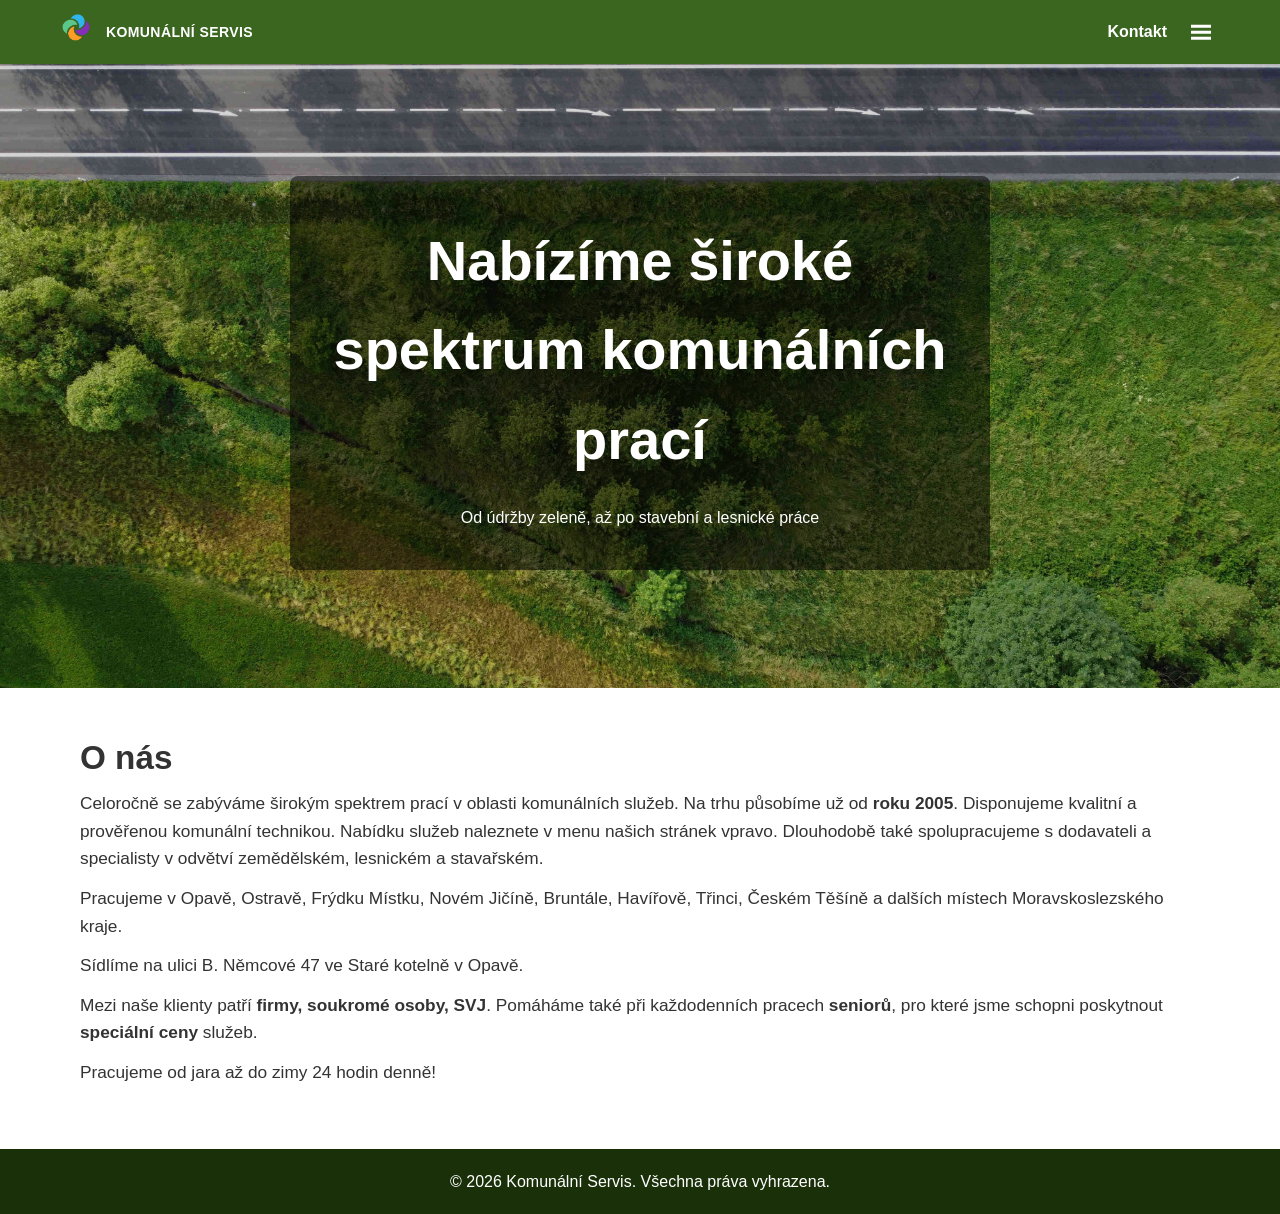
<file: index.html>
﻿<!DOCTYPE html>
<html lang="cs">
<head>
    <!-- Google tag (gtag.js) -->
    <script async src="https://www.googletagmanager.com/gtag/js?id=G-T7KPS3735Z"></script>
    <script>
    window.dataLayer = window.dataLayer || [];
    function gtag(){dataLayer.push(arguments);}
    gtag('js', new Date());

    gtag('config', 'G-T7KPS3735Z');
    </script>
    
    <meta charset="UTF-8">
    <meta name="viewport" content="width=device-width, initial-scale=1.0">
    <title>Komunální Servis - Opava</title>
    <link rel="stylesheet" href="assets/styles.css">
    <link rel="icon" type="image/png" href="assets/logo.png">
    <script src="assets/adaptive-mobile-spacing.js" defer></script>
    <!-- POZNÁMKA: Tento soubor je hlavní stránka (hero carousel + sekce O nás + společná navigace). -->
    <style>
        #about-us .content-container h2 {
            font-size: 2.08em;
            line-height: 1.2;
            margin-bottom: 12px;
        }

        #about-us .content-container p {
            font-size: 1.08em;
            line-height: 1.6;
            margin-bottom: 12px;
        }

        @media (min-width: 1301px) {
            #about-us .content-container {
                max-width: 980px;
                margin: 0 auto;
            }
        }
    </style>
</head>
<body>
    <!-- HLAVIČKA: logo + navigace -->
    <header class="top-bar">
        <div class="container">
            <div class="logo-section">
                <div class="logo">
                    <a href="index.html" aria-label="Hlavní stránka">
                        <img src="assets/logo.png" alt="Logo" class="logo-img">
                    </a>
                </div>
                <h1 class="company-name"><a href="index.html" style="color: inherit; text-decoration: none;">komunální servis</a></h1>
                <div class="header-phone">
                    <a href="tel:+420602504964" class="phone-number">Tel: 602 504 964</a>
                </div>
            </div>
            <a href="contact.html" class="mobile-contact-btn">Kontakt</a>
            <button class="menu-toggle" aria-label="Otevřít menu" aria-expanded="false"></button>
            <nav class="navbar">
                <ul style="list-style: none; margin: 0; margin-right: 0; padding: 0; display: flex; align-items: center;">
                    <li><a href="#about-us" style="padding: 10px 15px; text-decoration: none; display: block;">O nás</a></li>
                    <li class="dropdown" style="position: relative;">
                        <a href="#" onclick="return false" style="padding: 10px 15px; text-decoration: none; display: flex; align-items: center; gap: 5px;">Práce <span style="font-size: 18px; opacity: 0.95; display: flex; align-items: center;">▾</span></a>
                        <!-- Submenu s nulovými mezerami -->
                        <ul class="dropdown-menu" style="margin: 0; padding: 0; list-style: none; display: flex; flex-direction: column; gap: 0;">
                            <li style="margin: 4px; padding: 0px;">
                                <a href="prace/prace_s_malotraktorem.html" style="padding: 5px 15px; display: flex; justify-content: space-between; align-items: center; text-decoration: none; line-height: 1.2;">Práce s malotraktorem<span style="margin-left: 10px; font-weight: bold; font-size: 18px;">></span></a>
                            </li>
                            <li style="margin: 4px; padding: 0px;">
                                <a href="prace/seceni_a_mulcovani.html" style="padding: 5px 15px; display: flex; justify-content: space-between; align-items: center; text-decoration: none; line-height: 1.2;">Sekání a mulčování<span style="margin-left: 10px; font-weight: bold; font-size: 18px;">></span></a>
                            </li>
                            <li style="margin: 4px; padding: 0px;">
                                <a href="prace/rotovace_a_vertikutace.html" style="padding: 5px 15px; display: flex; justify-content: space-between; align-items: center; text-decoration: none; line-height: 1.2;">Rotovace a vertikutace<span style="margin-left: 10px; font-weight: bold; font-size: 18px;">></span></a>
                            </li>
                            <li style="margin: 4px; padding: 0px;">
                                <a href="prace/stepkovani.html" style="padding: 5px 15px; display: flex; justify-content: space-between; align-items: center; text-decoration: none; line-height: 1.2;">Štěpkování<span style="margin-left: 10px; font-weight: bold; font-size: 18px;">></span></a>
                            </li>
                            <li style="margin: 4px; padding: 0px;">
                                <a href="prace/zahradnicke_a_sadarske_prace.html" style="padding: 5px 15px; display: flex; justify-content: space-between; align-items: center; text-decoration: none; line-height: 1.2;">Zahradnické a sadařské práce<span style="margin-left: 10px; font-weight: bold; font-size: 18px;">></span></a>
                            </li>
                            <li style="margin: 4px; padding: 0px;">
                                <a href="prace/malirske_prace.html" style="padding: 5px 15px; display: flex; justify-content: space-between; align-items: center; text-decoration: none; line-height: 1.2;">Malířské práce<span style="margin-left: 10px; font-weight: bold; font-size: 18px;">></span></a>
                            </li>
                        </ul>
                    </li>
                    <li class="dropdown" style="position: relative;">
                        <a href="#" onclick="return false" style="padding: 10px 15px; text-decoration: none; display: flex; align-items: center; gap: 5px;">Úklidy a údržba <span style="font-size: 18px; opacity: 0.95; display: flex; align-items: center;">▾</span></a>
                        <!-- Submenu s nulovými mezerami -->
                        <ul class="dropdown-menu" style="margin: 0; padding: 0; list-style: none; display: flex; flex-direction: column; gap: 0;">
                            <li style="margin: 4px; padding: 0px;">
                                <a href="prace/uklidy_a_vyklizeni.html" style="padding: 5px 15px; display: flex; justify-content: space-between; align-items: center; text-decoration: none; line-height: 1.2;">Úklidy a vyklízení<span style="margin-left: 10px; font-weight: bold; font-size: 18px;">></span></a>
                            </li>
                            <li style="margin: 4px; padding: 0px;">
                                <a href="prace/uklid_snehu.html" style="padding: 5px 15px; display: flex; justify-content: space-between; align-items: center; text-decoration: none; line-height: 1.2;">Úklid sněhu<span style="margin-left: 10px; font-weight: bold; font-size: 18px;">></span></a>
                            </li>
                            <li style="margin: 4px; padding: 0px;">
                                <a href="prace/komplexni_udrzba_firemnich_arealu.html" style="padding: 5px 15px; display: flex; justify-content: space-between; align-items: center; text-decoration: none; line-height: 1.2;">Komplexní údržba firemních areálů<span style="margin-left: 10px; font-weight: bold; font-size: 18px;">></span></a>
                            </li>
                        </ul>
                    </li>
                    <li class="mobile-hide-contact"><a href="contact.html" style="padding: 10px 15px; text-decoration: none; display: block;">Kontakt</a></li>
                </ul>
            </nav>
        </div>
    </header>

    <!-- HLAVNÍ OBSAH STRÁNKY -->
    <main>
        <section class="hero-section">
            <div class="carousel-bg">
                <img class="carousel-img active" src="assets/2.jpg" alt="Komunální služby 1">
                <img class="carousel-img" src="assets/3.jpg" alt="Komunální služby 2">
                <img class="carousel-img" src="assets/4.jpg" alt="Komunální služby 2">
                <img class="carousel-img" src="assets/5.jpg" alt="Komunální služby 2">
                <img class="carousel-img" src="assets/6.jpg" alt="Komunální služby 2">
            </div>

            <div class="hero-content">
                <div class="hero-text-overlay">
                    <h2>Nabízíme široké spektrum komunálních prací</h2>
                    <p>Od údržby zeleně, až po stavební a lesnické práce</p>
                </div>
            </div>
        </section>

        <section class="content-section" id="about-us">
            <div class="content-container" style="display: block;">
                <div style="width: 100%;">
                    <h2>O nás</h2>
                    <p>Celoročně se zabýváme širokým spektrem prací v oblasti komunálních služeb. Na trhu působíme už od <strong>roku 2005</strong>. Disponujeme kvalitní a prověřenou komunální technikou. Nabídku služeb naleznete v menu našich stránek vpravo. Dlouhodobě také spolupracujeme s dodavateli a specialisty v odvětví zemědělském, lesnickém a stavařském.</p>
                    <p>Pracujeme v Opavě, Ostravě, Frýdku Místku, Novém Jičíně, Bruntále, Havířově, Třinci, Českém Těšíně a dalších místech Moravskoslezského kraje.</p>
                    <p>Sídlíme na ulici B. Němcové 47 ve Staré kotelně v Opavě.</p>    
                    <p>Mezi naše klienty patří <strong>firmy, soukromé osoby, SVJ</strong>. Pomáháme také při každodenních pracech <strong>seniorů</strong>, pro které jsme schopni poskytnout <strong>speciální ceny</strong> služeb.</p>    
                    <p>Pracujeme od jara až do zimy 24 hodin denně!</p>
                </div>

            </div>
        </section>
    </main>

    <!-- PATIČKA -->
    <footer>
        <p>&copy; <span id="year"></span> Komunální Servis. Všechna práva vyhrazena.</p>
    </footer>

    <!-- SKRIPTY: carousel, menu, efekty lišty -->
    <script>
        // POZNÁMKA: Níže je logika pro
        // 1) automatické střídání obrázků v hero carouselu,
        // 2) otevírání/zavírání mobilního/tabletového menu,
        // 3) zavírání dropdownů a aktualizaci roku v patičce.
        // Carousel - změna obrázků každých 5 sekund
        let currentImageIndex = 0;
        const carouselImages = document.querySelectorAll('.carousel-img');
        const topBar = document.querySelector('.top-bar');
        const menuToggle = document.querySelector('.menu-toggle');
        const navbar = document.querySelector('.navbar');
        const mobileQuery = window.matchMedia('(max-width: 1300px)');
        const dropdownItems = document.querySelectorAll('.dropdown');

        if (menuToggle && navbar) {
            menuToggle.addEventListener('click', () => {
                const isOpen = navbar.classList.toggle('mobile-open');
                menuToggle.setAttribute('aria-expanded', isOpen ? 'true' : 'false');

                if (!isOpen) {
                    dropdownItems.forEach((item) => item.classList.remove('mobile-open'));
                }
            });
        }

        // Zavření menu při kliknutí vedle
        document.addEventListener('click', (event) => {
            if (!mobileQuery.matches) return;
            
            const isClickInsideNavbar = navbar && navbar.contains(event.target);
            const isClickOnMenuToggle = menuToggle && menuToggle.contains(event.target);
            
            if (!isClickInsideNavbar && !isClickOnMenuToggle && navbar?.classList.contains('mobile-open')) {
                navbar.classList.remove('mobile-open');
                if (menuToggle) menuToggle.setAttribute('aria-expanded', 'false');
                dropdownItems.forEach((item) => item.classList.remove('mobile-open'));
            }
        });

        dropdownItems.forEach((item) => {
            const trigger = item.querySelector('a');
            if (!trigger) return;

            trigger.addEventListener('click', (event) => {
                if (!mobileQuery.matches) return;
                event.preventDefault();

                const wasOpen = item.classList.contains('mobile-open');
                dropdownItems.forEach((dropdown) => dropdown.classList.remove('mobile-open'));

                if (!wasOpen) {
                    item.classList.add('mobile-open');
                }
            });
        });

        navbar?.querySelectorAll('.navbar > ul > li:not(.dropdown) > a, .dropdown-menu a').forEach((link) => {
            link.addEventListener('click', () => {
                if (!mobileQuery.matches) return;

                navbar.classList.remove('mobile-open');
                if (menuToggle) menuToggle.setAttribute('aria-expanded', 'false');
                dropdownItems.forEach((item) => item.classList.remove('mobile-open'));
            });
        });

        window.addEventListener('resize', () => {
            if (!mobileQuery.matches) {
                navbar?.classList.remove('mobile-open');
                menuToggle?.setAttribute('aria-expanded', 'false');
                dropdownItems.forEach((item) => item.classList.remove('mobile-open'));
            }
        });

        function updateHeaderTransparency() {
            if (window.scrollY > 5) {
                topBar.classList.add('scrolled');
            } else {
                topBar.classList.remove('scrolled');
            }
        }

        function autoCarousel() {
            const nextIndex = (currentImageIndex + 1) % carouselImages.length;

            carouselImages[nextIndex].classList.add('active');
            carouselImages[currentImageIndex].classList.remove('active');
            currentImageIndex = nextIndex;
        }

        // Spustit carousel každých 5 sekund
        setInterval(autoCarousel, 5000);

        // Lišta: nahoře plná, po scrollu průhlednější
        window.addEventListener('scroll', updateHeaderTransparency);
        updateHeaderTransparency();

        // Automatické nastavení aktuálního roku
        document.getElementById('year').textContent = new Date().getFullYear();
    </script>
</body>
</html>
</file>
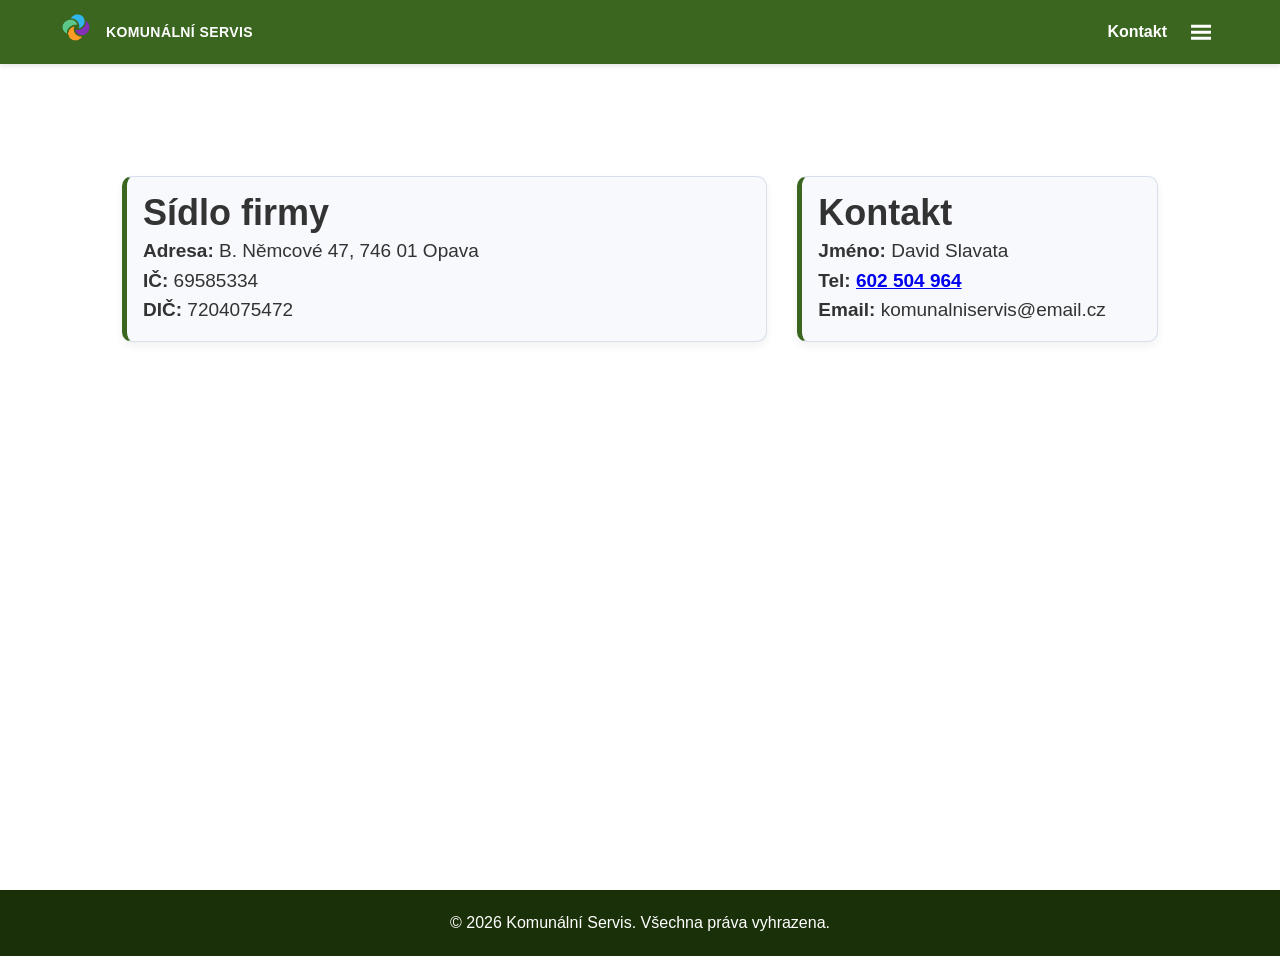
<file: contact.html>
﻿<!DOCTYPE html>
<html lang="cs">
<head>
	<!-- Google tag (gtag.js) -->
    <script async src="https://www.googletagmanager.com/gtag/js?id=G-T7KPS3735Z"></script>
    <script>
    window.dataLayer = window.dataLayer || [];
    function gtag(){dataLayer.push(arguments);}
    gtag('js', new Date());

    gtag('config', 'G-T7KPS3735Z');
    </script>
	
	<meta charset="UTF-8">
	<meta name="viewport" content="width=device-width, initial-scale=1.0">
	<title>Kontakty - Komunální Servis</title>
	<link rel="stylesheet" href="assets/styles.css">
	<link rel="icon" type="image/png" href="assets/logo.png">
	<script src="assets/adaptive-mobile-spacing.js" defer></script>
	<!-- POZNÁMKA: Tento soubor řeší kontaktní stránku (sídlo firmy, kontaktní karta, mapa, responzivní pořadí bloků). -->
	<style>
		/* Jen tato stránka: bílé pozadí */
		body {
			background-color: #ffffff;
		}

		/* Zvětšení pouze obsahu na bílém pozadí */
		#contact .content-container {
			font-size: 19px;
			line-height: 1.75;
		}

		#contact .content-container h2 {
			font-size: 36px;
			line-height: 1.2;
		}

		#contact .content-container p {
			font-size: 19px;
		}

		#contact .content-container h2 {
			font-size: 36px;
			line-height: 1.2;
		}

		#contact .email-card {
			margin-top: 14px;
			padding: 12px 14px;
			background: #f7f9fc;
			border: 1px solid #d6dfeb;
			border-left: 5px solid #3a6620;
			border-radius: 10px;
			box-shadow: 0 4px 10px rgba(0, 0, 0, 0.06);
		}

		#contact .email-card h3 {
			margin: 0 0 6px 0;
			font-size: 18px;
			line-height: 1.2;
		}

		#contact .email-card a {
			font-weight: 700;
			font-size: 19px;
			word-break: break-word;
		}

		/* Menší řádkování jen pro text v obou kartičkách */
		#contact .email-card p {
			line-height: 1.35;
			margin: 4px 0;
		}

		@media (max-width: 700px) {
			#contact .content-container {
				padding: 18px 14px !important;
			}

			#contact .contact-layout {
				display: flex !important;
				flex-direction: column;
				gap: 16px;
				align-items: stretch;
			}

			#contact .address-block {
				display: contents;
				transform: none !important;
			}

			#contact .address-card {
				order: 2;
			}

			#contact .contact-card {
				order: 1;
				transform: none !important;
				min-width: 100% !important;
				width: 100% !important;
				margin-top: 0 !important;
			}

			#contact .email-card {
				width: 100%;
				margin: 0 !important;
				padding: 16px 14px !important;
				text-align: center;
			}

			#contact .email-card h2,
			#contact .email-card p,
			#contact .email-card a {
				text-align: center;
			}

			#contact .map-block {
				order: 3;
				margin-top: 0 !important;
				width: 100%;
			}

			#contact .map-block iframe {
				height: 320px;
				display: block;
				width: 100%;
			}
		}
	</style>
</head>
<body>
	<!-- HLAVIČKA: logo + navigace -->
	<header class="top-bar">
		<div class="container">
			<div class="logo-section">
				<div class="logo">
					<a href="index.html" aria-label="Hlavní stránka">
						<img src="assets/logo.png" alt="Logo" class="logo-img">
					</a>
				</div>
				<h1 class="company-name"><a href="index.html" style="color: inherit; text-decoration: none;">komunální servis</a></h1>
				<div class="header-phone">
					<a href="tel:+420602504964" class="phone-number">Tel: 602 504 964</a>
				</div>
			</div>
			<a href="contact.html" class="mobile-contact-btn">Kontakt</a>
			<button class="menu-toggle" aria-label="Otevřít menu" aria-expanded="false"></button>
			<nav class="navbar">
				<ul style="list-style: none; margin: 0; margin-right: 0; padding: 0; display: flex; align-items: center;">
					<li><a href="index.html#about-us" style="padding: 10px 15px; text-decoration: none; display: block;">O nás</a></li>
					<li class="dropdown" style="position: relative;">
						<a href="#" onclick="return false" style="padding: 10px 15px; text-decoration: none; display: flex; align-items: center; gap: 5px;">Práce <span style="font-size: 18px; opacity: 0.95; display: flex; align-items: center;">▾</span></a>
						<ul class="dropdown-menu" style="margin: 0; padding: 0; list-style: none; display: flex; flex-direction: column; gap: 0;">
							<li style="margin: 4px; padding: 0px;">
								<a href="prace/prace_s_malotraktorem.html" style="padding: 5px 15px; display: flex; justify-content: space-between; align-items: center; text-decoration: none; line-height: 1.2;">Práce s malotraktorem<span style="margin-left: 10px; font-weight: bold; font-size: 18px;">></span></a>
							</li>
							<li style="margin: 4px; padding: 0px;">
								<a href="prace/seceni_a_mulcovani.html" style="padding: 5px 15px; display: flex; justify-content: space-between; align-items: center; text-decoration: none; line-height: 1.2;">Sekání a mulčování<span style="margin-left: 10px; font-weight: bold; font-size: 18px;">></span></a>
							</li>
							<li style="margin: 4px; padding: 0px;">
								<a href="prace/rotovace_a_vertikutace.html" style="padding: 5px 15px; display: flex; justify-content: space-between; align-items: center; text-decoration: none; line-height: 1.2;">Rotovace a vertikutace<span style="margin-left: 10px; font-weight: bold; font-size: 18px;">></span></a>
							</li>
							<li style="margin: 4px; padding: 0px;">
								<a href="prace/stepkovani.html" style="padding: 5px 15px; display: flex; justify-content: space-between; align-items: center; text-decoration: none; line-height: 1.2;">Štěpkování<span style="margin-left: 10px; font-weight: bold; font-size: 18px;">></span></a>
							</li>
							<li style="margin: 4px; padding: 0px;">
								<a href="prace/zahradnicke_a_sadarske_prace.html" style="padding: 5px 15px; display: flex; justify-content: space-between; align-items: center; text-decoration: none; line-height: 1.2;">Zahradnické a sadařské práce<span style="margin-left: 10px; font-weight: bold; font-size: 18px;">></span></a>
							</li>
							<li style="margin: 4px; padding: 0px;">
								<a href="prace/malirske_prace.html" style="padding: 5px 15px; display: flex; justify-content: space-between; align-items: center; text-decoration: none; line-height: 1.2;">Malířské práce<span style="margin-left: 10px; font-weight: bold; font-size: 18px;">></span></a>
							</li>
						</ul>
					</li>
					<li class="dropdown" style="position: relative;">
						<a href="#" onclick="return false" style="padding: 10px 15px; text-decoration: none; display: flex; align-items: center; gap: 5px;">Úklidy a údržba <span style="font-size: 18px; opacity: 0.95; display: flex; align-items: center;">▾</span></a>
						<ul class="dropdown-menu" style="margin: 0; padding: 0; list-style: none; display: flex; flex-direction: column; gap: 0;">
							<li style="margin: 4px; padding: 0px;">
								<a href="prace/uklidy_a_vyklizeni.html" style="padding: 5px 15px; display: flex; justify-content: space-between; align-items: center; text-decoration: none; line-height: 1.2;">Úklidy a vyklízení<span style="margin-left: 10px; font-weight: bold; font-size: 18px;">></span></a>
							</li>
							<li style="margin: 4px; padding: 0px;">
								<a href="prace/uklid_snehu.html" style="padding: 5px 15px; display: flex; justify-content: space-between; align-items: center; text-decoration: none; line-height: 1.2;">Úklid sněhu<span style="margin-left: 10px; font-weight: bold; font-size: 18px;">></span></a>
							</li>
							<li style="margin: 4px; padding: 0px;">
								<a href="prace/komplexni_udrzba_firemnich_arealu.html" style="padding: 5px 15px; display: flex; justify-content: space-between; align-items: center; text-decoration: none; line-height: 1.2;">Komplexní údržba firemních areálů<span style="margin-left: 10px; font-weight: bold; font-size: 18px;">></span></a>
							</li>
						</ul>
					</li>
					<li class="mobile-hide-contact"><a href="contact.html" style="padding: 10px 15px; text-decoration: none; display: block;">Kontakt</a></li>
				</ul>
			</nav>
		</div>
	</header>

	<!-- HLAVNÍ OBSAH STRÁNKY -->
	<main>
		<section class="content-section" id="contact">
			<div class="content-container" style="padding: 28px 32px; border-radius: 5px; max-width: 1100px; margin: 40px auto; background: rgba(255,255,255,0.95);">
				<div class="contact-layout" style="display: flex; gap: 30px; align-items: flex-start;">
					<!-- Levá sekce: Kontakt -->
					<div class="address-block" style="flex: 2; min-width: 0; transform: none;">
						<div class="email-card address-card" style="margin-top: 0; padding: 14px 16px;">
							<h2 style="margin-top: 0;">Sídlo firmy</h2>
							<p><strong>Adresa:</strong> B. Němcové 47, 746 01 Opava</p>
							<p><strong>IČ:</strong> 69585334</p>
							<p><strong>DIČ:</strong> 7204075472</p>
						</div>
						<!-- Mapa pod kontaktem -->
						<div class="map-block" style="margin-top:20px;">
							<iframe 
								src="https://www.google.com/maps/embed/v1/place?key=AIzaSyBFw0Qbyq9zTFTd-tUY6dZWTgaQzuU17R8&q=Komun%C3%A1ln%C3%AD+servis,+B.+N%C4%9Bmcov%C3%A9+47,+746+01+Opava&center=49.93102242780343,17.913435652972442&zoom=18&maptype=satellite" 
								width="100%" 
								height="400" 
								style="border:0; border-radius: 8px;" 
								allowfullscreen="" 
								loading="lazy" 
								referrerpolicy="no-referrer-when-downgrade">
							</iframe>
						</div>
					</div>

					<!-- Pravá sekce: Kontakt v kartičce -->
					<div class="email-card contact-card" style="flex: 1; min-width: 260px; margin-top: 0; transform: none; padding: 14px 16px;">
						<h2 style="margin-top: 0;">Kontakt</h2>
						<p><strong>Jméno:</strong> David Slavata</p>
						<p><strong>Tel:</strong> <a href="tel:+420602504964">602 504 964</a></p>
						<p><strong>Email:</strong> komunalniservis@email.cz</p>
					</div>
				</div>
			</div>
		</section>
	</main>

	<!-- PATIČKA -->
	<footer>
		<p>&copy; <span id="year"></span> Komunální Servis. Všechna práva vyhrazena.</p>
	</footer>

	<!-- SKRIPTY: menu a chování lišty -->
	<script>
		// POZNÁMKA: Tento skript řeší pouze hlavičku/menu (toggle, dropdowny, zavírání po kliknutí mimo menu) a rok v patičce.
		const topBar = document.querySelector('.top-bar');
		const menuToggle = document.querySelector('.menu-toggle');
		const navbar = document.querySelector('.navbar');
		const mobileQuery = window.matchMedia('(max-width: 1300px)');
		const dropdownItems = document.querySelectorAll('.dropdown');

		if (menuToggle && navbar) {
			menuToggle.addEventListener('click', () => {
				const isOpen = navbar.classList.toggle('mobile-open');
				menuToggle.setAttribute('aria-expanded', isOpen ? 'true' : 'false');

				if (!isOpen) {
					dropdownItems.forEach((item) => item.classList.remove('mobile-open'));
				}
			});
		}

		// Zavření menu při kliknutí vedle
		document.addEventListener('click', (event) => {
			if (!mobileQuery.matches) return;
			
			const isClickInsideNavbar = navbar && navbar.contains(event.target);
			const isClickOnMenuToggle = menuToggle && menuToggle.contains(event.target);
			
			if (!isClickInsideNavbar && !isClickOnMenuToggle && navbar?.classList.contains('mobile-open')) {
				navbar.classList.remove('mobile-open');
				if (menuToggle) menuToggle.setAttribute('aria-expanded', 'false');
				dropdownItems.forEach((item) => item.classList.remove('mobile-open'));
			}
		});

		dropdownItems.forEach((item) => {
			const trigger = item.querySelector('a');
			if (!trigger) return;

			trigger.addEventListener('click', (event) => {
				if (!mobileQuery.matches) return;
				event.preventDefault();

				const wasOpen = item.classList.contains('mobile-open');
				dropdownItems.forEach((dropdown) => dropdown.classList.remove('mobile-open'));

				if (!wasOpen) {
					item.classList.add('mobile-open');
				}
			});
		});

		window.addEventListener('resize', () => {
			if (!mobileQuery.matches) {
				navbar?.classList.remove('mobile-open');
				menuToggle?.setAttribute('aria-expanded', 'false');
				dropdownItems.forEach((item) => item.classList.remove('mobile-open'));
			}
		});

		function updateHeaderTransparency() {
			if (!topBar) return;
			if (window.scrollY > 5) {
				topBar.classList.add('scrolled');
			} else {
				topBar.classList.remove('scrolled');
			}
		}

		window.addEventListener('scroll', updateHeaderTransparency);
		updateHeaderTransparency();

		document.getElementById('year').textContent = new Date().getFullYear();
	</script>
</body>
</html>
</file>
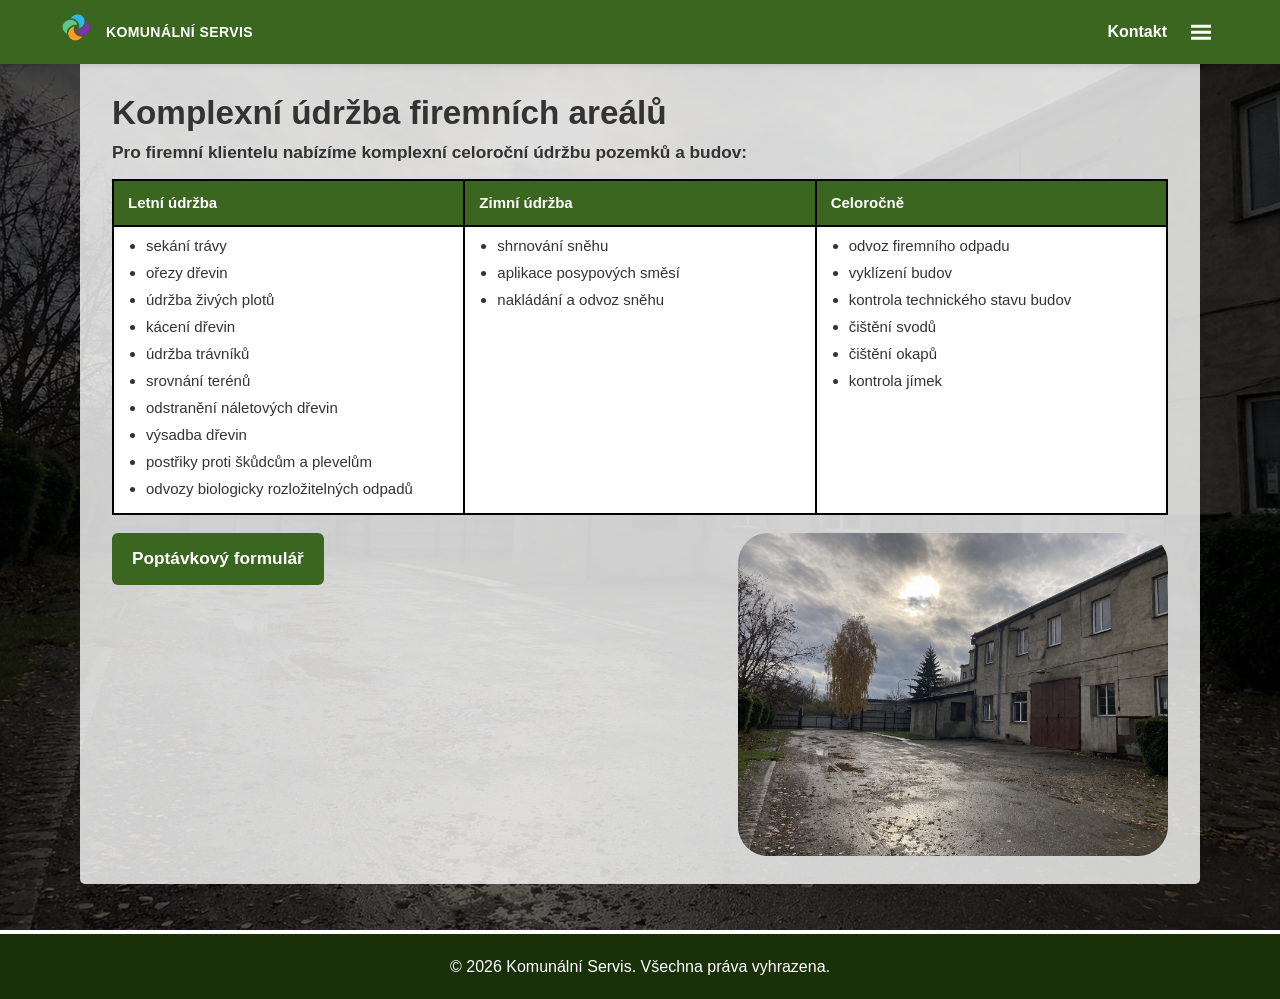
<file: prace/komplexni_udrzba_firemnich_arealu.html>
﻿<!DOCTYPE html>
<html lang="cs">
<head>
    <!-- Google tag (gtag.js) -->
    <script async src="https://www.googletagmanager.com/gtag/js?id=G-T7KPS3735Z"></script>
    <script>
    window.dataLayer = window.dataLayer || [];
    function gtag(){dataLayer.push(arguments);}
    gtag('js', new Date());

    gtag('config', 'G-T7KPS3735Z');
    </script>
    
    <meta charset="UTF-8">
    <meta name="viewport" content="width=device-width, initial-scale=1.0">
    <title>Komplexní údržba firemních areálů - Komunální Servis</title>
    <link rel="stylesheet" href="../assets/styles.css">
    <link rel="icon" type="image/png" href="../assets/logo.png">
    <script src="../assets/adaptive-mobile-spacing.js" defer></script>
    <!-- POZNÁMKA: Detail služby „Komplexní údržba firemních areálů“ (strukturované skupiny činností). -->
    <style>
        .maintenance-desktop {
            width: 100%;
            border-collapse: collapse;
            border: 2px solid #000000;
            margin-top: 10px;
            font-size: 15px;
            table-layout: fixed;
        }

        .maintenance-desktop th,
        .maintenance-desktop td {
            padding: 10px 14px;
            vertical-align: top;
            border: 2px solid #000000;
        }

        .maintenance-desktop th {
            background-color: #3a6620;
            color: #ffffff;
            font-weight: 700;
            text-align: left;
            font-size: 15px;
        }

        .maintenance-desktop ul {
            margin: 0;
            padding-left: 18px;
        }

        .maintenance-desktop li {
            margin-bottom: 6px;
            line-height: 1.4;
        }

        .maintenance-desktop td {
            padding: 8px 14px;
            background-color: #ffffff;
        }

        .maintenance-table-wrap {
            width: 100%;
        }

        .maintenance-mobile {
            display: none;
        }

        .maintenance-mobile-group {
            border: 2px solid #000000;
            border-radius: 6px;
            margin-bottom: 12px;
            overflow: hidden;
            background-color: #ffffff;
        }

        .maintenance-mobile-title {
            background-color: #3a6620;
            color: #ffffff;
            font-weight: 700;
            font-size: 15px;
            padding: 10px 12px;
        }

        .maintenance-mobile-group ul {
            margin: 0;
            padding: 10px 16px 12px 28px;
        }

        .maintenance-mobile-group li {
            margin-bottom: 6px;
            line-height: 1.4;
        }

        .content-container p {
            font-size: 1.08em;
            margin-bottom: 12px;
        }

        .content-container h2 {
            font-size: 2.08em;
        }

        .complex-areal-bottom-row {
            display: flex;
            align-items: flex-start;
            justify-content: space-between;
            gap: 24px;
            margin-top: 18px;
        }

        .complex-areal-bottom-cta {
            display: inline-block;
        }

        .complex-areal-bottom-picture {
            width: min(430px, 38vw);
            margin: 0;
            flex: 0 0 min(430px, 38vw);
        }

        .complex-areal-bottom-picture img {
            display: block;
            width: 100%;
            height: auto;
            border-radius: 30px;
        }

        @media (min-width: 701px) {
            .maintenance-desktop {
                display: table !important;
            }

            .maintenance-mobile {
                display: none !important;
            }
        }

        @media (max-width: 700px) {
            .maintenance-table-wrap > table.maintenance-desktop {
                display: none !important;
            }

            .maintenance-table-wrap > .maintenance-mobile {
                display: block !important;
            }

            .maintenance-desktop {
                width: 100%;
                min-width: 0;
                font-size: 0.88em;
                table-layout: fixed;
            }

            .maintenance-desktop th,
            .maintenance-desktop td {
                padding: 8px 6px;
            }

            .maintenance-desktop ul {
                padding-left: 14px;
            }

            .maintenance-desktop li {
                overflow-wrap: anywhere;
                word-break: break-word;
                margin-bottom: 5px;
            }

            body {
                background: none !important;
                background-color: #ffffff !important;
            }

            .complex-areal-bottom-row {
                display: block;
            }

            .complex-areal-bottom-cta {
                display: inline-block;
                margin: 20px 0 18px;
            }

            .complex-areal-bottom-picture {
                width: 100%;
                margin: 0;
            }

            .complex-areal-bottom-picture img {
                border-radius: 10px;
            }
        }
    </style>
</head>
<body style="background: url('../assets/komplexni_udrzba_firemnich_arealu.jpg') center center / cover no-repeat fixed;">
    <!-- HLAVIČKA: logo + navigace -->
    <header class="top-bar">
        <div class="container">
            <div class="logo-section">
                <div class="logo">
                    <a href="../index.html" aria-label="Hlavní stránka">
                        <img src="../assets/logo.png" alt="Logo" class="logo-img">
                    </a>
                </div>
                <h1 class="company-name"><a href="../index.html" style="color: inherit; text-decoration: none;">komunální servis</a></h1>
                <div class="header-phone">
                    <a href="tel:+420602504964" class="phone-number">Tel: 602 504 964</a>
                </div>
            </div>
            <a href="../contact.html" class="mobile-contact-btn">Kontakt</a>
            <button class="menu-toggle" aria-label="Otevřít menu" aria-expanded="false"></button>
            <nav class="navbar">
                <ul style="list-style: none; margin: 0; margin-right: 0; padding: 0; display: flex; align-items: center;">
                    <li><a href="../index.html#about-us" style="padding: 10px 15px; text-decoration: none; display: block;">O nás</a></li>
                    <li class="dropdown" style="position: relative;">
                        <a href="#" onclick="return false" style="padding: 10px 15px; text-decoration: none; display: flex; align-items: center; gap: 5px;">Práce <span style="font-size: 18px; opacity: 0.95; display: flex; align-items: center;">▾</span></a>
                        <!-- Submenu s nulovými mezerami -->
                        <ul class="dropdown-menu" style="margin: 0; padding: 0; list-style: none; display: flex; flex-direction: column; gap: 0;">
                            <li style="margin: 4px; padding: 0px;">
                                <a href="prace_s_malotraktorem.html" style="padding: 5px 15px; display: flex; justify-content: space-between; align-items: center; text-decoration: none; line-height: 1.2;">Práce s malotraktorem<span style="margin-left: 10px; font-weight: bold; font-size: 18px;">></span></a>
                            </li>
                            <li style="margin: 4px; padding: 0px;">
                                <a href="seceni_a_mulcovani.html" style="padding: 5px 15px; display: flex; justify-content: space-between; align-items: center; text-decoration: none; line-height: 1.2;">Sekání a mulčování<span style="margin-left: 10px; font-weight: bold; font-size: 18px;">></span></a>
                            </li>
                            <li style="margin: 4px; padding: 0px;">
                                <a href="rotovace_a_vertikutace.html" style="padding: 5px 15px; display: flex; justify-content: space-between; align-items: center; text-decoration: none; line-height: 1.2;">Rotovace a vertikutace<span style="margin-left: 10px; font-weight: bold; font-size: 18px;">></span></a>
                            </li>
                            <li style="margin: 4px; padding: 0px;">
                                <a href="stepkovani.html" style="padding: 5px 15px; display: flex; justify-content: space-between; align-items: center; text-decoration: none; line-height: 1.2;">Štěpkování<span style="margin-left: 10px; font-weight: bold; font-size: 18px;">></span></a>
                            </li>
                            <li style="margin: 4px; padding: 0px;">
                                <a href="zahradnicke_a_sadarske_prace.html" style="padding: 5px 15px; display: flex; justify-content: space-between; align-items: center; text-decoration: none; line-height: 1.2;">Zahradnické a sadařské práce<span style="margin-left: 10px; font-weight: bold; font-size: 18px;">></span></a>
                            </li>
                            <li style="margin: 4px; padding: 0px;">
                                <a href="malirske_prace.html" style="padding: 5px 15px; display: flex; justify-content: space-between; align-items: center; text-decoration: none; line-height: 1.2;">Malířské práce<span style="margin-left: 10px; font-weight: bold; font-size: 18px;">></span></a>
                            </li>
                        </ul>
                    </li>
                    <li class="dropdown" style="position: relative;">
                        <a href="#" onclick="return false" style="padding: 10px 15px; text-decoration: none; display: flex; align-items: center; gap: 5px;">Úklidy a údržba <span style="font-size: 18px; opacity: 0.95; display: flex; align-items: center;">▾</span></a>
                        <!-- Submenu s nulovými mezerami -->
                        <ul class="dropdown-menu" style="margin: 0; padding: 0; list-style: none; display: flex; flex-direction: column; gap: 0;">
                            <li style="margin: 4px; padding: 0px;">
                                <a href="uklidy_a_vyklizeni.html" style="padding: 5px 15px; display: flex; justify-content: space-between; align-items: center; text-decoration: none; line-height: 1.2;">Úklidy a vyklízení<span style="margin-left: 10px; font-weight: bold; font-size: 18px;">></span></a>
                            </li>
                            <li style="margin: 4px; padding: 0px;">
                                <a href="uklid_snehu.html" style="padding: 5px 15px; display: flex; justify-content: space-between; align-items: center; text-decoration: none; line-height: 1.2;">Úklid sněhu<span style="margin-left: 10px; font-weight: bold; font-size: 18px;">></span></a>
                            </li>
                            <li style="margin: 4px; padding: 0px;">
                                <a href="komplexni_udrzba_firemnich_arealu.html" style="padding: 5px 15px; display: flex; justify-content: space-between; align-items: center; text-decoration: none; line-height: 1.2;">Komplexní údržba firemních areálů<span style="margin-left: 10px; font-weight: bold; font-size: 18px;">></span></a>
                            </li>
                        </ul>
                    </li>
                    <li class="mobile-hide-contact"><a href="../contact.html" style="padding: 10px 15px; text-decoration: none; display: block;">Kontakt</a></li>
                </ul>

            </nav>
        </div>
    </header>

    <!-- HLAVNÍ OBSAH STRÁNKY -->
    <main>
        <section class="content-section" style="margin-top: 0; padding-top: 0; background: transparent;">
            <div class="content-container" style="background: rgba(255, 255, 255, 0.80); padding: 28px 32px; border-radius: 5px;">
                <h2 style="font-weight: 700;">Komplexní údržba firemních areálů</h2>
                <p><strong>Pro firemní klientelu nabízíme komplexní celoroční údržbu pozemků a budov:</strong></p>

                <div class="maintenance-table-wrap">
                    <table class="maintenance-desktop" aria-label="Přehled údržby podle období vedle sebe">
                        <thead>
                            <tr>
                                <th>Letní údržba</th>
                                <th>Zimní údržba</th>
                                <th>Celoročně</th>
                            </tr>
                        </thead>
                        <tbody>
                            <tr>
                                <td>
                                    <ul>
                                        <li>sekání trávy</li>
                                        <li>ořezy dřevin</li>
                                        <li>údržba živých plotů</li>
                                        <li>kácení dřevin</li>
                                        <li>údržba trávníků</li>
                                        <li>srovnání terénů</li>
                                        <li>odstranění náletových dřevin</li>
                                        <li>výsadba dřevin</li>
                                        <li>postřiky proti škůdcům a plevelům</li>
                                        <li>odvozy biologicky rozložitelných odpadů</li>
                                    </ul>
                                </td>
                                <td>
                                    <ul>
                                        <li>shrnování sněhu</li>
                                        <li>aplikace posypových směsí</li>
                                        <li>nakládání a odvoz sněhu</li>
                                    </ul>
                                </td>
                                <td>
                                    <ul>
                                        <li>odvoz firemního odpadu</li>
                                        <li>vyklízení budov</li>
                                        <li>kontrola technického stavu budov</li>
                                        <li>čištění svodů</li>
                                        <li>čištění okapů</li>
                                        <li>kontrola jímek</li>
                                    </ul>
                                </td>
                            </tr>
                        </tbody>
                    </table>

                    <div class="maintenance-mobile" aria-label="Přehled údržby podle období pod sebou">
                        <div class="maintenance-mobile-group">
                            <div class="maintenance-mobile-title">Letní údržba</div>
                            <ul>
                                <li>sekání trávy</li>
                                <li>ořezy dřevin</li>
                                <li>údržba živých plotů</li>
                                <li>kácení dřevin</li>
                                <li>údržba trávníků</li>
                                <li>srovnání terénů</li>
                                <li>odstranění náletových dřevin</li>
                                <li>výsadba dřevin</li>
                                <li>postřiky proti škůdcům a plevelům</li>
                                <li>odvozy biologicky rozložitelných odpadů</li>
                            </ul>
                        </div>

                        <div class="maintenance-mobile-group">
                            <div class="maintenance-mobile-title">Zimní údržba</div>
                            <ul>
                                <li>shrnování sněhu</li>
                                <li>aplikace posypových směsí</li>
                                <li>nakládání a odvoz sněhu</li>
                            </ul>
                        </div>

                        <div class="maintenance-mobile-group">
                            <div class="maintenance-mobile-title">Celoroční údržba</div>
                            <ul>
                                <li>odvoz firemního odpadu</li>
                                <li>vyklízení budov</li>
                                <li>kontrola technického stavu budov</li>
                                <li>čištění svodů</li>
                                <li>čištění okapů</li>
                                <li>kontrola jímek</li>
                            </ul>
                        </div>
                    </div>
                </div>

                <div class="complex-areal-bottom-row">
                    <p style="margin: 0;">
                        <a href="https://forms.office.com/r/ndNVtQugi9" target="_blank" rel="noopener noreferrer" class="complex-areal-bottom-cta" style="background-color: #3a6620; color: #ffffff; text-decoration: none; font-weight: 700; padding: 12px 20px; border-radius: 6px;">Poptávkový formulář</a>
                    </p>
                    <picture class="complex-areal-bottom-picture">
                        <source media="(max-width: 1300px)" srcset="../assets/komplexni_udrzba_firemnich_arealu_mobil.jpg">
                        <img class="gallery-hidden-image" src="../assets/komplexni_udrzba_firemnich_arealu_mobil.jpg" alt="Komplexní údržba firemních areálů">
                    </picture>
                </div>
            </div>
        </section>
    </main>

    <!-- PATIČKA -->
    <footer>
        <p>&copy; <span id="year"></span> Komunální Servis. Všechna práva vyhrazena.</p>
    </footer>
    <script src="../assets/mobile-gallery.js" defer></script>

    <!-- SKRIPTY: menu a chování lišty -->
    <script>
        // POZNÁMKA: Sdílená logika menu pro tablet/mobil včetně kliknutí mimo menu.
        const topBar = document.querySelector('.top-bar');
        const menuToggle = document.querySelector('.menu-toggle');
        const navbar = document.querySelector('.navbar');
        const mobileQuery = window.matchMedia('(max-width: 1300px)');
        const dropdownItems = document.querySelectorAll('.dropdown');

        if (menuToggle && navbar) {
            menuToggle.addEventListener('click', () => {
                const isOpen = navbar.classList.toggle('mobile-open');
                menuToggle.setAttribute('aria-expanded', isOpen ? 'true' : 'false');

                if (!isOpen) {
                    dropdownItems.forEach((item) => item.classList.remove('mobile-open'));
                }
            });
        }

        // Zavření menu při kliknutí vedle
        document.addEventListener('click', (event) => {
            if (!mobileQuery.matches) return;
            
            const isClickInsideNavbar = navbar && navbar.contains(event.target);
            const isClickOnMenuToggle = menuToggle && menuToggle.contains(event.target);
            
            if (!isClickInsideNavbar && !isClickOnMenuToggle && navbar?.classList.contains('mobile-open')) {
                navbar.classList.remove('mobile-open');
                if (menuToggle) menuToggle.setAttribute('aria-expanded', 'false');
                dropdownItems.forEach((item) => item.classList.remove('mobile-open'));
            }
        });

        dropdownItems.forEach((item) => {
            const trigger = item.querySelector('a');
            if (!trigger) return;

            trigger.addEventListener('click', (event) => {
                if (!mobileQuery.matches) return;
                event.preventDefault();

                const wasOpen = item.classList.contains('mobile-open');
                dropdownItems.forEach((dropdown) => dropdown.classList.remove('mobile-open'));

                if (!wasOpen) {
                    item.classList.add('mobile-open');
                }
            });
        });

        window.addEventListener('resize', () => {
            if (!mobileQuery.matches) {
                navbar?.classList.remove('mobile-open');
                menuToggle?.setAttribute('aria-expanded', 'false');
                dropdownItems.forEach((item) => item.classList.remove('mobile-open'));
            }
        });

        function updateHeaderTransparency() {
            if (window.scrollY > 5) {
                topBar.classList.add('scrolled');
            } else {
                topBar.classList.remove('scrolled');
            }
        }

        // Lišta: nahoře plná, po scrollu průhlednější
        window.addEventListener('scroll', updateHeaderTransparency);
        updateHeaderTransparency();

        // Automatické nastavení aktuálního roku
        document.getElementById('year').textContent = new Date().getFullYear();
    </script>
</body>
</html>
</file>
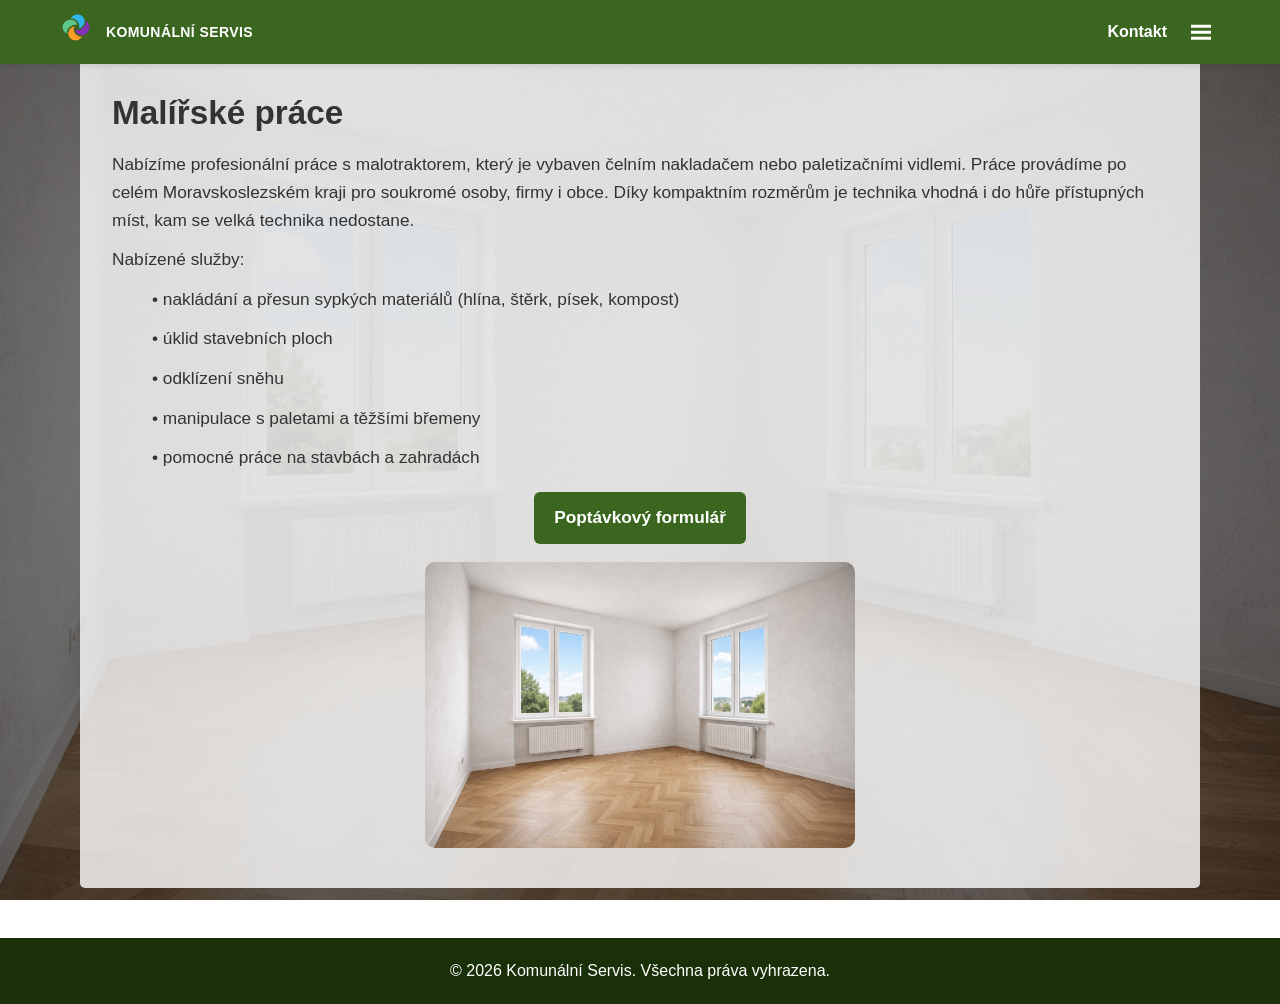
<file: prace/malirske_prace.html>
﻿<!DOCTYPE html>
<html lang="cs">
<head>
    <!-- Google tag (gtag.js) -->
    <script async src="https://www.googletagmanager.com/gtag/js?id=G-T7KPS3735Z"></script>
    <script>
    window.dataLayer = window.dataLayer || [];
    function gtag(){dataLayer.push(arguments);}
    gtag('js', new Date());

    gtag('config', 'G-T7KPS3735Z');
    </script>

    <meta charset="UTF-8">
    <meta name="viewport" content="width=device-width, initial-scale=1.0">
    <title>Malířské práce - Komunální Servis</title>
    <link rel="stylesheet" href="../assets/styles.css">
    <link rel="icon" type="image/png" href="../assets/logo.png">
    <script src="../assets/adaptive-mobile-spacing.js" defer></script>
    <!-- POZNÁMKA: Detail služby „Malířské práce“ v jednotném vzhledu sekce prace/. -->
    <style>
        .content-container p {
            font-size: 1.08em;
            margin-bottom: 12px;
        }

        .content-container h2 {
            font-size: 2.08em;
        }

        .tablet-only-image {
            display: none;
        }

        @media (max-width: 700px) {
            body {
                background: none !important;
                background-color: #ffffff !important;
            }

            .desktop-float-image {
                display: none !important;
            }

            .mobile-only-bg-image {
                display: block !important;
                width: 100%;
                margin: 20px 0;
                border-radius: 10px;
            }
        }

        @media (max-width: 1300px) and (min-width: 701px) {
            .desktop-float-image {
                display: none !important;
            }

            .tablet-only-image {
                display: block !important;
                width: 100%;
                max-width: 430px;
                margin: 18px auto 0;
                border-radius: 10px;
            }
        }
    </style>
</head>
<body style="background: url('../assets/malirske_prace.jpg') center center / cover no-repeat fixed;">
    <!-- HLAVIČKA: logo + navigace -->
    <header class="top-bar">
        <div class="container">
            <div class="logo-section">
                <div class="logo">
                    <a href="../index.html" aria-label="Hlavní stránka">
                        <img src="../assets/logo.png" alt="Logo" class="logo-img">
                    </a>
                </div>
                <h1 class="company-name"><a href="../index.html" style="color: inherit; text-decoration: none;">komunální servis</a></h1>
                <div class="header-phone">
                    <a href="tel:+420602504964" class="phone-number">Tel: 602 504 964</a>
                </div>
            </div>
            <a href="../contact.html" class="mobile-contact-btn">Kontakt</a>
            <button class="menu-toggle" aria-label="Otevřít menu" aria-expanded="false"></button>
            <nav class="navbar">
                <ul style="list-style: none; margin: 0; margin-right: 0; padding: 0; display: flex; align-items: center;">
                    <li><a href="../index.html#about-us" style="padding: 10px 15px; text-decoration: none; display: block;">O nás</a></li>
                    <li class="dropdown" style="position: relative;">
                        <a href="#" onclick="return false" style="padding: 10px 15px; text-decoration: none; display: flex; align-items: center; gap: 5px;">Práce <span style="font-size: 18px; opacity: 0.95; display: flex; align-items: center;">▾</span></a>
                        <!-- Submenu s nulovými mezerami -->
                        <ul class="dropdown-menu" style="margin: 0; padding: 0; list-style: none; display: flex; flex-direction: column; gap: 0;">
                            <li style="margin: 4px; padding: 0px;">
                                <a href="prace_s_malotraktorem.html" style="padding: 5px 15px; display: flex; justify-content: space-between; align-items: center; text-decoration: none; line-height: 1.2;">Práce s malotraktorem<span style="margin-left: 10px; font-weight: bold; font-size: 18px;">></span></a>
                            </li>
                            <li style="margin: 4px; padding: 0px;">
                                <a href="seceni_a_mulcovani.html" style="padding: 5px 15px; display: flex; justify-content: space-between; align-items: center; text-decoration: none; line-height: 1.2;">Sekání a mulčování<span style="margin-left: 10px; font-weight: bold; font-size: 18px;">></span></a>
                            </li>
                            <li style="margin: 4px; padding: 0px;">
                                <a href="rotovace_a_vertikutace.html" style="padding: 5px 15px; display: flex; justify-content: space-between; align-items: center; text-decoration: none; line-height: 1.2;">Rotovace a vertikutace<span style="margin-left: 10px; font-weight: bold; font-size: 18px;">></span></a>
                            </li>
                            <li style="margin: 4px; padding: 0px;">
                                <a href="stepkovani.html" style="padding: 5px 15px; display: flex; justify-content: space-between; align-items: center; text-decoration: none; line-height: 1.2;">Štěpkování<span style="margin-left: 10px; font-weight: bold; font-size: 18px;">></span></a>
                            </li>
                            <li style="margin: 4px; padding: 0px;">
                                <a href="zahradnicke_a_sadarske_prace.html" style="padding: 5px 15px; display: flex; justify-content: space-between; align-items: center; text-decoration: none; line-height: 1.2;">Zahradnické a sadařské práce<span style="margin-left: 10px; font-weight: bold; font-size: 18px;">></span></a>
                            </li>
                            <li style="margin: 4px; padding: 0px;">
                                <a href="malirske_prace.html" style="padding: 5px 15px; display: flex; justify-content: space-between; align-items: center; text-decoration: none; line-height: 1.2;">Malířské práce<span style="margin-left: 10px; font-weight: bold; font-size: 18px;">></span></a>
                            </li>
                        </ul>
                    </li>
                    <li class="dropdown" style="position: relative;">
                        <a href="#" onclick="return false" style="padding: 10px 15px; text-decoration: none; display: flex; align-items: center; gap: 5px;">Úklidy a údržba <span style="font-size: 18px; opacity: 0.95; display: flex; align-items: center;">▾</span></a>
                        <!-- Submenu s nulovými mezerami -->
                        <ul class="dropdown-menu" style="margin: 0; padding: 0; list-style: none; display: flex; flex-direction: column; gap: 0;">
                            <li style="margin: 4px; padding: 0px;">
                                <a href="uklidy_a_vyklizeni.html" style="padding: 5px 15px; display: flex; justify-content: space-between; align-items: center; text-decoration: none; line-height: 1.2;">Úklidy a vyklízení<span style="margin-left: 10px; font-weight: bold; font-size: 18px;">></span></a>
                            </li>
                            <li style="margin: 4px; padding: 0px;">
                                <a href="uklid_snehu.html" style="padding: 5px 15px; display: flex; justify-content: space-between; align-items: center; text-decoration: none; line-height: 1.2;">Úklid sněhu<span style="margin-left: 10px; font-weight: bold; font-size: 18px;">></span></a>
                            </li>
                            <li style="margin: 4px; padding: 0px;">
                                <a href="komplexni_udrzba_firemnich_arealu.html" style="padding: 5px 15px; display: flex; justify-content: space-between; align-items: center; text-decoration: none; line-height: 1.2;">Komplexní údržba firemních areálů<span style="margin-left: 10px; font-weight: bold; font-size: 18px;">></span></a>
                            </li>
                        </ul>
                    </li>
                    <li class="mobile-hide-contact"><a href="../contact.html" style="padding: 10px 15px; text-decoration: none; display: block;">Kontakt</a></li>
                </ul>

            </nav>
        </div>
    </header>

    <!-- HLAVNÍ OBSAH STRÁNKY -->
    <main>
        <section class="content-section" style="margin-top: 0; padding-top: 0; background: transparent;">
            <div class="content-container" style="background: rgba(255, 255, 255, 0.80); padding: 28px 32px; border-radius: 5px;">
                <h2 style="font-weight: 700;">Malířské práce</h2>

                <img class="desktop-float-image" src="../assets/malirske_prace.jpg" alt="Malířské práce" style="float: right; width: 430px; margin-left: 20px; margin-bottom: 8px; border-radius: 30px;">
                <p></p>
                <p>Nabízíme profesionální práce s malotraktorem, který je vybaven čelním nakladačem nebo paletizačními vidlemi. Práce provádíme po celém Moravskoslezském kraji pro soukromé osoby, firmy i obce. Díky kompaktním rozměrům je technika vhodná i do hůře přístupných míst, kam se velká technika nedostane.</p>
                <p>Nabízené služby:</p>
                <p style="margin-left: 40px;">    •    nakládání a přesun sypkých materiálů (hlína, štěrk, písek, kompost)</p>
                <p style="margin-left: 40px;">    •	úklid stavebních ploch</p>
                <p style="margin-left: 40px;">    •    odklízení sněhu</p>
                <p style="margin-left: 40px;">    •	manipulace s paletami a těžšími břemeny</p>
                <p style="margin-left: 40px;">    •	pomocné práce na stavbách a zahradách</p>
                <p style="margin-top: 20px; margin-bottom: 0; text-align: center;">
                    <a href="https://forms.office.com/r/ndNVtQugi9" target="_blank" rel="noopener noreferrer" style="display: inline-block; background-color: #3a6620; color: #ffffff; text-decoration: none; font-weight: 700; padding: 12px 20px; border-radius: 6px;">Poptávkový formulář</a>
                </p>
                <img class="tablet-only-image gallery-hidden-image" src="../assets/malirske_prace_mobil.jpg" alt="Malířské práce">
                <img class="mobile-only-bg-image tablet-hide-image" src="../assets/malirske_prace_mobil.jpg" alt="Malířské práce" style="display: none;">
                <p></p>
            </div>
        </section>
    </main>

    <!-- PATIČKA -->
    <footer>
        <p>&copy; <span id="year"></span> Komunální Servis. Všechna práva vyhrazena.</p>
    </footer>
    <script src="../assets/mobile-gallery.js" defer></script>

    <!-- SKRIPTY: menu a chování lišty -->
    <script>
        // POZNÁMKA: Sdílený skript pro otevření menu, dropdownů a reset stavu při resize.
        const topBar = document.querySelector('.top-bar');
        const menuToggle = document.querySelector('.menu-toggle');
        const navbar = document.querySelector('.navbar');
        const mobileQuery = window.matchMedia('(max-width: 1300px)');
        const dropdownItems = document.querySelectorAll('.dropdown');

        if (menuToggle && navbar) {
            menuToggle.addEventListener('click', () => {
                const isOpen = navbar.classList.toggle('mobile-open');
                menuToggle.setAttribute('aria-expanded', isOpen ? 'true' : 'false');

                if (!isOpen) {
                    dropdownItems.forEach((item) => item.classList.remove('mobile-open'));
                }
            });
        }

        // Zavření menu při kliknutí vedle
        document.addEventListener('click', (event) => {
            if (!mobileQuery.matches) return;
            
            const isClickInsideNavbar = navbar && navbar.contains(event.target);
            const isClickOnMenuToggle = menuToggle && menuToggle.contains(event.target);
            
            if (!isClickInsideNavbar && !isClickOnMenuToggle && navbar?.classList.contains('mobile-open')) {
                navbar.classList.remove('mobile-open');
                if (menuToggle) menuToggle.setAttribute('aria-expanded', 'false');
                dropdownItems.forEach((item) => item.classList.remove('mobile-open'));
            }
        });

        dropdownItems.forEach((item) => {
            const trigger = item.querySelector('a');
            if (!trigger) return;

            trigger.addEventListener('click', (event) => {
                if (!mobileQuery.matches) return;
                event.preventDefault();

                const wasOpen = item.classList.contains('mobile-open');
                dropdownItems.forEach((dropdown) => dropdown.classList.remove('mobile-open'));

                if (!wasOpen) {
                    item.classList.add('mobile-open');
                }
            });
        });

        window.addEventListener('resize', () => {
            if (!mobileQuery.matches) {
                navbar?.classList.remove('mobile-open');
                menuToggle?.setAttribute('aria-expanded', 'false');
                dropdownItems.forEach((item) => item.classList.remove('mobile-open'));
            }
        });

        function updateHeaderTransparency() {
            if (window.scrollY > 5) {
                topBar.classList.add('scrolled');
            } else {
                topBar.classList.remove('scrolled');
            }
        }

        // Lišta: nahoře plná, po scrollu průhlednější
        window.addEventListener('scroll', updateHeaderTransparency);
        updateHeaderTransparency();

        // Automatické nastavení aktuálního roku
        document.getElementById('year').textContent = new Date().getFullYear();
    </script>
</body>
</html>
</file>
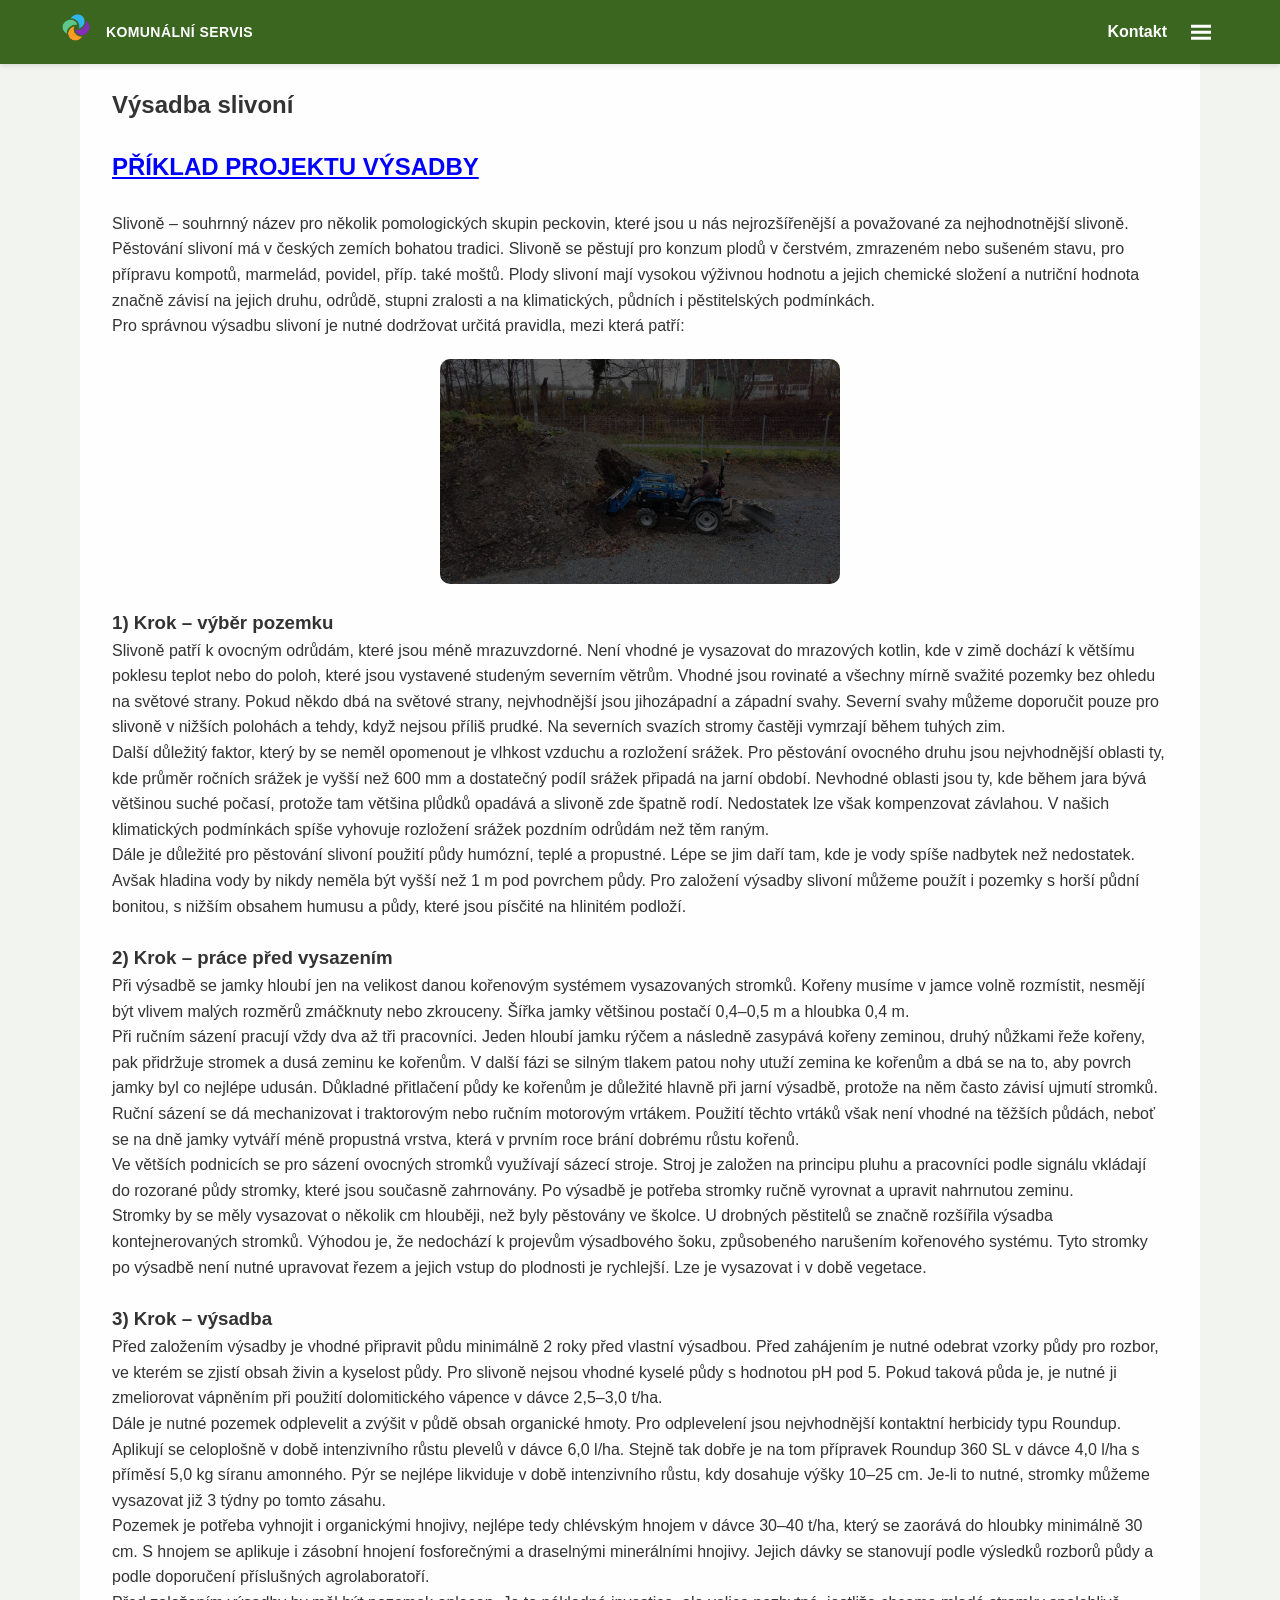
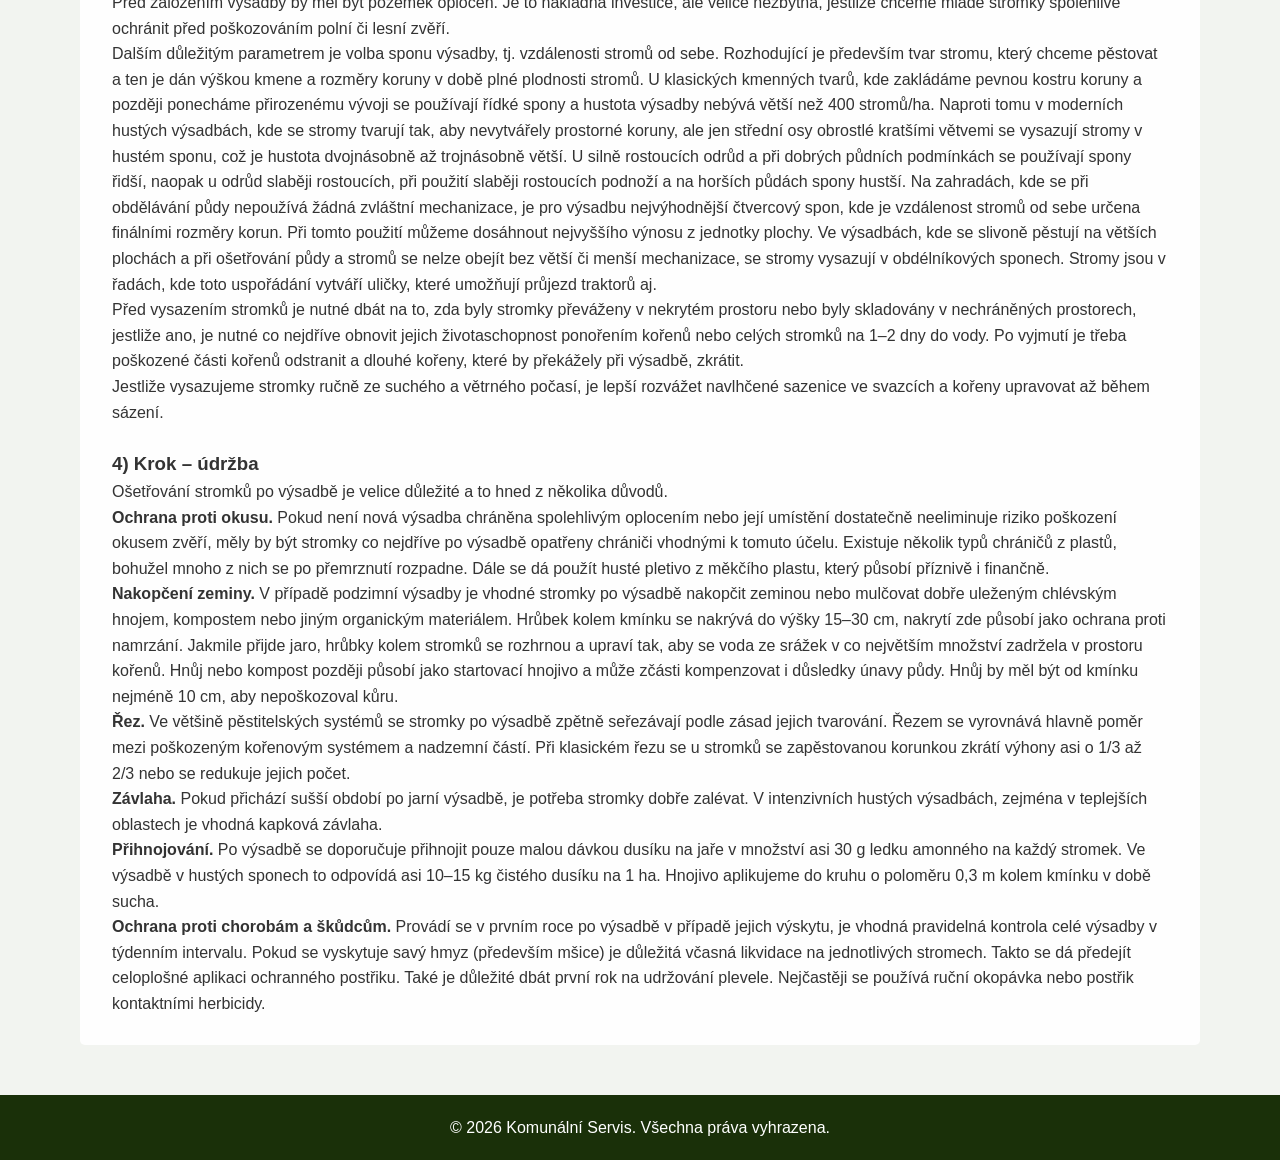
<file: prace/model_vysadby.html>
﻿<!DOCTYPE html>
<html lang="cs">
<head>
    <!-- Google tag (gtag.js) -->
    <script async src="https://www.googletagmanager.com/gtag/js?id=G-T7KPS3735Z"></script>
    <script>
    window.dataLayer = window.dataLayer || [];
    function gtag(){dataLayer.push(arguments);}
    gtag('js', new Date());

    gtag('config', 'G-T7KPS3735Z');
    </script>
    
    <meta charset="UTF-8">
    <meta name="viewport" content="width=device-width, initial-scale=1.0">
    <title>Model výsadby - Komunální Servis</title>
    <link rel="stylesheet" href="../assets/styles.css">
    <link rel="icon" type="image/png" href="../assets/logo.png">
    <!-- POZNÁMKA: Odborný informační článek „Model výsadby“ s postupem krok za krokem. -->
    <style>
        body {
            background-color: #f2f4f0;
        }

        @media (max-width: 700px) {
            body {
                background: none !important;
                background-color: #ffffff !important;
            }
        }
    </style>
</head>
<body>
    <!-- HLAVIČKA: logo + navigace -->
    <header class="top-bar">
        <div class="container">
            <div class="logo-section">
                <div class="logo">
                    <a href="../index.html" aria-label="Hlavní stránka">
                        <img src="../assets/logo.png" alt="Logo" class="logo-img">
                    </a>
                </div>
                <h1 class="company-name"><a href="../index.html" style="color: inherit; text-decoration: none;">komunální servis</a></h1>
                <div class="header-phone">
                    <a href="tel:+420602504964" class="phone-number">Tel: 602 504 964</a>
                </div>
            </div>
            <a href="../contact.html" class="mobile-contact-btn">Kontakt</a>
            <button class="menu-toggle" aria-label="Otevřít menu" aria-expanded="false"></button>
            <nav class="navbar">
                <ul style="list-style: none; margin: 0; margin-right: 0; padding: 0; display: flex; align-items: center;">
                    <li><a href="../index.html#about-us" style="padding: 10px 15px; text-decoration: none; display: block;">O nás</a></li>
                    <li class="dropdown" style="position: relative;">
                        <a href="#" onclick="return false" style="padding: 10px 15px; text-decoration: none; display: flex; align-items: center; gap: 5px;">Práce <span style="font-size: 18px; opacity: 0.95; display: flex; align-items: center;">▾</span></a>
                        <ul class="dropdown-menu" style="margin: 0; padding: 0; list-style: none; display: flex; flex-direction: column; gap: 0;">
                            <li style="margin: 4px; padding: 0px;">
                                <a href="prace_s_malotraktorem.html" style="padding: 5px 15px; display: flex; justify-content: space-between; align-items: center; text-decoration: none; line-height: 1.2;">Práce s malotraktorem<span style="margin-left: 10px; font-weight: bold; font-size: 18px;">></span></a>
                            </li>
                            <li style="margin: 4px; padding: 0px;">
                                <a href="seceni_a_mulcovani.html" style="padding: 5px 15px; display: flex; justify-content: space-between; align-items: center; text-decoration: none; line-height: 1.2;">Sekání a mulčování<span style="margin-left: 10px; font-weight: bold; font-size: 18px;">></span></a>
                            </li>
                            <li style="margin: 4px; padding: 0px;">
                                <a href="rotovace_a_vertikutace.html" style="padding: 5px 15px; display: flex; justify-content: space-between; align-items: center; text-decoration: none; line-height: 1.2;">Rotovace a vertikutace<span style="margin-left: 10px; font-weight: bold; font-size: 18px;">></span></a>
                            </li>
                            <li style="margin: 4px; padding: 0px;">
                                <a href="stepkovani.html" style="padding: 5px 15px; display: flex; justify-content: space-between; align-items: center; text-decoration: none; line-height: 1.2;">Štěpkování<span style="margin-left: 10px; font-weight: bold; font-size: 18px;">></span></a>
                            </li>
                            <li style="margin: 4px; padding: 0px;">
                                <a href="zahradnicke_a_sadarske_prace.html" style="padding: 5px 15px; display: flex; justify-content: space-between; align-items: center; text-decoration: none; line-height: 1.2;">Zahradnické a sadařské práce<span style="margin-left: 10px; font-weight: bold; font-size: 18px;">></span></a>
                            </li>
                            <li style="margin: 4px; padding: 0px;">
                                <a href="malirske_prace.html" style="padding: 5px 15px; display: flex; justify-content: space-between; align-items: center; text-decoration: none; line-height: 1.2;">Malířské práce<span style="margin-left: 10px; font-weight: bold; font-size: 18px;">></span></a>
                            </li>
                        </ul>
                    </li>
                    <li class="dropdown" style="position: relative;">
                        <a href="#" onclick="return false" style="padding: 10px 15px; text-decoration: none; display: flex; align-items: center; gap: 5px;">Úklidy a údržba <span style="font-size: 18px; opacity: 0.95; display: flex; align-items: center;">▾</span></a>
                        <ul class="dropdown-menu" style="margin: 0; padding: 0; list-style: none; display: flex; flex-direction: column; gap: 0;">
                            <li style="margin: 4px; padding: 0px;">
                                <a href="uklidy_a_vyklizeni.html" style="padding: 5px 15px; display: flex; justify-content: space-between; align-items: center; text-decoration: none; line-height: 1.2;">Úklidy a vyklízení<span style="margin-left: 10px; font-weight: bold; font-size: 18px;">></span></a>
                            </li>
                            <li style="margin: 4px; padding: 0px;">
                                <a href="uklid_snehu.html" style="padding: 5px 15px; display: flex; justify-content: space-between; align-items: center; text-decoration: none; line-height: 1.2;">Úklid sněhu<span style="margin-left: 10px; font-weight: bold; font-size: 18px;">></span></a>
                            </li>
                            <li style="margin: 4px; padding: 0px;">
                                <a href="komplexni_udrzba_firemnich_arealu.html" style="padding: 5px 15px; display: flex; justify-content: space-between; align-items: center; text-decoration: none; line-height: 1.2;">Komplexní údržba firemních areálů<span style="margin-left: 10px; font-weight: bold; font-size: 18px;">></span></a>
                            </li>
                        </ul>
                    </li>
                    <li class="mobile-hide-contact"><a href="../contact.html" style="padding: 10px 15px; text-decoration: none; display: block;">Kontakt</a></li>
                </ul>
            </nav>
        </div>
    </header>

    <!-- HLAVNÍ OBSAH STRÁNKY -->
    <main>
        <section class="content-section" style="margin-top: 0; padding-top: 0; background: transparent;">
            <div class="content-container" style="background: rgba(255, 255, 255, 0.95); padding: 28px 32px; border-radius: 5px;">
                <h2 style="font-weight: 700;">Výsadba slivoní</h2>
                <h2 style="font-weight: 700; margin-top: 24px; color: rgba(0, 0, 255, 1); "><a href="projekt_sady.html" style="color: inherit;">PŘÍKLAD PROJEKTU VÝSADBY</a></h2>
                <p> </p>
                <p style="margin-top: 24px;">Slivoně – souhrnný název pro několik pomologických skupin peckovin, které jsou u nás nejrozšířenější a považované za nejhodnotnější slivoně. Pěstování slivoní má v českých zemích bohatou tradici. Slivoně se pěstují pro konzum plodů v čerstvém, zmrazeném nebo sušeném stavu, pro přípravu kompotů, marmelád, povidel, příp. také moštů. Plody slivoní mají vysokou výživnou hodnotu a jejich chemické složení a nutriční hodnota značně závisí na jejich druhu, odrůdě, stupni zralosti a na klimatických, půdních i pěstitelských podmínkách.</p>

                <p>Pro správnou výsadbu slivoní je nutné dodržovat určitá pravidla, mezi která patří:</p>

                <img class="mobile-only-bg-image" src="../assets/malotraktor.jpg" alt="Model výsadby">

                <h3 style="font-weight: 700; margin-top: 24px;">1) Krok – výběr pozemku</h3>
                <p>Slivoně patří k ovocným odrůdám, které jsou méně mrazuvzdorné. Není vhodné je vysazovat do mrazových kotlin, kde v zimě dochází k většímu poklesu teplot nebo do poloh, které jsou vystavené studeným severním větrům. Vhodné jsou rovinaté a všechny mírně svažité pozemky bez ohledu na světové strany. Pokud někdo dbá na světové strany, nejvhodnější jsou jihozápadní a západní svahy. Severní svahy můžeme doporučit pouze pro slivoně v nižších polohách a tehdy, když nejsou příliš prudké. Na severních svazích stromy častěji vymrzají během tuhých zim.</p>
                <p>Další důležitý faktor, který by se neměl opomenout je vlhkost vzduchu a rozložení srážek. Pro pěstování ovocného druhu jsou nejvhodnější oblasti ty, kde průměr ročních srážek je vyšší než 600 mm a dostatečný podíl srážek připadá na jarní období. Nevhodné oblasti jsou ty, kde během jara bývá většinou suché počasí, protože tam většina plůdků opadává a slivoně zde špatně rodí. Nedostatek lze však kompenzovat závlahou. V našich klimatických podmínkách spíše vyhovuje rozložení srážek pozdním odrůdám než těm raným.</p>
                <p>Dále je důležité pro pěstování slivoní použití půdy humózní, teplé a propustné. Lépe se jim daří tam, kde je vody spíše nadbytek než nedostatek. Avšak hladina vody by nikdy neměla být vyšší než 1 m pod povrchem půdy. Pro založení výsadby slivoní můžeme použít i pozemky s horší půdní bonitou, s nižším obsahem humusu a půdy, které jsou písčité na hlinitém podloží.</p>

                <h3 style="font-weight: 700; margin-top: 24px;">2) Krok – práce před vysazením</h3>
                <p>Při výsadbě se jamky hloubí jen na velikost danou kořenovým systémem vysazovaných stromků. Kořeny musíme v jamce volně rozmístit, nesmějí být vlivem malých rozměrů zmáčknuty nebo zkrouceny. Šířka jamky většinou postačí 0,4–0,5 m a hloubka 0,4 m.</p>
                <p>Při ručním sázení pracují vždy dva až tři pracovníci. Jeden hloubí jamku rýčem a následně zasypává kořeny zeminou, druhý nůžkami řeže kořeny, pak přidržuje stromek a dusá zeminu ke kořenům. V další fázi se silným tlakem patou nohy utuží zemina ke kořenům a dbá se na to, aby povrch jamky byl co nejlépe udusán. Důkladné přitlačení půdy ke kořenům je důležité hlavně při jarní výsadbě, protože na něm často závisí ujmutí stromků. Ruční sázení se dá mechanizovat i traktorovým nebo ručním motorovým vrtákem. Použití těchto vrtáků však není vhodné na těžších půdách, neboť se na dně jamky vytváří méně propustná vrstva, která v prvním roce brání dobrému růstu kořenů.</p>
                <p>Ve větších podnicích se pro sázení ovocných stromků využívají sázecí stroje. Stroj je založen na principu pluhu a pracovníci podle signálu vkládají do rozorané půdy stromky, které jsou současně zahrnovány. Po výsadbě je potřeba stromky ručně vyrovnat a upravit nahrnutou zeminu.</p>
                <p>Stromky by se měly vysazovat o několik cm hlouběji, než byly pěstovány ve školce. U drobných pěstitelů se značně rozšířila výsadba kontejnerovaných stromků. Výhodou je, že nedochází k projevům výsadbového šoku, způsobeného narušením kořenového systému. Tyto stromky po výsadbě není nutné upravovat řezem a jejich vstup do plodnosti je rychlejší. Lze je vysazovat i v době vegetace.</p>

                <h3 style="font-weight: 700; margin-top: 24px;">3) Krok – výsadba</h3>
                <p>Před založením výsadby je vhodné připravit půdu minimálně 2 roky před vlastní výsadbou. Před zahájením je nutné odebrat vzorky půdy pro rozbor, ve kterém se zjistí obsah živin a kyselost půdy. Pro slivoně nejsou vhodné kyselé půdy s hodnotou pH pod 5. Pokud taková půda je, je nutné ji zmeliorovat vápněním při použití dolomitického vápence v dávce 2,5–3,0 t/ha.</p>
                <p>Dále je nutné pozemek odplevelit a zvýšit v půdě obsah organické hmoty. Pro odplevelení jsou nejvhodnější kontaktní herbicidy typu Roundup. Aplikují se celoplošně v době intenzivního růstu plevelů v dávce 6,0 l/ha. Stejně tak dobře je na tom přípravek Roundup 360 SL v dávce 4,0 l/ha s příměsí 5,0 kg síranu amonného. Pýr se nejlépe likviduje v době intenzivního růstu, kdy dosahuje výšky 10–25 cm. Je-li to nutné, stromky můžeme vysazovat již 3 týdny po tomto zásahu.</p>
                <p>Pozemek je potřeba vyhnojit i organickými hnojivy, nejlépe tedy chlévským hnojem v dávce 30–40 t/ha, který se zaorává do hloubky minimálně 30 cm. S hnojem se aplikuje i zásobní hnojení fosforečnými a draselnými minerálními hnojivy. Jejich dávky se stanovují podle výsledků rozborů půdy a podle doporučení příslušných agrolaboratoří.</p>
                <p>Před založením výsadby by měl být pozemek oplocen. Je to nákladná investice, ale velice nezbytná, jestliže chceme mladé stromky spolehlivě ochránit před poškozováním polní či lesní zvěří.</p>
                <p>Dalším důležitým parametrem je volba sponu výsadby, tj. vzdálenosti stromů od sebe. Rozhodující je především tvar stromu, který chceme pěstovat a ten je dán výškou kmene a rozměry koruny v době plné plodnosti stromů. U klasických kmenných tvarů, kde zakládáme pevnou kostru koruny a později ponecháme přirozenému vývoji se používají řídké spony a hustota výsadby nebývá větší než 400 stromů/ha. Naproti tomu v moderních hustých výsadbách, kde se stromy tvarují tak, aby nevytvářely prostorné koruny, ale jen střední osy obrostlé kratšími větvemi se vysazují stromy v hustém sponu, což je hustota dvojnásobně až trojnásobně větší. U silně rostoucích odrůd a při dobrých půdních podmínkách se používají spony řidší, naopak u odrůd slaběji rostoucích, při použití slaběji rostoucích podnoží a na horších půdách spony hustší. Na zahradách, kde se při obdělávání půdy nepoužívá žádná zvláštní mechanizace, je pro výsadbu nejvýhodnější čtvercový spon, kde je vzdálenost stromů od sebe určena finálními rozměry korun. Při tomto použití můžeme dosáhnout nejvyššího výnosu z jednotky plochy. Ve výsadbách, kde se slivoně pěstují na větších plochách a při ošetřování půdy a stromů se nelze obejít bez větší či menší mechanizace, se stromy vysazují v obdélníkových sponech. Stromy jsou v řadách, kde toto uspořádání vytváří uličky, které umožňují průjezd traktorů aj.</p>
                <p>Před vysazením stromků je nutné dbát na to, zda byly stromky převáženy v nekrytém prostoru nebo byly skladovány v nechráněných prostorech, jestliže ano, je nutné co nejdříve obnovit jejich životaschopnost ponořením kořenů nebo celých stromků na 1–2 dny do vody. Po vyjmutí je třeba poškozené části kořenů odstranit a dlouhé kořeny, které by překážely při výsadbě, zkrátit.</p>
                <p>Jestliže vysazujeme stromky ručně ze suchého a větrného počasí, je lepší rozvážet navlhčené sazenice ve svazcích a kořeny upravovat až během sázení.</p>

                <h3 style="font-weight: 700; margin-top: 24px;">4) Krok – údržba</h3>
                <p>Ošetřování stromků po výsadbě je velice důležité a to hned z několika důvodů.</p>

                <p><strong>Ochrana proti okusu.</strong> Pokud není nová výsadba chráněna spolehlivým oplocením nebo její umístění dostatečně neeliminuje riziko poškození okusem zvěří, měly by být stromky co nejdříve po výsadbě opatřeny chrániči vhodnými k tomuto účelu. Existuje několik typů chráničů z plastů, bohužel mnoho z nich se po přemrznutí rozpadne. Dále se dá použít husté pletivo z měkčího plastu, který působí příznivě i finančně.</p>

                <p><strong>Nakopčení zeminy.</strong> V případě podzimní výsadby je vhodné stromky po výsadbě nakopčit zeminou nebo mulčovat dobře uleženým chlévským hnojem, kompostem nebo jiným organickým materiálem. Hrůbek kolem kmínku se nakrývá do výšky 15–30 cm, nakrytí zde působí jako ochrana proti namrzání. Jakmile přijde jaro, hrůbky kolem stromků se rozhrnou a upraví tak, aby se voda ze srážek v co největším množství zadržela v prostoru kořenů. Hnůj nebo kompost později působí jako startovací hnojivo a může zčásti kompenzovat i důsledky únavy půdy. Hnůj by měl být od kmínku nejméně 10 cm, aby nepoškozoval kůru.</p>

                <p><strong>Řez.</strong> Ve většině pěstitelských systémů se stromky po výsadbě zpětně seřezávají podle zásad jejich tvarování. Řezem se vyrovnává hlavně poměr mezi poškozeným kořenovým systémem a nadzemní částí. Při klasickém řezu se u stromků se zapěstovanou korunkou zkrátí výhony asi o 1/3 až 2/3 nebo se redukuje jejich počet.</p>

                <p><strong>Závlaha.</strong> Pokud přichází sušší období po jarní výsadbě, je potřeba stromky dobře zalévat. V intenzivních hustých výsadbách, zejména v teplejších oblastech je vhodná kapková závlaha.</p>

                <p><strong>Přihnojování.</strong> Po výsadbě se doporučuje přihnojit pouze malou dávkou dusíku na jaře v množství asi 30 g ledku amonného na každý stromek. Ve výsadbě v hustých sponech to odpovídá asi 10–15 kg čistého dusíku na 1 ha. Hnojivo aplikujeme do kruhu o poloměru 0,3 m kolem kmínku v době sucha.</p>

                <p><strong>Ochrana proti chorobám a škůdcům.</strong> Provádí se v prvním roce po výsadbě v případě jejich výskytu, je vhodná pravidelná kontrola celé výsadby v týdenním intervalu. Pokud se vyskytuje savý hmyz (především mšice) je důležitá včasná likvidace na jednotlivých stromech. Takto se dá předejít celoplošné aplikaci ochranného postřiku. Také je důležité dbát první rok na udržování plevele. Nejčastěji se používá ruční okopávka nebo postřik kontaktními herbicidy.</p>

            </div>
        </section>
    </main>

    <!-- PATIČKA -->
    <footer>
        <p>&copy; <span id="year"></span> Komunální Servis. Všechna práva vyhrazena.</p>
    </footer>
    <script src="../assets/mobile-gallery.js" defer></script>

    <!-- SKRIPTY: menu a chování lišty -->
    <script>
        // POZNÁMKA: Sdílené chování menu a scroll efektu top-baru.
        const topBar = document.querySelector('.top-bar');
        const menuToggle = document.querySelector('.menu-toggle');
        const navbar = document.querySelector('.navbar');
        const mobileQuery = window.matchMedia('(max-width: 1300px)');
        const dropdownItems = document.querySelectorAll('.dropdown');

        if (menuToggle && navbar) {
            menuToggle.addEventListener('click', () => {
                const isOpen = navbar.classList.toggle('mobile-open');
                menuToggle.setAttribute('aria-expanded', isOpen ? 'true' : 'false');

                if (!isOpen) {
                    dropdownItems.forEach((item) => item.classList.remove('mobile-open'));
                }
            });
        }

        dropdownItems.forEach((item) => {
            const trigger = item.querySelector('a');
            if (!trigger) return;

            trigger.addEventListener('click', (event) => {
                if (!mobileQuery.matches) return;
                event.preventDefault();

                const wasOpen = item.classList.contains('mobile-open');
                dropdownItems.forEach((dropdown) => dropdown.classList.remove('mobile-open'));

                if (!wasOpen) {
                    item.classList.add('mobile-open');
                }
            });
        });

        window.addEventListener('resize', () => {
            if (!mobileQuery.matches) {
                navbar?.classList.remove('mobile-open');
                menuToggle?.setAttribute('aria-expanded', 'false');
                dropdownItems.forEach((item) => item.classList.remove('mobile-open'));
            }
        });

        function updateHeaderTransparency() {
            if (window.scrollY > 5) {
                topBar.classList.add('scrolled');
            } else {
                topBar.classList.remove('scrolled');
            }
        }

        window.addEventListener('scroll', updateHeaderTransparency);
        updateHeaderTransparency();

        document.getElementById('year').textContent = new Date().getFullYear();
    </script>
</body>
</html>
</file>
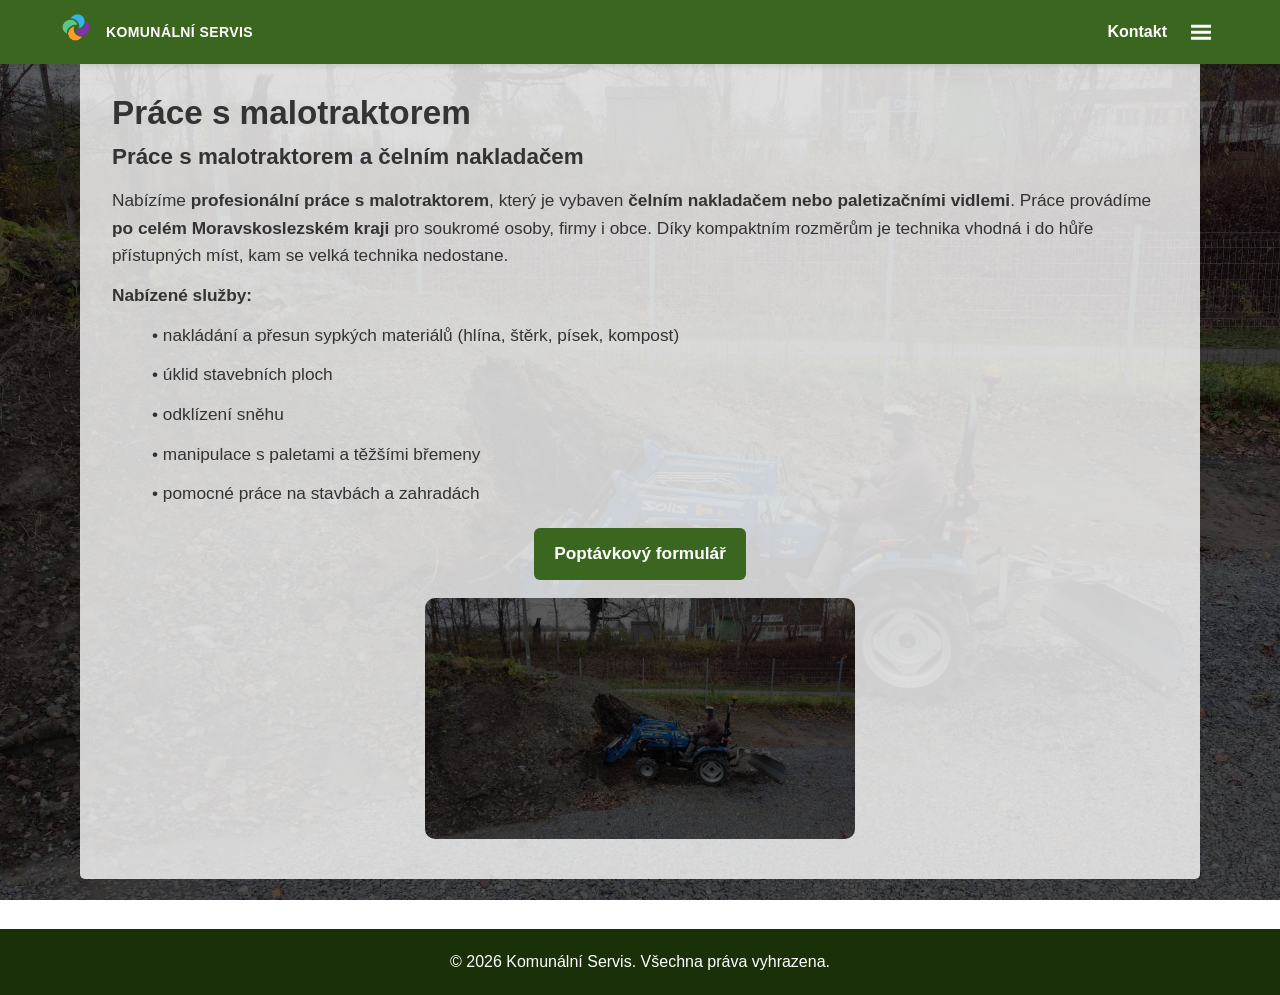
<file: prace/prace_s_malotraktorem.html>
﻿<!DOCTYPE html>
<html lang="cs">
<head>
    <!-- Google tag (gtag.js) -->
    <script async src="https://www.googletagmanager.com/gtag/js?id=G-T7KPS3735Z"></script>
    <script>
    window.dataLayer = window.dataLayer || [];
    function gtag(){dataLayer.push(arguments);}
    gtag('js', new Date());

    gtag('config', 'G-T7KPS3735Z');
    </script>
    
    <meta charset="UTF-8">
    <meta name="viewport" content="width=device-width, initial-scale=1.0">
    <title>Práce s malotraktorem - Komunální Servis</title>
    <link rel="stylesheet" href="../assets/styles.css">
    <link rel="icon" type="image/png" href="../assets/logo.png">
    <script src="../assets/adaptive-mobile-spacing.js" defer></script>
    <!-- POZNÁMKA: Detail služby „Práce s malotraktorem“ (popis služby + přehled v jednotném layoutu). -->
    <style>
        .mobile-only-image {
            display: none !important;
        }

        .tablet-only-image {
            display: none;
        }

        .content-container p {
            font-size: 1.08em;
            margin-bottom: 12px;
        }

        .content-container h2 {
            font-size: 2.08em;
        }

        @media (max-width: 700px) {
            body {
                background: none !important;
                background-color: #ffffff !important;
            }

            .mobile-only-image {
                display: block !important;
                width: 100%;
                margin: 20px 0;
                border-radius: 10px;
            }
            .desktop-float-image {
                display: none !important;
            }
        }

        @media (max-width: 1300px) and (min-width: 701px) {
            .desktop-float-image {
                display: none !important;
            }

            .tablet-only-image {
                display: block !important;
                width: 100%;
                max-width: 430px;
                margin: 18px auto 0;
                border-radius: 10px;
            }
        }
    </style>
</head>
<body style="background: url('../assets/malotraktor.jpg') center center / cover no-repeat fixed;">
    <!-- HLAVIČKA: logo + navigace -->
    <header class="top-bar">
        <div class="container">
            <div class="logo-section">
                <div class="logo">
                    <a href="../index.html" aria-label="Hlavní stránka">
                        <img src="../assets/logo.png" alt="Logo" class="logo-img">
                    </a>
                </div>
                <h1 class="company-name"><a href="../index.html" style="color: inherit; text-decoration: none;">komunální servis</a></h1>
                <div class="header-phone">
                    <a href="tel:+420602504964" class="phone-number">Tel: 602 504 964</a>
                </div>
            </div>
            <a href="../contact.html" class="mobile-contact-btn">Kontakt</a>
            <button class="menu-toggle" aria-label="Otevřít menu" aria-expanded="false"></button>
            <nav class="navbar">
                <ul style="list-style: none; margin: 0; margin-right: 0; padding: 0; display: flex; align-items: center;">
                    <li><a href="../index.html#about-us" style="padding: 10px 15px; text-decoration: none; display: block;">O nás</a></li>
                    <li class="dropdown" style="position: relative;">
                        <a href="#" onclick="return false" style="padding: 10px 15px; text-decoration: none; display: flex; align-items: center; gap: 5px;">Práce <span style="font-size: 18px; opacity: 0.95; display: flex; align-items: center;">▾</span></a>
                        <!-- Submenu s nulovými mezerami -->
                        <ul class="dropdown-menu" style="margin: 0; padding: 0; list-style: none; display: flex; flex-direction: column; gap: 0;">
                            <li style="margin: 4px; padding: 0px;">
                                <a href="prace_s_malotraktorem.html" style="padding: 5px 15px; display: flex; justify-content: space-between; align-items: center; text-decoration: none; line-height: 1.2;">Práce s malotraktorem<span style="margin-left: 10px; font-weight: bold; font-size: 18px;">></span></a>
                            </li>
                            <li style="margin: 4px; padding: 0px;">
                                <a href="seceni_a_mulcovani.html" style="padding: 5px 15px; display: flex; justify-content: space-between; align-items: center; text-decoration: none; line-height: 1.2;">Sekání a mulčování<span style="margin-left: 10px; font-weight: bold; font-size: 18px;">></span></a>
                            </li>
                            <li style="margin: 4px; padding: 0px;">
                                <a href="rotovace_a_vertikutace.html" style="padding: 5px 15px; display: flex; justify-content: space-between; align-items: center; text-decoration: none; line-height: 1.2;">Rotovace a vertikutace<span style="margin-left: 10px; font-weight: bold; font-size: 18px;">></span></a>
                            </li>
                            <li style="margin: 4px; padding: 0px;">
                                <a href="stepkovani.html" style="padding: 5px 15px; display: flex; justify-content: space-between; align-items: center; text-decoration: none; line-height: 1.2;">Štěpkování<span style="margin-left: 10px; font-weight: bold; font-size: 18px;">></span></a>
                            </li>
                            <li style="margin: 4px; padding: 0px;">
                                <a href="zahradnicke_a_sadarske_prace.html" style="padding: 5px 15px; display: flex; justify-content: space-between; align-items: center; text-decoration: none; line-height: 1.2;">Zahradnické a sadařské práce<span style="margin-left: 10px; font-weight: bold; font-size: 18px;">></span></a>
                            </li>
                            <li style="margin: 4px; padding: 0px;">
                                <a href="malirske_prace.html" style="padding: 5px 15px; display: flex; justify-content: space-between; align-items: center; text-decoration: none; line-height: 1.2;">Malířské práce<span style="margin-left: 10px; font-weight: bold; font-size: 18px;">></span></a>
                            </li>
                        </ul>
                    </li>
                    <li class="dropdown" style="position: relative;">
                        <a href="#" onclick="return false" style="padding: 10px 15px; text-decoration: none; display: flex; align-items: center; gap: 5px;">Úklidy a údržba <span style="font-size: 18px; opacity: 0.95; display: flex; align-items: center;">▾</span></a>
                        <!-- Submenu s nulovými mezerami -->
                        <ul class="dropdown-menu" style="margin: 0; padding: 0; list-style: none; display: flex; flex-direction: column; gap: 0;">
                            <li style="margin: 4px; padding: 0px;">
                                <a href="uklidy_a_vyklizeni.html" style="padding: 5px 15px; display: flex; justify-content: space-between; align-items: center; text-decoration: none; line-height: 1.2;">Úklidy a vyklízení<span style="margin-left: 10px; font-weight: bold; font-size: 18px;">></span></a>
                            </li>
                            <li style="margin: 4px; padding: 0px;">
                                <a href="uklid_snehu.html" style="padding: 5px 15px; display: flex; justify-content: space-between; align-items: center; text-decoration: none; line-height: 1.2;">Úklid sněhu<span style="margin-left: 10px; font-weight: bold; font-size: 18px;">></span></a>
                            </li>
                            <li style="margin: 4px; padding: 0px;">
                                <a href="komplexni_udrzba_firemnich_arealu.html" style="padding: 5px 15px; display: flex; justify-content: space-between; align-items: center; text-decoration: none; line-height: 1.2;">Komplexní údržba firemních areálů<span style="margin-left: 10px; font-weight: bold; font-size: 18px;">></span></a>
                            </li>
                        </ul>
                    </li>
                    <li class="mobile-hide-contact"><a href="../contact.html" style="padding: 10px 15px; text-decoration: none; display: block;">Kontakt</a></li>
                </ul>

            </nav>
        </div>
    </header>

    <!-- HLAVNÍ OBSAH STRÁNKY -->
    <main>
        <section class="content-section" style="margin-top: 0; padding-top: 0; background: transparent;">
            <div class="content-container" style="background: rgba(255, 255, 255, 0.80); padding: 28px 32px; border-radius: 5px;">
                <h2 style="font-weight: 700;">Práce s malotraktorem</h2>

                <img class="desktop-float-image" src="../assets/malotraktor.jpg" alt="Práce s malotraktorem" style="float: right; width: 430px; margin-left: 20px; margin-bottom: 8px; border-radius: 30px;">

                <p style="font-size: 1.4em; font-weight: bold;">Práce s malotraktorem a čelním nakladačem</p>
                <p></p>
                <p>Nabízíme <strong>profesionální práce s malotraktorem</strong>, který je vybaven <strong>čelním nakladačem nebo paletizačními vidlemi</strong>. Práce provádíme <strong>po celém Moravskoslezském kraji</strong> pro soukromé osoby, firmy i obce. Díky kompaktním rozměrům je technika vhodná i do hůře přístupných míst, kam se velká technika nedostane.</p>
                <p><strong>Nabízené služby:</strong></p>
                <p style="margin-left: 40px;">    •    nakládání a přesun sypkých materiálů (hlína, štěrk, písek, kompost)</p>
                <p style="margin-left: 40px;">    •	úklid stavebních ploch</p>
                <p style="margin-left: 40px;">    •    odklízení sněhu</p>
                <p style="margin-left: 40px;">    •	manipulace s paletami a těžšími břemeny</p>
                <p style="margin-left: 40px;">    •	pomocné práce na stavbách a zahradách</p>
                <p style="margin-top: 20px; margin-bottom: 0; text-align: center;">
                    <a href="https://forms.office.com/r/ndNVtQugi9" target="_blank" rel="noopener noreferrer" style="display: inline-block; background-color: #3a6620; color: #ffffff; text-decoration: none; font-weight: 700; padding: 12px 20px; border-radius: 6px;">Poptávkový formulář</a>
                </p>
                <img class="tablet-only-image gallery-hidden-image" src="../assets/malotraktor.jpg" alt="Práce s malotraktorem">
                <img class="mobile-only-image tablet-hide-image" src="../assets/malotraktor.jpg" alt="Práce s malotraktorem" style="display: none;">
                <p></p>
            </div>
        </section>
    </main>

    <!-- PATIČKA -->
    <footer>
        <p>&copy; <span id="year"></span> Komunální Servis. Všechna práva vyhrazena.</p>
    </footer>
    <script src="../assets/mobile-gallery.js" defer></script>

    <!-- SKRIPTY: menu a chování lišty -->
    <script>
        // POZNÁMKA: Sdílený skript hlavičky/menu pro všechny stránky ve složce prace/.
        const topBar = document.querySelector('.top-bar');
        const menuToggle = document.querySelector('.menu-toggle');
        const navbar = document.querySelector('.navbar');
        const mobileQuery = window.matchMedia('(max-width: 1300px)');
        const dropdownItems = document.querySelectorAll('.dropdown');

        if (menuToggle && navbar) {
            menuToggle.addEventListener('click', () => {
                const isOpen = navbar.classList.toggle('mobile-open');
                menuToggle.setAttribute('aria-expanded', isOpen ? 'true' : 'false');

                if (!isOpen) {
                    dropdownItems.forEach((item) => item.classList.remove('mobile-open'));
                }
            });
        }

        // Zavření menu při kliknutí vedle
        document.addEventListener('click', (event) => {
            if (!mobileQuery.matches) return;
            
            const isClickInsideNavbar = navbar && navbar.contains(event.target);
            const isClickOnMenuToggle = menuToggle && menuToggle.contains(event.target);
            
            if (!isClickInsideNavbar && !isClickOnMenuToggle && navbar?.classList.contains('mobile-open')) {
                navbar.classList.remove('mobile-open');
                if (menuToggle) menuToggle.setAttribute('aria-expanded', 'false');
                dropdownItems.forEach((item) => item.classList.remove('mobile-open'));
            }
        });

        dropdownItems.forEach((item) => {
            const trigger = item.querySelector('a');
            if (!trigger) return;

            trigger.addEventListener('click', (event) => {
                if (!mobileQuery.matches) return;
                event.preventDefault();

                const wasOpen = item.classList.contains('mobile-open');
                dropdownItems.forEach((dropdown) => dropdown.classList.remove('mobile-open'));

                if (!wasOpen) {
                    item.classList.add('mobile-open');
                }
            });
        });

        window.addEventListener('resize', () => {
            if (!mobileQuery.matches) {
                navbar?.classList.remove('mobile-open');
                menuToggle?.setAttribute('aria-expanded', 'false');
                dropdownItems.forEach((item) => item.classList.remove('mobile-open'));
            }
        });

        function updateHeaderTransparency() {
            if (window.scrollY > 5) {
                topBar.classList.add('scrolled');
            } else {
                topBar.classList.remove('scrolled');
            }
        }

        // Lišta: nahoře plná, po scrollu průhlednější
        window.addEventListener('scroll', updateHeaderTransparency);
        updateHeaderTransparency();

        // Automatické nastavení aktuálního roku
        document.getElementById('year').textContent = new Date().getFullYear();
    </script>
</body>
</html>
</file>
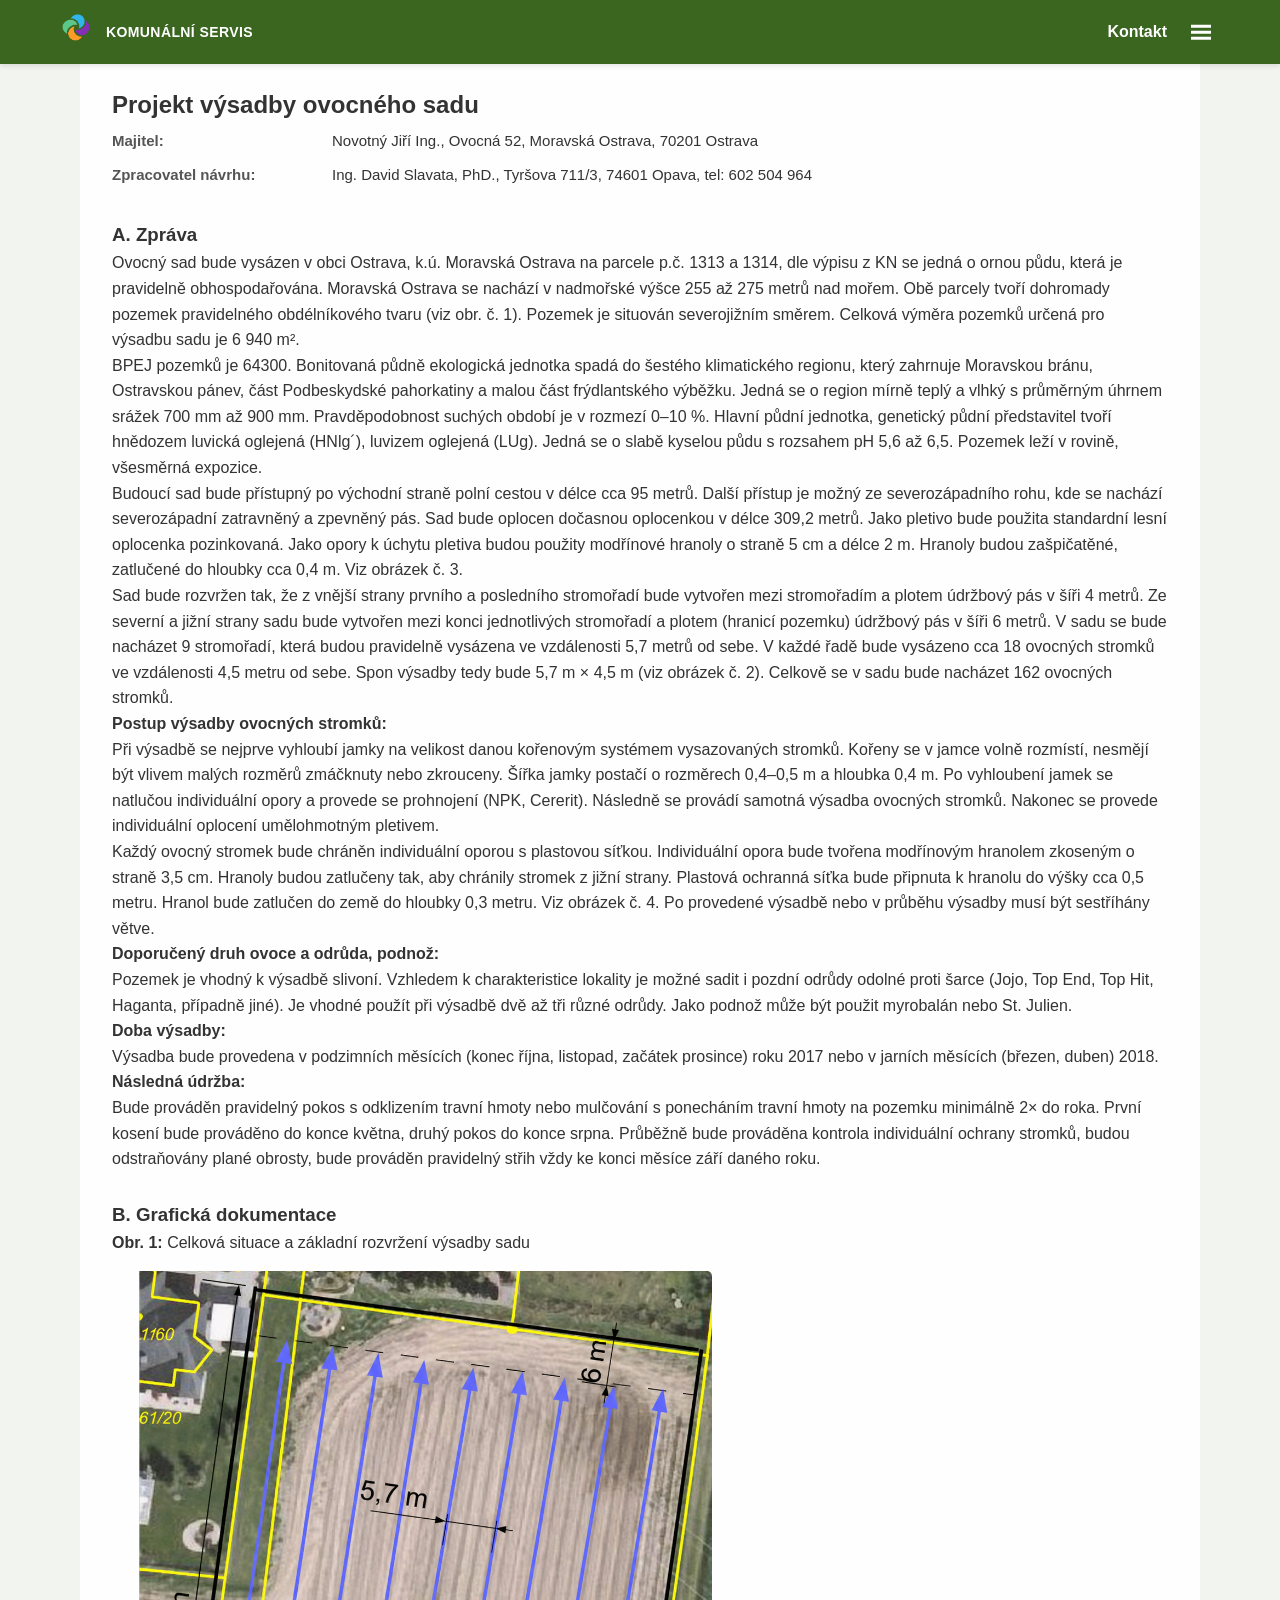
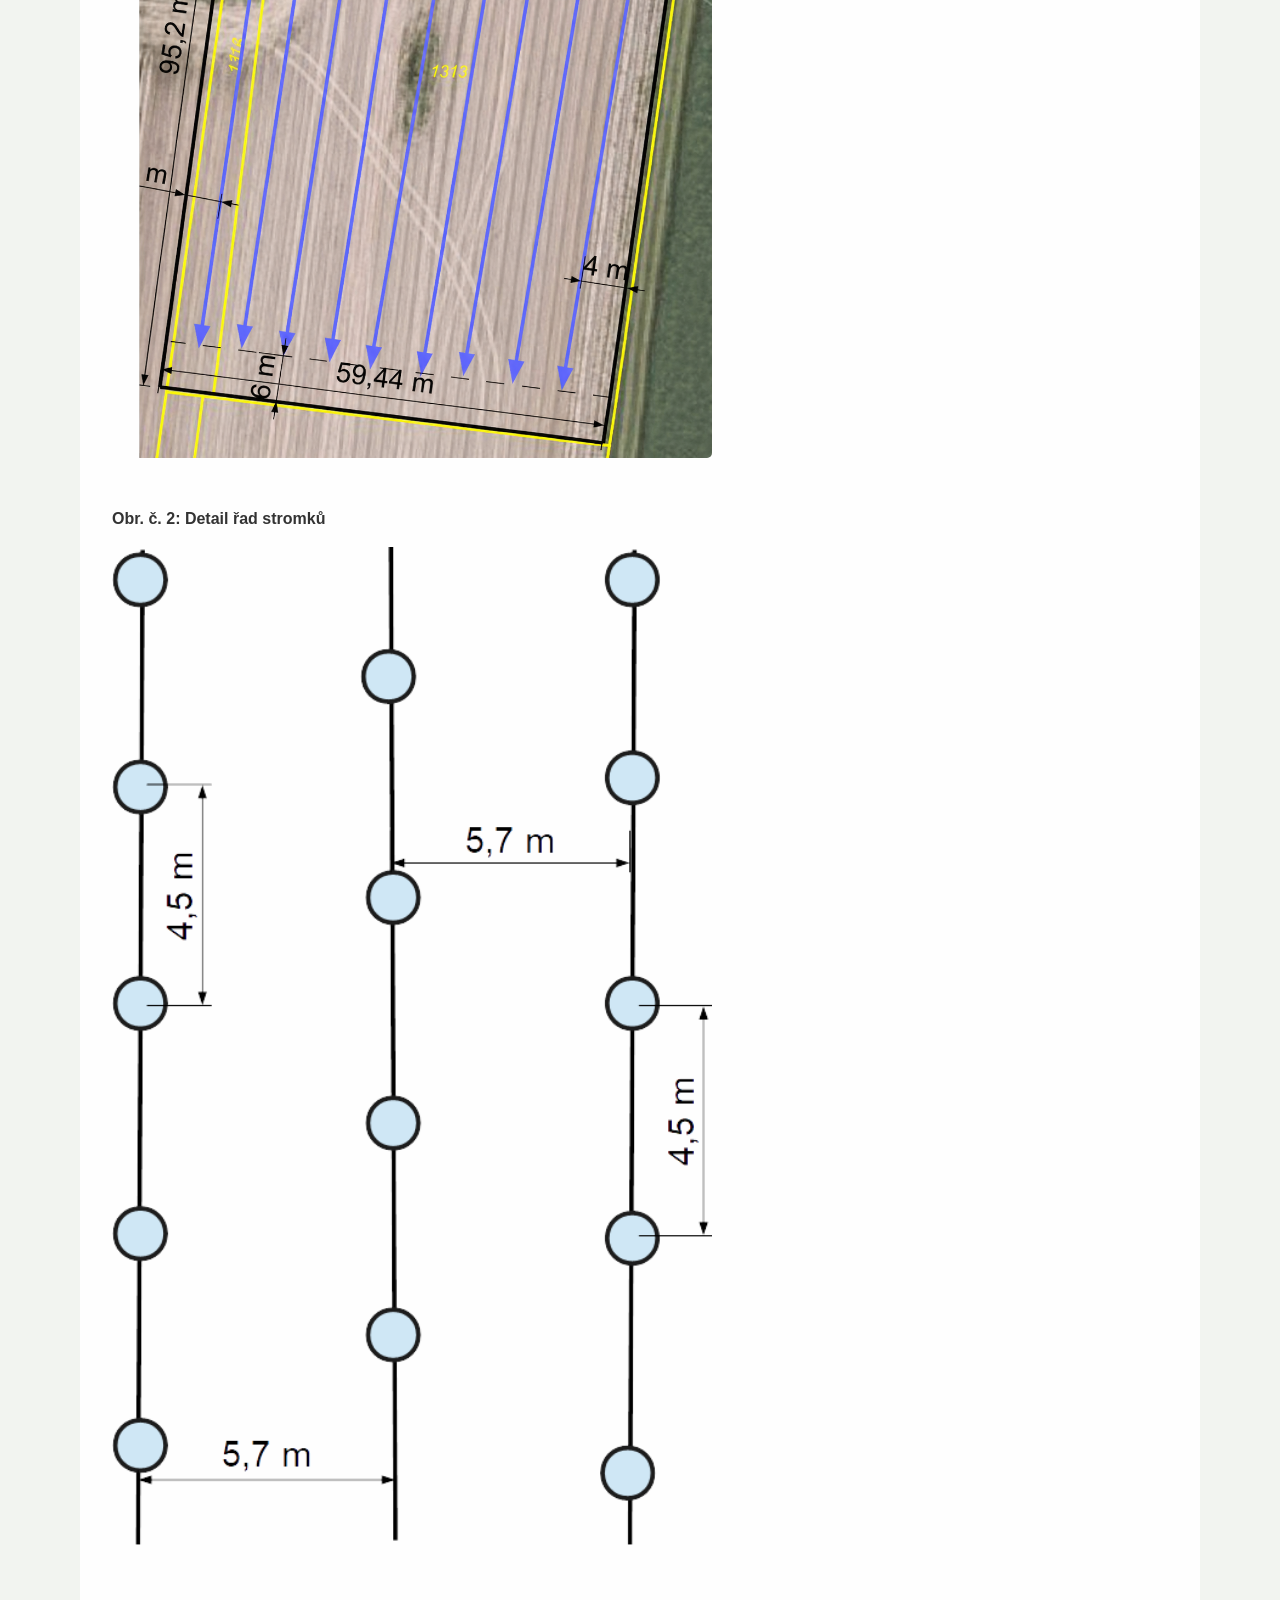
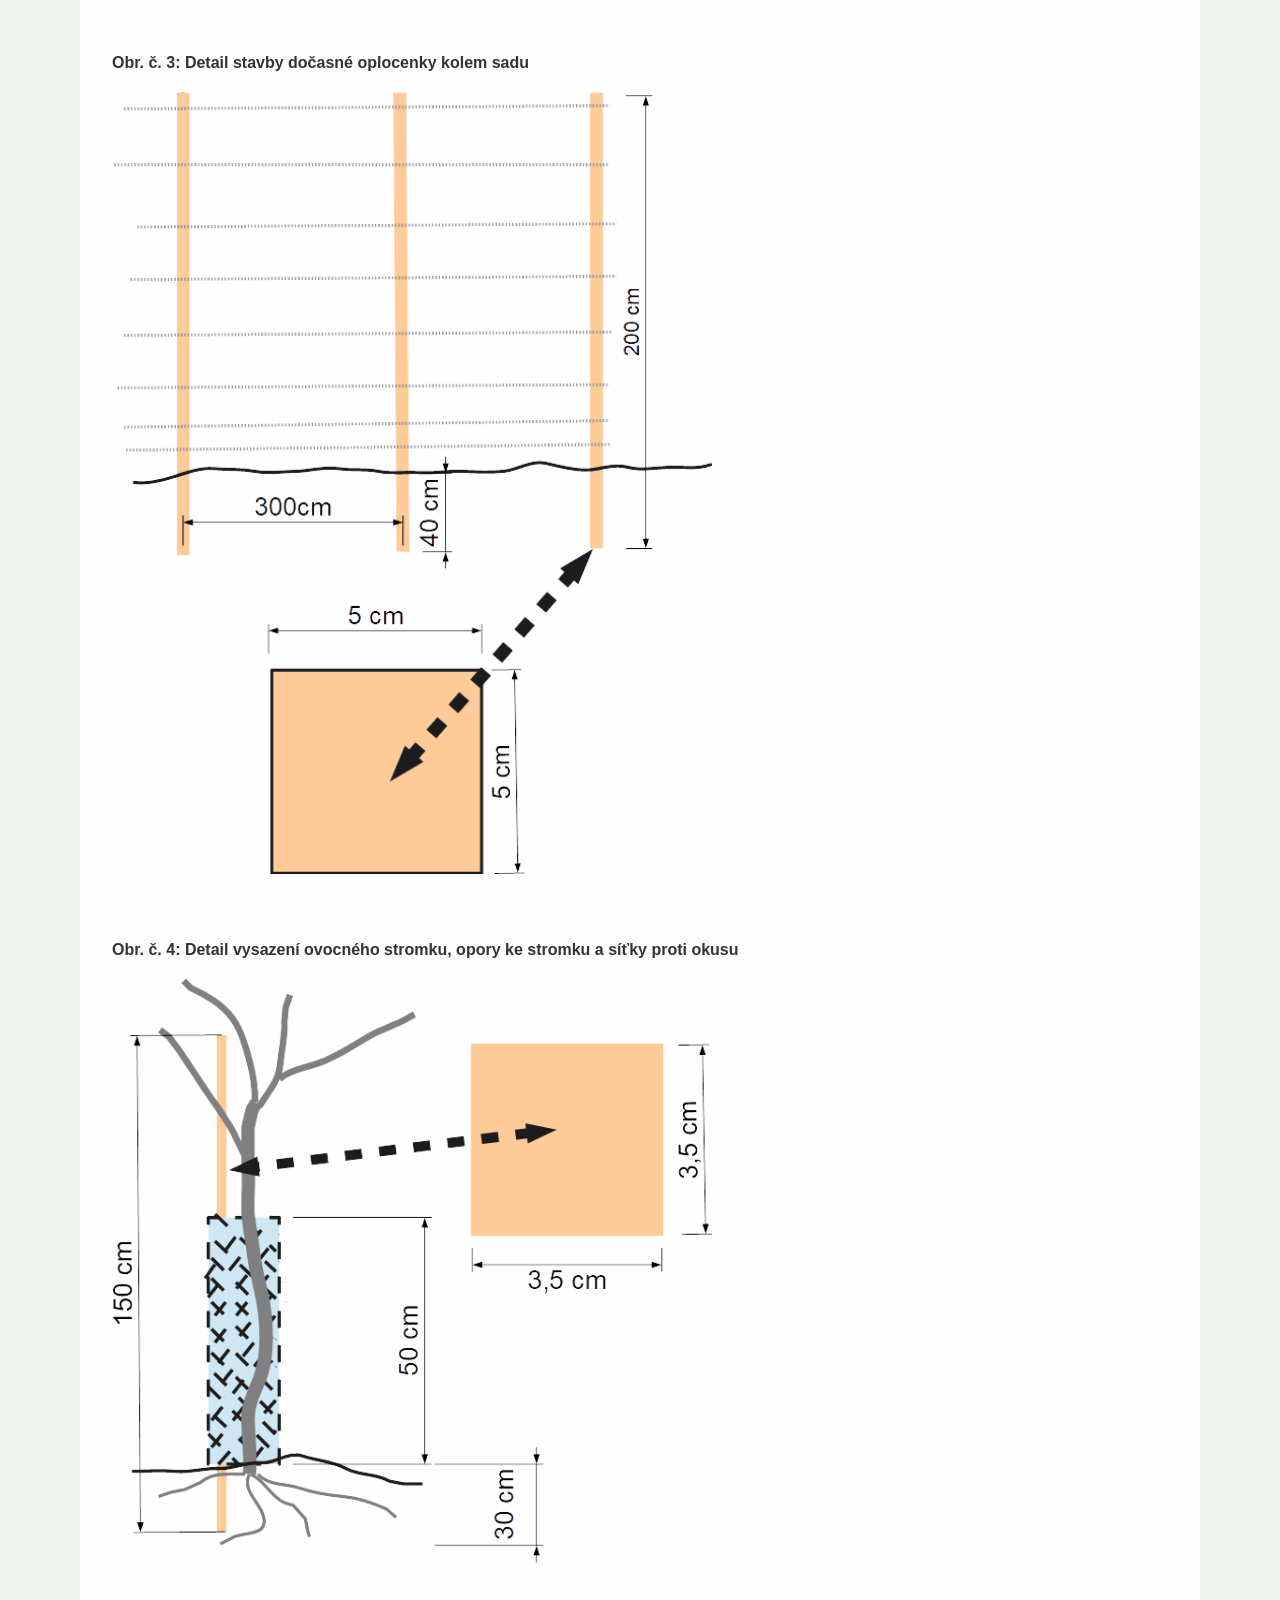
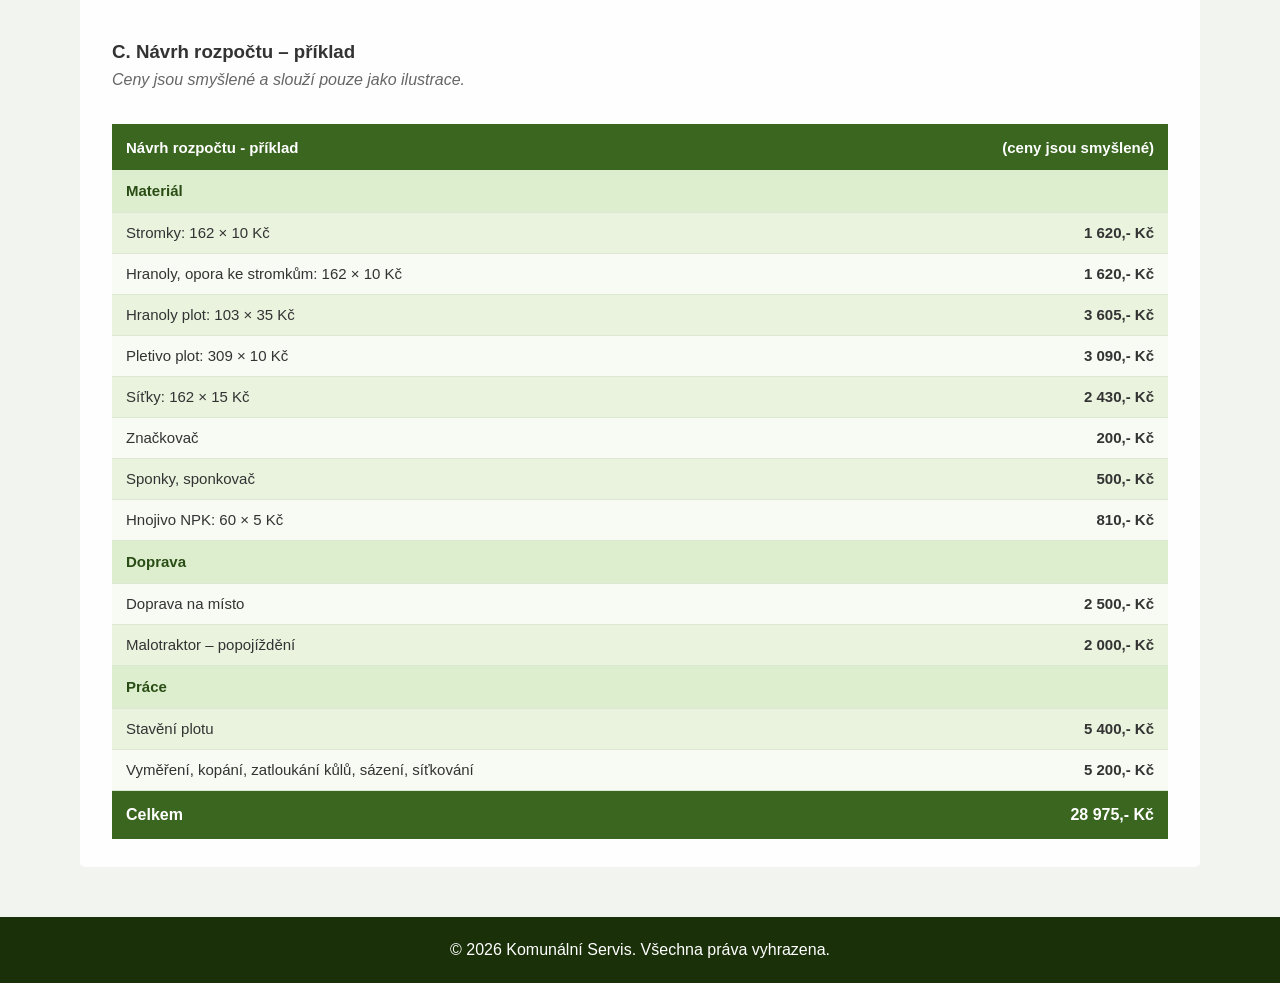
<file: prace/projekt_sady.html>
﻿<!DOCTYPE html>
<html lang="cs">
<head>
    <!-- Google tag (gtag.js) -->
    <script async src="https://www.googletagmanager.com/gtag/js?id=G-T7KPS3735Z"></script>
    <script>
    window.dataLayer = window.dataLayer || [];
    function gtag(){dataLayer.push(arguments);}
    gtag('js', new Date());

    gtag('config', 'G-T7KPS3735Z');
    </script>
    
    <meta charset="UTF-8">
    <meta name="viewport" content="width=device-width, initial-scale=1.0">
    <title>Projekt sady - Komunální Servis</title>
    <link rel="stylesheet" href="../assets/styles.css">
    <link rel="icon" type="image/png" href="../assets/logo.png">
    <!-- POZNÁMKA: Stránka „Projekt sady“ obsahuje projektovou dokumentaci a ukázkový rozpočet. -->
    <style>
        body {
            background-color: #f2f4f0;
        }

        .budget-table {
            width: 100%;
            border-collapse: collapse;
            margin-top: 10px;
            font-size: 15px;
        }

        .budget-table thead tr:first-child th {
            background-color: #00000000;
            color: #000000;
            padding: 10px 14px;
            text-align: center;
            font-size: 16px;
            border-bottom: 4px solid #ffffff00;
        }

        .budget-table thead tr:nth-child(2) th {
            background-color: #3a6620;
            color: #ffffff;
            padding: 10px 14px;
            text-align: left;
            font-size: 15px;
        }

        .budget-table thead tr:nth-child(2) th:last-child {
            text-align: right;
        }

        .budget-table td {
            padding: 8px 14px;
            border-bottom: 1px solid #dde8d4;
        }

        .budget-table td:last-child {
            text-align: right;
            white-space: nowrap;
            font-weight: 600;
        }

        .budget-table tbody tr {
            background-color: #f7fbf4;
        }

        .budget-table tbody tr:nth-child(even) {
            background-color: #e9f3de;
        }

        .budget-section-header td {
            background-color: #ddeece;
            font-weight: 700;
            font-size: 15px;
            color: #2a4d15;
            padding: 9px 14px;
            text-align: left !important;
        }

        .budget-total td {
            background-color: #3a6620;
            color: #ffffff;
            font-weight: 700;
            font-size: 16px;
            padding: 11px 14px;
            border-bottom: none;
        }

        .budget-total td:last-child {
            font-weight: 700;
        }

        @media (max-width: 700px) {
            body {
                background: none !important;
                background-color: #ffffff !important;
            }
        }

    </style>
</head>
<body>
    <!-- HLAVIČKA: logo + navigace -->
    <header class="top-bar">
        <div class="container">
            <div class="logo-section">
                <div class="logo">
                    <a href="../index.html" aria-label="Hlavní stránka">
                        <img src="../assets/logo.png" alt="Logo" class="logo-img">
                    </a>
                </div>
                <h1 class="company-name"><a href="../index.html" style="color: inherit; text-decoration: none;">komunální servis</a></h1>
                <div class="header-phone">
                    <a href="tel:+420602504964" class="phone-number">Tel: 602 504 964</a>
                </div>
            </div>
            <a href="../contact.html" class="mobile-contact-btn">Kontakt</a>
            <button class="menu-toggle" aria-label="Otevřít menu" aria-expanded="false"></button>
            <nav class="navbar">
                <ul style="list-style: none; margin: 0; margin-right: 0; padding: 0; display: flex; align-items: center;">
                    <li><a href="../index.html#about-us" style="padding: 10px 15px; text-decoration: none; display: block;">O nás</a></li>
                    <li class="dropdown" style="position: relative;">
                        <a href="#" onclick="return false" style="padding: 10px 15px; text-decoration: none; display: flex; align-items: center; gap: 5px;">Práce <span style="font-size: 18px; opacity: 0.95; display: flex; align-items: center;">▾</span></a>
                        <ul class="dropdown-menu" style="margin: 0; padding: 0; list-style: none; display: flex; flex-direction: column; gap: 0;">
                            <li style="margin: 4px; padding: 0px;">
                                <a href="prace_s_malotraktorem.html" style="padding: 5px 15px; display: flex; justify-content: space-between; align-items: center; text-decoration: none; line-height: 1.2;">Práce s malotraktorem<span style="margin-left: 10px; font-weight: bold; font-size: 18px;">></span></a>
                            </li>
                            <li style="margin: 4px; padding: 0px;">
                                <a href="seceni_a_mulcovani.html" style="padding: 5px 15px; display: flex; justify-content: space-between; align-items: center; text-decoration: none; line-height: 1.2;">Sekání a mulčování<span style="margin-left: 10px; font-weight: bold; font-size: 18px;">></span></a>
                            </li>
                            <li style="margin: 4px; padding: 0px;">
                                <a href="rotovace_a_vertikutace.html" style="padding: 5px 15px; display: flex; justify-content: space-between; align-items: center; text-decoration: none; line-height: 1.2;">Rotovace a vertikutace<span style="margin-left: 10px; font-weight: bold; font-size: 18px;">></span></a>
                            </li>
                            <li style="margin: 4px; padding: 0px;">
                                <a href="stepkovani.html" style="padding: 5px 15px; display: flex; justify-content: space-between; align-items: center; text-decoration: none; line-height: 1.2;">Štěpkování<span style="margin-left: 10px; font-weight: bold; font-size: 18px;">></span></a>
                            </li>
                            <li style="margin: 4px; padding: 0px;">
                                <a href="zahradnicke_a_sadarske_prace.html" style="padding: 5px 15px; display: flex; justify-content: space-between; align-items: center; text-decoration: none; line-height: 1.2;">Zahradnické a sadařské práce<span style="margin-left: 10px; font-weight: bold; font-size: 18px;">></span></a>
                            </li>
                            <li style="margin: 4px; padding: 0px;">
                                <a href="malirske_prace.html" style="padding: 5px 15px; display: flex; justify-content: space-between; align-items: center; text-decoration: none; line-height: 1.2;">Malířské práce<span style="margin-left: 10px; font-weight: bold; font-size: 18px;">></span></a>
                            </li>
                        </ul>
                    </li>
                    <li class="dropdown" style="position: relative;">
                        <a href="#" onclick="return false" style="padding: 10px 15px; text-decoration: none; display: flex; align-items: center; gap: 5px;">Úklidy a údržba <span style="font-size: 18px; opacity: 0.95; display: flex; align-items: center;">▾</span></a>
                        <ul class="dropdown-menu" style="margin: 0; padding: 0; list-style: none; display: flex; flex-direction: column; gap: 0;">
                            <li style="margin: 4px; padding: 0px;">
                                <a href="uklidy_a_vyklizeni.html" style="padding: 5px 15px; display: flex; justify-content: space-between; align-items: center; text-decoration: none; line-height: 1.2;">Úklidy a vyklízení<span style="margin-left: 10px; font-weight: bold; font-size: 18px;">></span></a>
                            </li>
                            <li style="margin: 4px; padding: 0px;">
                                <a href="uklid_snehu.html" style="padding: 5px 15px; display: flex; justify-content: space-between; align-items: center; text-decoration: none; line-height: 1.2;">Úklid sněhu<span style="margin-left: 10px; font-weight: bold; font-size: 18px;">></span></a>
                            </li>
                            <li style="margin: 4px; padding: 0px;">
                                <a href="komplexni_udrzba_firemnich_arealu.html" style="padding: 5px 15px; display: flex; justify-content: space-between; align-items: center; text-decoration: none; line-height: 1.2;">Komplexní údržba firemních areálů<span style="margin-left: 10px; font-weight: bold; font-size: 18px;">></span></a>
                            </li>
                        </ul>
                    </li>
                    <li class="mobile-hide-contact"><a href="../contact.html" style="padding: 10px 15px; text-decoration: none; display: block;">Kontakt</a></li>
                </ul>
            </nav>
        </div>
    </header>

    <!-- HLAVNÍ OBSAH STRÁNKY -->
    <main>
        <section class="content-section" style="margin-top: 0; padding-top: 0; background: transparent;">
            <div class="content-container" style="background: rgba(255, 255, 255, 0.95); padding: 28px 32px; border-radius: 5px;">
                <h2 style="font-weight: 700;">Projekt výsadby ovocného sadu</h2>

                <table style="width: 100%; border-collapse: collapse; margin-bottom: 24px; font-size: 15px;">
                    <tr>
                        <td style="padding: 5px 12px 5px 0; width: 220px; color: #555; vertical-align: top;"><strong>Majitel:</strong></td>
                        <td style="padding: 5px 0;">Novotný Jiří Ing., Ovocná 52, Moravská Ostrava, 70201 Ostrava</td>
                    </tr>
                    <tr>
                        <td style="padding: 5px 12px 5px 0; color: #555; vertical-align: top;"><strong>Zpracovatel návrhu:</strong></td>
                        <td style="padding: 5px 0;">Ing. David Slavata, PhD., Tyršova 711/3, 74601 Opava, tel: 602 504 964</td>
                    </tr>
                </table>

                <h3 style="font-weight: 700; margin-top: 28px;">A. Zpráva</h3>

                <p>Ovocný sad bude vysázen v obci Ostrava, k.ú. Moravská Ostrava na parcele p.č. 1313 a 1314, dle výpisu z KN se jedná o ornou půdu, která je pravidelně obhospodařována. Moravská Ostrava se nachází v nadmořské výšce 255 až 275 metrů nad mořem. Obě parcely tvoří dohromady pozemek pravidelného obdélníkového tvaru (viz obr. č. 1). Pozemek je situován severojižním směrem. Celková výměra pozemků určená pro výsadbu sadu je 6 940 m².</p>

                <p>BPEJ pozemků je 64300. Bonitovaná půdně ekologická jednotka spadá do šestého klimatického regionu, který zahrnuje Moravskou bránu, Ostravskou pánev, část Podbeskydské pahorkatiny a malou část frýdlantského výběžku. Jedná se o region mírně teplý a vlhký s průměrným úhrnem srážek 700 mm až 900 mm. Pravděpodobnost suchých období je v rozmezí 0–10 %. Hlavní půdní jednotka, genetický půdní představitel tvoří hnědozem luvická oglejená (HNlg´), luvizem oglejená (LUg). Jedná se o slabě kyselou půdu s rozsahem pH 5,6 až 6,5. Pozemek leží v rovině, všesměrná expozice.</p>

                <p>Budoucí sad bude přístupný po východní straně polní cestou v délce cca 95 metrů. Další přístup je možný ze severozápadního rohu, kde se nachází severozápadní zatravněný a zpevněný pás. Sad bude oplocen dočasnou oplocenkou v délce 309,2 metrů. Jako pletivo bude použita standardní lesní oplocenka pozinkovaná. Jako opory k úchytu pletiva budou použity modřínové hranoly o straně 5 cm a délce 2 m. Hranoly budou zašpičatěné, zatlučené do hloubky cca 0,4 m. Viz obrázek č. 3.</p>

                <p>Sad bude rozvržen tak, že z vnější strany prvního a posledního stromořadí bude vytvořen mezi stromořadím a plotem údržbový pás v šíři 4 metrů. Ze severní a jižní strany sadu bude vytvořen mezi konci jednotlivých stromořadí a plotem (hranicí pozemku) údržbový pás v šíři 6 metrů. V sadu se bude nacházet 9 stromořadí, která budou pravidelně vysázena ve vzdálenosti 5,7 metrů od sebe. V každé řadě bude vysázeno cca 18 ovocných stromků ve vzdálenosti 4,5 metru od sebe. Spon výsadby tedy bude 5,7 m × 4,5 m (viz obrázek č. 2). Celkově se v sadu bude nacházet 162 ovocných stromků.</p>

                <p><strong>Postup výsadby ovocných stromků:</strong></p>
                <p>Při výsadbě se nejprve vyhloubí jamky na velikost danou kořenovým systémem vysazovaných stromků. Kořeny se v jamce volně rozmístí, nesmějí být vlivem malých rozměrů zmáčknuty nebo zkrouceny. Šířka jamky postačí o rozměrech 0,4–0,5 m a hloubka 0,4 m. Po vyhloubení jamek se natlučou individuální opory a provede se prohnojení (NPK, Cererit). Následně se provádí samotná výsadba ovocných stromků. Nakonec se provede individuální oplocení umělohmotným pletivem.</p>

                <p>Každý ovocný stromek bude chráněn individuální oporou s plastovou síťkou. Individuální opora bude tvořena modřínovým hranolem zkoseným o straně 3,5 cm. Hranoly budou zatlučeny tak, aby chránily stromek z jižní strany. Plastová ochranná síťka bude připnuta k hranolu do výšky cca 0,5 metru. Hranol bude zatlučen do země do hloubky 0,3 metru. Viz obrázek č. 4. Po provedené výsadbě nebo v průběhu výsadby musí být sestříhány větve.</p>

                <p><strong>Doporučený druh ovoce a odrůda, podnož:</strong></p>
                <p>Pozemek je vhodný k výsadbě slivoní. Vzhledem k charakteristice lokality je možné sadit i pozdní odrůdy odolné proti šarce (Jojo, Top End, Top Hit, Haganta, případně jiné). Je vhodné použít při výsadbě dvě až tři různé odrůdy. Jako podnož může být použit myrobalán nebo St. Julien.</p>

                <p><strong>Doba výsadby:</strong></p>
                <p>Výsadba bude provedena v podzimních měsících (konec října, listopad, začátek prosince) roku 2017 nebo v jarních měsících (březen, duben) 2018.</p>

                <p><strong>Následná údržba:</strong></p>
                <p>Bude prováděn pravidelný pokos s odklizením travní hmoty nebo mulčování s ponecháním travní hmoty na pozemku minimálně 2× do roka. První kosení bude prováděno do konce května, druhý pokos do konce srpna. Průběžně bude prováděna kontrola individuální ochrany stromků, budou odstraňovány plané obrosty, bude prováděn pravidelný střih vždy ke konci měsíce září daného roku.</p>

                <h3 style="font-weight: 700; margin-top: 28px;">B. Grafická dokumentace</h3>
                <p><strong>Obr. 1:</strong> Celková situace a základní rozvržení výsadby sadu</p>
                <img src="../assets/projekt_sady_1.png" alt="Grafická dokumentace - situace sadu" style="width: 100%; max-width: 600px; margin: 16px 0; border-radius: 5px;">
                <p style="margin-top: 24px"><strong>Obr. č. 2: Detail řad  stromků</strong> </p>
                <img src="../assets/projekt_sady_2.png" alt="Grafická dokumentace - detail řad stromků" style="width: 100%; max-width: 600px; margin: 16px 0; border-radius: 5px;">
                <p style="margin-top: 40px;"><strong> Obr. č. 3: Detail stavby dočasné oplocenky kolem sadu</strong></p>
                <img src="../assets/projekt_sady_3.png" alt="Grafická dokumentace - detail stavby dočasné oplocenky kolem sadu" style="width: 100%; max-width: 600px; margin: 16px 0; border-radius: 5px;">
                <p style="margin-top: 40px;"><strong>Obr. č. 4: Detail vysazení ovocného stromku, opory ke stromku a síťky proti okusu</strong></p>    
                <img src="../assets/projekt_sady_4.png" alt="Grafická dokumentace - detail vysazení ovocného stromku, opory ke stromku a síťky proti okusu" style="width: 100%; max-width: 600px; margin: 16px 0; border-radius: 5px;">

                <h3 style="font-weight: 700; margin-top: 28px;">C. Návrh rozpočtu – příklad</h3>
                <p style="color: #666; font-style: italic;">Ceny jsou smyšlené a slouží pouze jako ilustrace.</p>

                <table class="budget-table">
                    <thead>
                        <tr>
                            <th colspan="2"></th>
                        </tr>
                        <tr>
                            <th>Návrh rozpočtu - příklad</th>
                            <th style="text-align: right;">(ceny jsou smyšlené)</th>
                        </tr>
                    </thead>
                    <tbody>
                        <!-- Materiál -->
                        <tr class="budget-section-header">
                            <td colspan="2">Materiál</td>
                        </tr>
                        <tr>
                            <td>Stromky: 162 × 10 Kč</td>
                            <td>1 620,- Kč</td>
                        </tr>
                        <tr>
                            <td>Hranoly, opora ke stromkům: 162 × 10 Kč</td>
                            <td>1 620,- Kč</td>
                        </tr>
                        <tr>
                            <td>Hranoly plot: 103 × 35 Kč</td>
                            <td>3 605,- Kč</td>
                        </tr>
                        <tr>
                            <td>Pletivo plot: 309 × 10 Kč</td>
                            <td>3 090,- Kč</td>
                        </tr>
                        <tr>
                            <td>Síťky: 162 × 15 Kč</td>
                            <td>2 430,- Kč</td>
                        </tr>
                        <tr>
                            <td>Značkovač</td>
                            <td>200,- Kč</td>
                        </tr>
                        <tr>
                            <td>Sponky, sponkovač</td>
                            <td>500,- Kč</td>
                        </tr>
                        <tr>
                            <td>Hnojivo NPK: 60 × 5 Kč</td>
                            <td>810,- Kč</td>
                        </tr>

                        <!-- Doprava -->
                        <tr class="budget-section-header">
                            <td colspan="2">Doprava</td>
                        </tr>
                        <tr>
                            <td>Doprava na místo</td>
                            <td>2 500,- Kč</td>
                        </tr>
                        <tr>
                            <td>Malotraktor – popojíždění</td>
                            <td>2 000,- Kč</td>
                        </tr>

                        <!-- Práce -->
                        <tr class="budget-section-header">
                            <td colspan="2">Práce</td>
                        </tr>
                        <tr>
                            <td>Stavění plotu</td>
                            <td>5 400,- Kč</td>
                        </tr>
                        <tr>
                            <td>Vyměření, kopání, zatloukání kůlů, sázení, síťkování</td>
                            <td>5 200,- Kč</td>
                        </tr>

                        <!-- Celkem -->
                        <tr class="budget-total">
                            <td>Celkem</td>
                            <td>28 975,- Kč</td>
                        </tr>
                    </tbody>
                </table>

            </div>
        </section>
    </main>

    <!-- PATIČKA -->
    <footer>
        <p>&copy; <span id="year"></span> Komunální Servis. Všechna práva vyhrazena.</p>
    </footer>

    <!-- SKRIPTY: menu a chování lišty -->
    <script>
        // POZNÁMKA: Sdílená funkcionalita hlavičky (toggle menu, dropdowny, reset při resize).
        const topBar = document.querySelector('.top-bar');
        const menuToggle = document.querySelector('.menu-toggle');
        const navbar = document.querySelector('.navbar');
        const mobileQuery = window.matchMedia('(max-width: 1300px)');
        const dropdownItems = document.querySelectorAll('.dropdown');

        if (menuToggle && navbar) {
            menuToggle.addEventListener('click', () => {
                const isOpen = navbar.classList.toggle('mobile-open');
                menuToggle.setAttribute('aria-expanded', isOpen ? 'true' : 'false');

                if (!isOpen) {
                    dropdownItems.forEach((item) => item.classList.remove('mobile-open'));
                }
            });
        }

        dropdownItems.forEach((item) => {
            const trigger = item.querySelector('a');
            if (!trigger) return;

            trigger.addEventListener('click', (event) => {
                if (!mobileQuery.matches) return;
                event.preventDefault();

                const wasOpen = item.classList.contains('mobile-open');
                dropdownItems.forEach((dropdown) => dropdown.classList.remove('mobile-open'));

                if (!wasOpen) {
                    item.classList.add('mobile-open');
                }
            });
        });

        window.addEventListener('resize', () => {
            if (!mobileQuery.matches) {
                navbar?.classList.remove('mobile-open');
                menuToggle?.setAttribute('aria-expanded', 'false');
                dropdownItems.forEach((item) => item.classList.remove('mobile-open'));
            }
        });

        function updateHeaderTransparency() {
            if (window.scrollY > 5) {
                topBar.classList.add('scrolled');
            } else {
                topBar.classList.remove('scrolled');
            }
        }

        window.addEventListener('scroll', updateHeaderTransparency);
        updateHeaderTransparency();

        document.getElementById('year').textContent = new Date().getFullYear();
    </script>
</body>
</html>
</file>
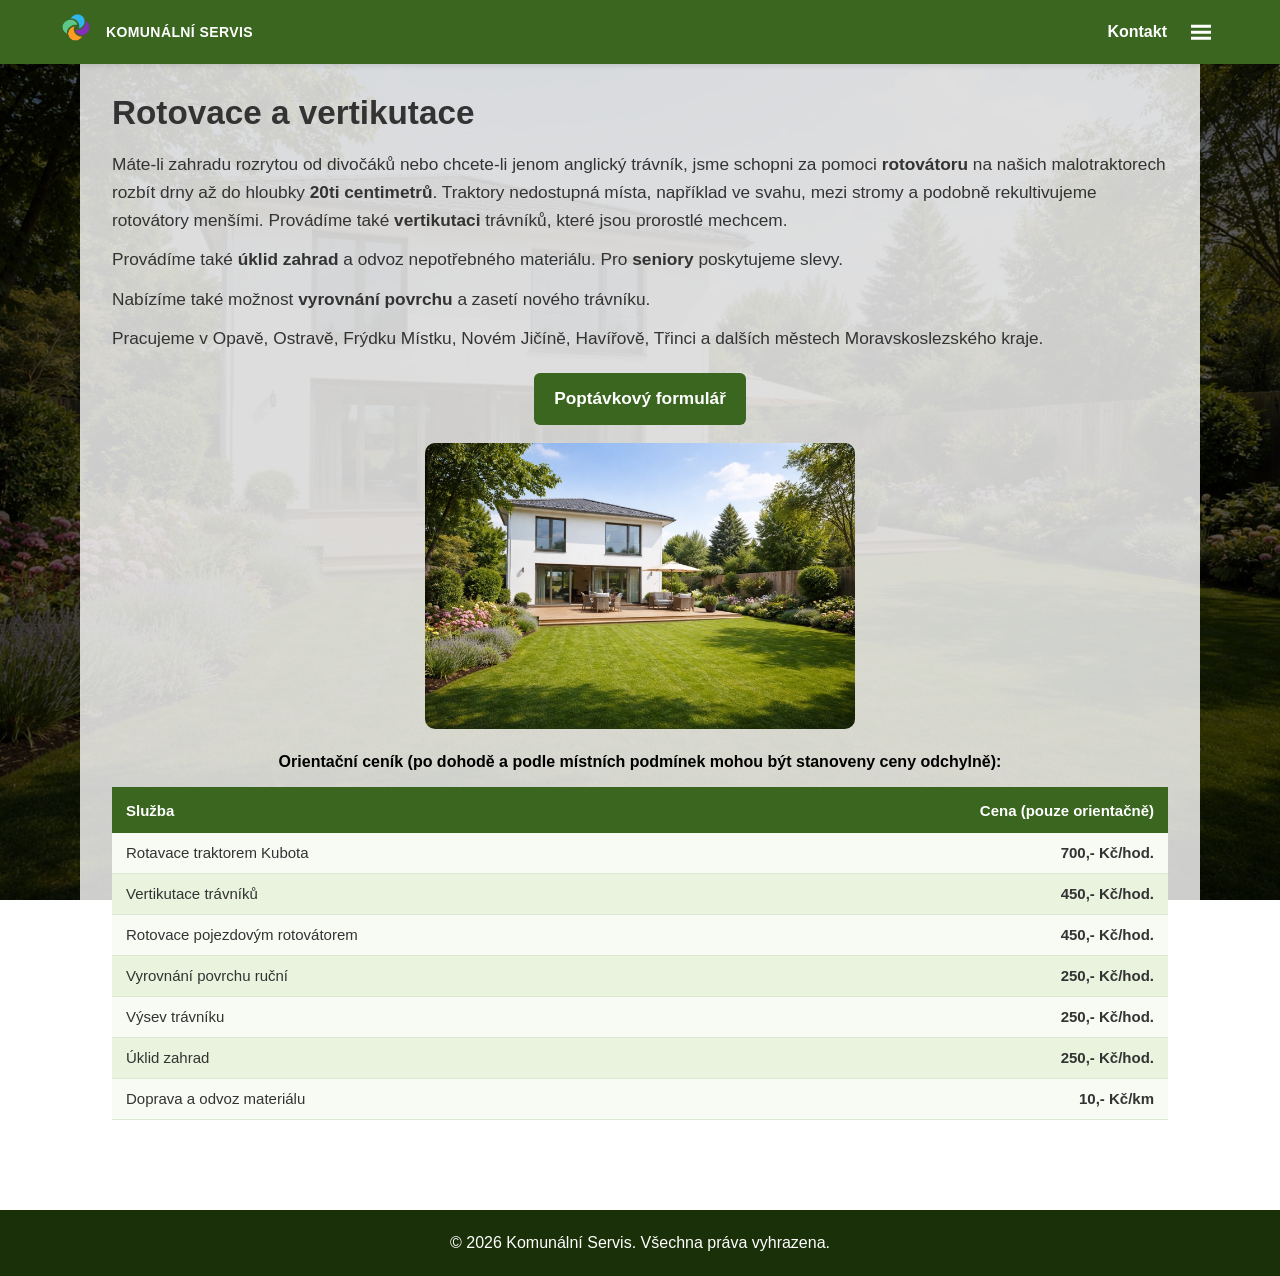
<file: prace/rotovace_a_vertikutace.html>
﻿<!DOCTYPE html>
<html lang="cs">
<head>
    <!-- Google tag (gtag.js) -->
    <script async src="https://www.googletagmanager.com/gtag/js?id=G-T7KPS3735Z"></script>
    <script>
    window.dataLayer = window.dataLayer || [];
    function gtag(){dataLayer.push(arguments);}
    gtag('js', new Date());

    gtag('config', 'G-T7KPS3735Z');
    </script>
    
    <meta charset="UTF-8">
    <meta name="viewport" content="width=device-width, initial-scale=1.0">
    <title>Rotovace a vertikutace - Komunální Servis</title>
    <link rel="stylesheet" href="../assets/styles.css">
    <link rel="icon" type="image/png" href="../assets/logo.png">
    <script src="../assets/adaptive-mobile-spacing.js" defer></script>
    <!-- POZNÁMKA: Detail služby „Rotovace a vertikutace“ (obsah + orientační ceník). -->
    <style>
        .budget-table {
            width: 100%;
            border-collapse: collapse;
            margin-top: 10px;
            font-size: 15px;
        }
        .budget-table thead tr:first-child th {
            background-color: #00000000;
            color: #000000;
            padding: 10px 14px;
            text-align: center;
            font-size: 16px;
            border-bottom: 4px solid #ffffff00;
        }
        .budget-table thead tr:nth-child(2) th {
            background-color: #3a6620;
            color: #ffffff;
            padding: 10px 14px;
            text-align: left;
            font-size: 15px;
        }
        .budget-table thead tr:nth-child(2) th:last-child {
            text-align: right;
        }
        .budget-table td {
            padding: 8px 14px;
            border-bottom: 1px solid #dde8d4;
        }
        .budget-table td:last-child {
            text-align: right;
            white-space: nowrap;
            font-weight: 600;
        }
        .budget-table tbody tr {
            background-color: #f7fbf4;
        }

        .budget-table tbody tr:nth-child(even) {
            background-color: #e9f3de;
        }

        .content-container p {
            font-size: 1.08em;
            margin-bottom: 12px;
        }

        .content-container h2 {
            font-size: 2.08em;
        }

        .tablet-only-image {
            display: none;
        }

        @media (max-width: 700px) {
            body {
                background: none !important;
                background-color: #ffffff !important;
            }

            .desktop-float-image {
                display: none !important;
            }

            .mobile-only-bg-image {
                display: block !important;
                width: 100%;
                margin: 20px 0;
                border-radius: 10px;
            }
        }

        @media (max-width: 1300px) and (min-width: 701px) {
            .desktop-float-image {
                display: none !important;
            }

            .tablet-only-image {
                display: block !important;
                width: 100%;
                max-width: 430px;
                margin: 18px auto 0;
                border-radius: 10px;
            }
        }
    </style>
</head>
<body style="background: url('../assets/rotovace.jpg') center center / cover no-repeat fixed;">
    <!-- HLAVIČKA: logo + navigace -->
    <header class="top-bar">
        <div class="container">
            <div class="logo-section">
                <div class="logo">
                    <a href="../index.html" aria-label="Hlavní stránka">
                        <img src="../assets/logo.png" alt="Logo" class="logo-img">
                    </a>
                </div>
                <h1 class="company-name"><a href="../index.html" style="color: inherit; text-decoration: none;">komunální servis</a></h1>
                <div class="header-phone">
                    <a href="tel:+420602504964" class="phone-number">Tel: 602 504 964</a>
                </div>
            </div>
            <a href="../contact.html" class="mobile-contact-btn">Kontakt</a>
            <button class="menu-toggle" aria-label="Otevřít menu" aria-expanded="false"></button>
            <nav class="navbar">
                <ul style="list-style: none; margin: 0; margin-right: 0; padding: 0; display: flex; align-items: center;">
                    <li><a href="../index.html#about-us" style="padding: 10px 15px; text-decoration: none; display: block;">O nás</a></li>
                    <li class="dropdown" style="position: relative;">
                        <a href="#" onclick="return false" style="padding: 10px 15px; text-decoration: none; display: flex; align-items: center; gap: 5px;">Práce <span style="font-size: 18px; opacity: 0.95; display: flex; align-items: center;">▾</span></a>
                        <!-- Submenu s nulovými mezerami -->
                        <ul class="dropdown-menu" style="margin: 0; padding: 0; list-style: none; display: flex; flex-direction: column; gap: 0;">
                            <li style="margin: 4px; padding: 0px;">
                                <a href="prace_s_malotraktorem.html" style="padding: 5px 15px; display: flex; justify-content: space-between; align-items: center; text-decoration: none; line-height: 1.2;">Práce s malotraktorem<span style="margin-left: 10px; font-weight: bold; font-size: 18px;">></span></a>
                            </li>
                            <li style="margin: 4px; padding: 0px;">
                                <a href="seceni_a_mulcovani.html" style="padding: 5px 15px; display: flex; justify-content: space-between; align-items: center; text-decoration: none; line-height: 1.2;">Sekání a mulčování<span style="margin-left: 10px; font-weight: bold; font-size: 18px;">></span></a>
                            </li>
                            <li style="margin: 4px; padding: 0px;">
                                <a href="rotovace_a_vertikutace.html" style="padding: 5px 15px; display: flex; justify-content: space-between; align-items: center; text-decoration: none; line-height: 1.2;">Rotovace a vertikutace<span style="margin-left: 10px; font-weight: bold; font-size: 18px;">></span></a>
                            </li>
                            <li style="margin: 4px; padding: 0px;">
                                <a href="stepkovani.html" style="padding: 5px 15px; display: flex; justify-content: space-between; align-items: center; text-decoration: none; line-height: 1.2;">Štěpkování<span style="margin-left: 10px; font-weight: bold; font-size: 18px;">></span></a>
                            </li>
                            <li style="margin: 4px; padding: 0px;">
                                <a href="zahradnicke_a_sadarske_prace.html" style="padding: 5px 15px; display: flex; justify-content: space-between; align-items: center; text-decoration: none; line-height: 1.2;">Zahradnické a sadařské práce<span style="margin-left: 10px; font-weight: bold; font-size: 18px;">></span></a>
                            </li>
                            <li style="margin: 4px; padding: 0px;">
                                <a href="malirske_prace.html" style="padding: 5px 15px; display: flex; justify-content: space-between; align-items: center; text-decoration: none; line-height: 1.2;">Malířské práce<span style="margin-left: 10px; font-weight: bold; font-size: 18px;">></span></a>
                            </li>
                        </ul>
                    </li>
                    <li class="dropdown" style="position: relative;">
                        <a href="#" onclick="return false" style="padding: 10px 15px; text-decoration: none; display: flex; align-items: center; gap: 5px;">Úklidy a údržba <span style="font-size: 18px; opacity: 0.95; display: flex; align-items: center;">▾</span></a>
                        <!-- Submenu s nulovými mezerami -->
                        <ul class="dropdown-menu" style="margin: 0; padding: 0; list-style: none; display: flex; flex-direction: column; gap: 0;">
                            <li style="margin: 4px; padding: 0px;">
                                <a href="uklidy_a_vyklizeni.html" style="padding: 5px 15px; display: flex; justify-content: space-between; align-items: center; text-decoration: none; line-height: 1.2;">Úklidy a vyklízení<span style="margin-left: 10px; font-weight: bold; font-size: 18px;">></span></a>
                            </li>
                            <li style="margin: 4px; padding: 0px;">
                                <a href="uklid_snehu.html" style="padding: 5px 15px; display: flex; justify-content: space-between; align-items: center; text-decoration: none; line-height: 1.2;">Úklid sněhu<span style="margin-left: 10px; font-weight: bold; font-size: 18px;">></span></a>
                            </li>
                            <li style="margin: 4px; padding: 0px;">
                                <a href="komplexni_udrzba_firemnich_arealu.html" style="padding: 5px 15px; display: flex; justify-content: space-between; align-items: center; text-decoration: none; line-height: 1.2;">Komplexní údržba firemních areálů<span style="margin-left: 10px; font-weight: bold; font-size: 18px;">></span></a>
                            </li>
                        </ul>
                    </li>
                    <li class="mobile-hide-contact"><a href="../contact.html" style="padding: 10px 15px; text-decoration: none; display: block;">Kontakt</a></li>
                </ul>

            </nav>
        </div>
    </header>

    <!-- HLAVNÍ OBSAH STRÁNKY -->
    <main>
        <section class="content-section" style="margin-top: 0; padding-top: 0; background: transparent;">
            <div class="content-container" style="background: rgba(255, 255, 255, 0.80); padding: 28px 32px; border-radius: 5px;">
                <h2 style="font-weight: 700;">Rotovace a vertikutace</h2>

                <img class="desktop-float-image" src="../assets/rotovace_mobil.jpg" alt="Rotovace a vertikutace" style="float: right; width: 430px; margin-left: 20px; margin-bottom: 8px; border-radius: 30px;">
                <p></p>
                <p>Máte-li zahradu rozrytou od divočáků nebo chcete-li jenom anglický trávník, jsme schopni za pomoci <strong>rotovátoru</strong> na našich malotraktorech rozbít drny až do hloubky <strong>20ti centimetrů</strong>. Traktory nedostupná místa, například ve svahu, mezi stromy a podobně rekultivujeme rotovátory menšími. Provádíme také <strong>vertikutaci</strong> trávníků, které jsou prorostlé mechcem.</p>
                <p>Provádíme také <strong>úklid zahrad</strong> a odvoz nepotřebného materiálu. Pro <strong>seniory</strong> poskytujeme slevy.</p>
                <p>Nabízíme také možnost <strong>vyrovnání povrchu</strong> a zasetí nového trávníku.</p>
                <p>Pracujeme v Opavě, Ostravě, Frýdku Místku, Novém Jičíně, Havířově, Třinci a dalších městech Moravskoslezského kraje.</p>
                <p style="margin-top: 20px; margin-bottom: 0; text-align: center;">
                    <a href="https://forms.office.com/r/ndNVtQugi9" target="_blank" rel="noopener noreferrer" style="display: inline-block; background-color: #3a6620; color: #ffffff; text-decoration: none; font-weight: 700; padding: 12px 20px; border-radius: 6px;">Poptávkový formulář</a>
                </p>
                <img class="tablet-only-image gallery-hidden-image" src="../assets/rotovace_mobil.jpg" alt="Rotovace a vertikutace">
                <img class="mobile-only-bg-image tablet-hide-image" src="../assets/rotovace_mobil.jpg" alt="Rotovace a vertikutace" style="display: none;">
                <table class="budget-table">
                    <thead>
                        <tr>
                            <th colspan="2">Orientační ceník (po dohodě a podle místních podmínek mohou být stanoveny ceny odchylně):</th>
                        </tr>
                        <tr>
                            <th>Služba</th>
                            <th>Cena (pouze orientačně)</th>
                        </tr>
                    </thead>
                    <tbody>
                        <tr><td>Rotavace traktorem Kubota</td><td>700,- Kč/hod.</td></tr>
                        <tr><td>Vertikutace trávníků</td><td>450,- Kč/hod.</td></tr>
                        <tr><td>Rotovace pojezdovým rotovátorem</td><td>450,- Kč/hod.</td></tr>
                        <tr><td>Vyrovnání povrchu ruční</td><td>250,- Kč/hod.</td></tr>
                        <tr><td>Výsev trávníku</td><td>250,- Kč/hod.</td></tr>
                        <tr><td>Úklid zahrad</td><td>250,- Kč/hod.</td></tr>
                        <tr><td>Doprava a odvoz materiálu</td><td>10,- Kč/km</td></tr>
                    </tbody>
                </table>
                
                <p></p>
            </div>
        </section>
    </main>

    <!-- PATIČKA -->
    <footer>
        <p>&copy; <span id="year"></span> Komunální Servis. Všechna práva vyhrazena.</p>
    </footer>
    <script src="../assets/mobile-gallery.js" defer></script>

    <!-- SKRIPTY: menu a chování lišty -->
    <script>
        // POZNÁMKA: Sdílený skript pro hlavičku/menu, používán napříč stránkami služeb.
        const topBar = document.querySelector('.top-bar');
        const menuToggle = document.querySelector('.menu-toggle');
        const navbar = document.querySelector('.navbar');
        const mobileQuery = window.matchMedia('(max-width: 1300px)');
        const dropdownItems = document.querySelectorAll('.dropdown');

        if (menuToggle && navbar) {
            menuToggle.addEventListener('click', () => {
                const isOpen = navbar.classList.toggle('mobile-open');
                menuToggle.setAttribute('aria-expanded', isOpen ? 'true' : 'false');

                if (!isOpen) {
                    dropdownItems.forEach((item) => item.classList.remove('mobile-open'));
                }
            });
        }

        // Zavření menu při kliknutí vedle
        document.addEventListener('click', (event) => {
            if (!mobileQuery.matches) return;
            
            const isClickInsideNavbar = navbar && navbar.contains(event.target);
            const isClickOnMenuToggle = menuToggle && menuToggle.contains(event.target);
            
            if (!isClickInsideNavbar && !isClickOnMenuToggle && navbar?.classList.contains('mobile-open')) {
                navbar.classList.remove('mobile-open');
                if (menuToggle) menuToggle.setAttribute('aria-expanded', 'false');
                dropdownItems.forEach((item) => item.classList.remove('mobile-open'));
            }
        });

        dropdownItems.forEach((item) => {
            const trigger = item.querySelector('a');
            if (!trigger) return;

            trigger.addEventListener('click', (event) => {
                if (!mobileQuery.matches) return;
                event.preventDefault();

                const wasOpen = item.classList.contains('mobile-open');
                dropdownItems.forEach((dropdown) => dropdown.classList.remove('mobile-open'));

                if (!wasOpen) {
                    item.classList.add('mobile-open');
                }
            });
        });

        window.addEventListener('resize', () => {
            if (!mobileQuery.matches) {
                navbar?.classList.remove('mobile-open');
                menuToggle?.setAttribute('aria-expanded', 'false');
                dropdownItems.forEach((item) => item.classList.remove('mobile-open'));
            }
        });

        function updateHeaderTransparency() {
            if (window.scrollY > 5) {
                topBar.classList.add('scrolled');
            } else {
                topBar.classList.remove('scrolled');
            }
        }

        // Lišta: nahoře plná, po scrollu průhlednější
        window.addEventListener('scroll', updateHeaderTransparency);
        updateHeaderTransparency();

        // Automatické nastavení aktuálního roku
        document.getElementById('year').textContent = new Date().getFullYear();
    </script>
</body>
</html>
</file>
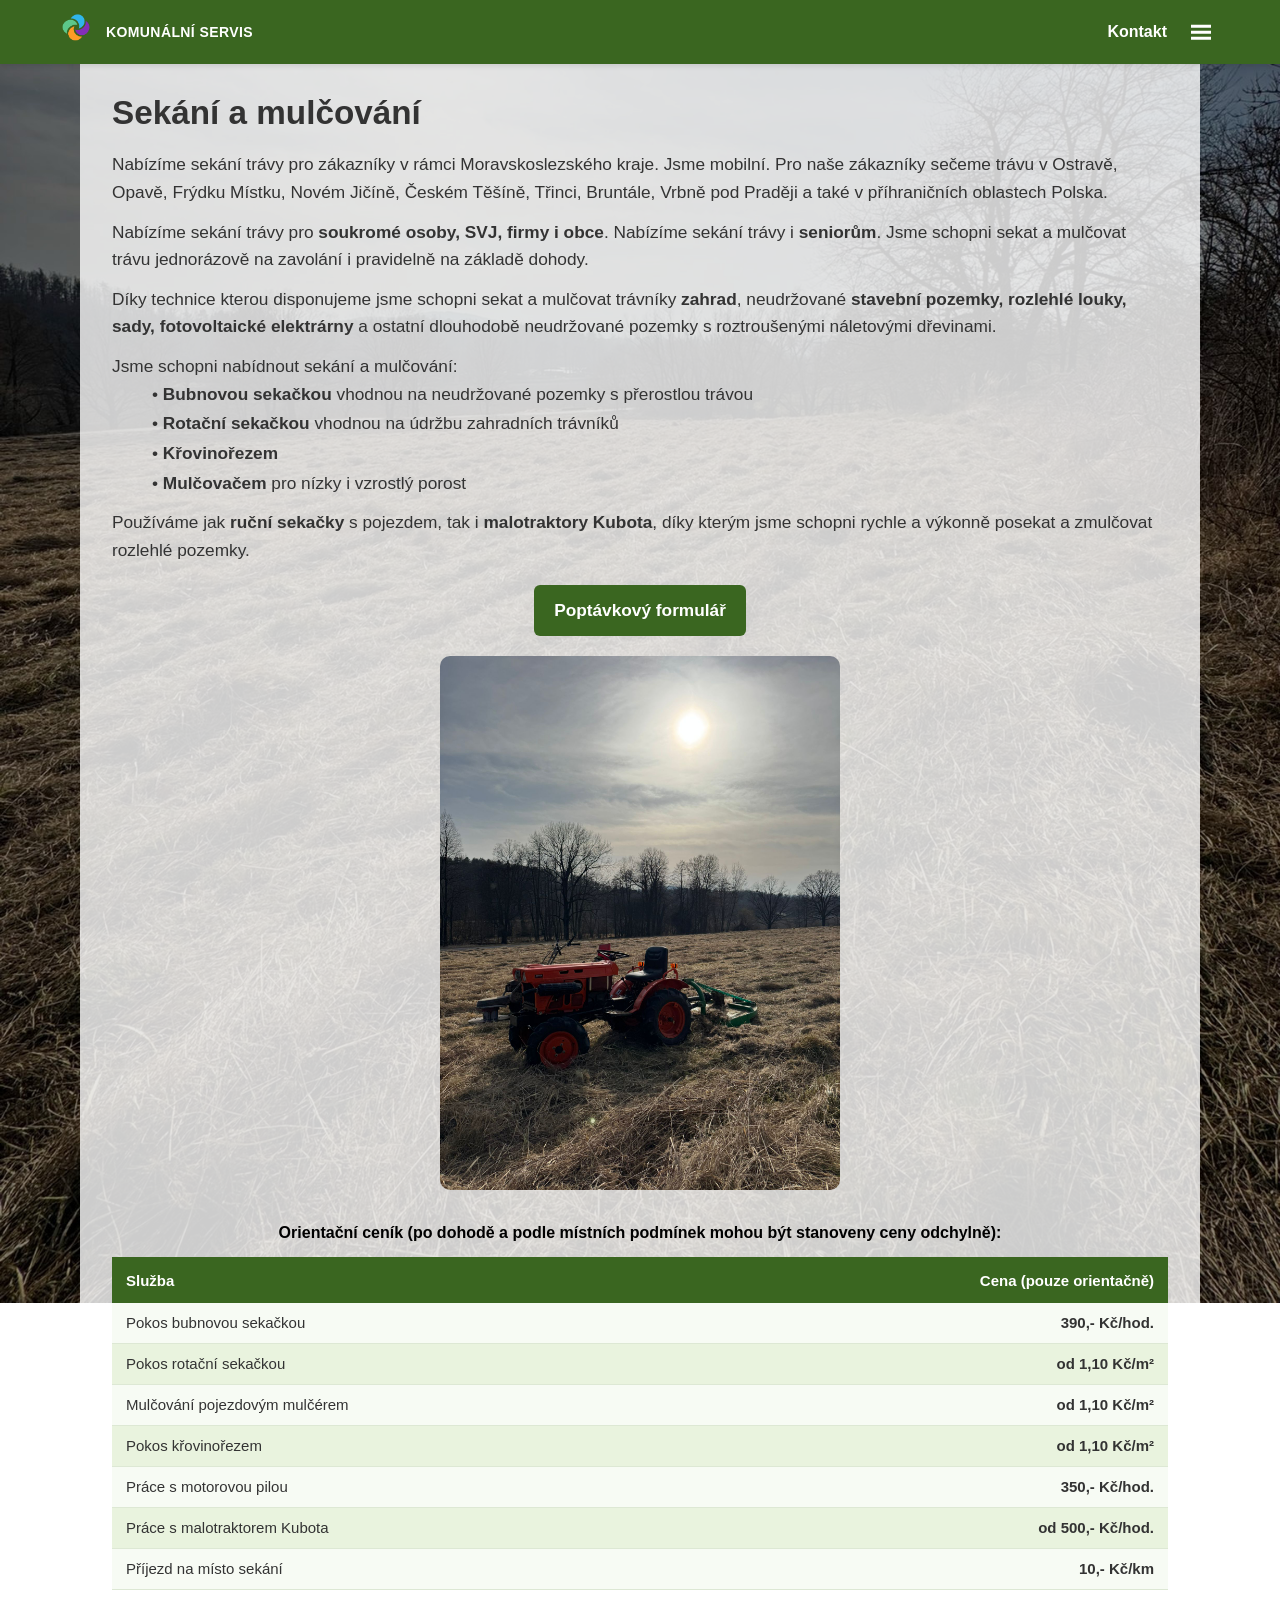
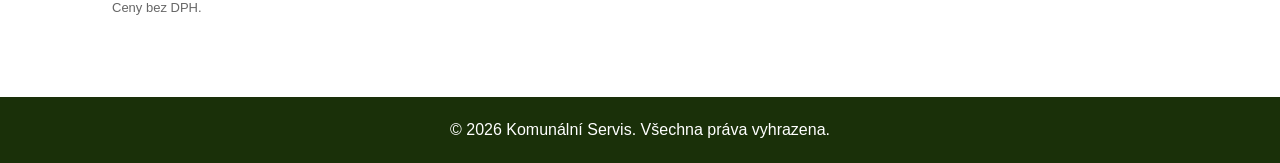
<file: prace/seceni_a_mulcovani.html>
﻿<!DOCTYPE html>
<html lang="cs">
<head>
    <!-- Google tag (gtag.js) -->
    <script async src="https://www.googletagmanager.com/gtag/js?id=G-T7KPS3735Z"></script>
    <script>
    window.dataLayer = window.dataLayer || [];
    function gtag(){dataLayer.push(arguments);}
    gtag('js', new Date());

    gtag('config', 'G-T7KPS3735Z');
    </script>
    
    <meta charset="UTF-8">
    <meta name="viewport" content="width=device-width, initial-scale=1.0">
    <title>Sekání a mulčování - Komunální Servis</title>
    <link rel="stylesheet" href="../assets/styles.css">
    <link rel="icon" type="image/png" href="../assets/logo.png">
    <script src="../assets/adaptive-mobile-spacing.js" defer></script>
    <!-- POZNÁMKA: Detail služby „Sekání a mulčování“ (text + ilustrační obrázky + orientační ceník). -->
    <style>
        .budget-table {
            width: 100%;
            border-collapse: collapse;
            margin-top: 10px;
            font-size: 15px;
        }
        .budget-table thead tr:first-child th {
            background-color: #00000000;
            color: #000000;
            padding: 10px 14px;
            text-align: center;
            font-size: 16px;
            border-bottom: 4px solid #ffffff00;
        }
        .budget-table thead tr:nth-child(2) th {
            background-color: #3a6620;
            color: #ffffff;
            padding: 10px 14px;
            text-align: left;
            font-size: 15px;
        }
        .budget-table thead tr:nth-child(2) th:last-child {
            text-align: right;
        }
        .budget-table td {
            padding: 8px 14px;
            border-bottom: 1px solid #dde8d4;
        }
        .budget-table td:last-child {
            text-align: right;
            white-space: nowrap;
            font-weight: 600;
        }
        .budget-table tbody tr {
            background-color: #f7fbf4;
        }

        .budget-table tbody tr:nth-child(even) {
            background-color: #e9f3de;
        }

        .content-container p {
            font-size: 1.08em;
        }

        .content-container h2 {
            font-size: 2.08em;
        }

        .tablet-only-image {
            display: none;
        }
        @media (max-width: 700px) {
            body {
                background: none !important;
                background-color: #ffffff !important;
            }

            .desktop-float-image {
                display: none !important;
            }

            .mobile-only-bg-image {
                display: block !important;
                width: 100%;
                margin: 20px 0;
                border-radius: 10px;
            }
        }

        @media (max-width: 1300px) and (min-width: 701px) {
            .desktop-float-image {
                display: none !important;
            }

            .tablet-only-image {
                display: block !important;
                width: 100%;
                max-width: 430px;
                margin: 18px auto 0;
                border-radius: 10px;
            }
        }
    </style>
</head>
<body style="background: url('../assets/seceni_a_mulcovani.jpg') center center / cover no-repeat fixed;">
    <!-- HLAVIČKA: logo + navigace -->
    <header class="top-bar">
        <div class="container">
            <div class="logo-section">
                <div class="logo">
                    <a href="../index.html" aria-label="Hlavní stránka">
                        <img src="../assets/logo.png" alt="Logo" class="logo-img">
                    </a>
                </div>
                <h1 class="company-name"><a href="../index.html" style="color: inherit; text-decoration: none;">komunální servis</a></h1>
                <div class="header-phone">
                    <a href="tel:+420602504964" class="phone-number">Tel: 602 504 964</a>
                </div>
            </div>
            <a href="../contact.html" class="mobile-contact-btn">Kontakt</a>
            <button class="menu-toggle" aria-label="Otevřít menu" aria-expanded="false"></button>
            <nav class="navbar">
                <ul style="list-style: none; margin: 0; margin-right: 0; padding: 0; display: flex; align-items: center;">
                    <li><a href="../index.html#about-us" style="padding: 10px 15px; text-decoration: none; display: block;">O nás</a></li>
                    <li class="dropdown" style="position: relative;">
                        <a href="#" onclick="return false" style="padding: 10px 15px; text-decoration: none; display: flex; align-items: center; gap: 5px;">Práce <span style="font-size: 18px; opacity: 0.95; display: flex; align-items: center;">▾</span></a>
                        <!-- Submenu s nulovými mezerami -->
                        <ul class="dropdown-menu" style="margin: 0; padding: 0; list-style: none; display: flex; flex-direction: column; gap: 0;">
                            <li style="margin: 4px; padding: 0px;">
                                <a href="prace_s_malotraktorem.html" style="padding: 5px 15px; display: flex; justify-content: space-between; align-items: center; text-decoration: none; line-height: 1.2;">Práce s malotraktorem<span style="margin-left: 10px; font-weight: bold; font-size: 18px;">></span></a>
                            </li>
                            <li style="margin: 4px; padding: 0px;">
                                <a href="seceni_a_mulcovani.html" style="padding: 5px 15px; display: flex; justify-content: space-between; align-items: center; text-decoration: none; line-height: 1.2;">Sekání a mulčování<span style="margin-left: 10px; font-weight: bold; font-size: 18px;">></span></a>
                            </li>
                            <li style="margin: 4px; padding: 0px;">
                                <a href="rotovace_a_vertikutace.html" style="padding: 5px 15px; display: flex; justify-content: space-between; align-items: center; text-decoration: none; line-height: 1.2;">Rotovace a vertikutace<span style="margin-left: 10px; font-weight: bold; font-size: 18px;">></span></a>
                            </li>
                            <li style="margin: 4px; padding: 0px;">
                                <a href="stepkovani.html" style="padding: 5px 15px; display: flex; justify-content: space-between; align-items: center; text-decoration: none; line-height: 1.2;">Štěpkování<span style="margin-left: 10px; font-weight: bold; font-size: 18px;">></span></a>
                            </li>
                            <li style="margin: 4px; padding: 0px;">
                                <a href="zahradnicke_a_sadarske_prace.html" style="padding: 5px 15px; display: flex; justify-content: space-between; align-items: center; text-decoration: none; line-height: 1.2;">Zahradnické a sadařské práce<span style="margin-left: 10px; font-weight: bold; font-size: 18px;">></span></a>
                            </li>
                            <li style="margin: 4px; padding: 0px;">
                                <a href="malirske_prace.html" style="padding: 5px 15px; display: flex; justify-content: space-between; align-items: center; text-decoration: none; line-height: 1.2;">Malířské práce<span style="margin-left: 10px; font-weight: bold; font-size: 18px;">></span></a>
                            </li>
                        </ul>
                    </li>
                    <li class="dropdown" style="position: relative;">
                        <a href="#" onclick="return false" style="padding: 10px 15px; text-decoration: none; display: flex; align-items: center; gap: 5px;">Úklidy a údržba <span style="font-size: 18px; opacity: 0.95; display: flex; align-items: center;">▾</span></a>
                        <!-- Submenu s nulovými mezerami -->
                        <ul class="dropdown-menu" style="margin: 0; padding: 0; list-style: none; display: flex; flex-direction: column; gap: 0;">
                            <li style="margin: 4px; padding: 0px;">
                                <a href="uklidy_a_vyklizeni.html" style="padding: 5px 15px; display: flex; justify-content: space-between; align-items: center; text-decoration: none; line-height: 1.2;">Úklidy a vyklízení<span style="margin-left: 10px; font-weight: bold; font-size: 18px;">></span></a>
                            </li>
                            <li style="margin: 4px; padding: 0px;">
                                <a href="uklid_snehu.html" style="padding: 5px 15px; display: flex; justify-content: space-between; align-items: center; text-decoration: none; line-height: 1.2;">Úklid sněhu<span style="margin-left: 10px; font-weight: bold; font-size: 18px;">></span></a>
                            </li>
                            <li style="margin: 4px; padding: 0px;">
                                <a href="komplexni_udrzba_firemnich_arealu.html" style="padding: 5px 15px; display: flex; justify-content: space-between; align-items: center; text-decoration: none; line-height: 1.2;">Komplexní údržba firemních areálů<span style="margin-left: 10px; font-weight: bold; font-size: 18px;">></span></a>
                            </li>
                        </ul>
                    </li>
                    <li class="mobile-hide-contact"><a href="../contact.html" style="padding: 10px 15px; text-decoration: none; display: block;">Kontakt</a></li>
                </ul>

            </nav>
        </div>
    </header>

    <!-- HLAVNÍ OBSAH STRÁNKY -->
    <main>
        <section class="content-section" style="margin-top: 0; padding-top: 0; background: transparent;">
            <div class="content-container" style="background: rgba(255, 255, 255, 0.80); padding: 28px 32px; border-radius: 5px;">
                <h2 style="font-weight: 700;margin-bottom: 12px;">Sekání a mulčování</h2>

                <img class="desktop-float-image" src="../assets/mulcovani.jpg" alt="Sekání a mulčování" style="float: right; width: 430px; margin-left: 20px; margin-bottom: 8px; border-radius: 30px;">

                <p style="margin-bottom: 12px;">Nabízíme sekání trávy pro zákazníky v rámci Moravskoslezského kraje. Jsme mobilní. Pro naše zákazníky sečeme trávu v Ostravě, Opavě, Frýdku Místku, Novém Jičíně, Českém Těšíně, Třinci, Bruntále, Vrbně pod Praději a také v příhraničních oblastech Polska.</p>

                <p style="margin-bottom: 12px;">Nabízíme sekání trávy pro <strong>soukromé osoby, SVJ, firmy i obce</strong>. Nabízíme sekání trávy i <strong>seniorům</strong>. Jsme schopni sekat a mulčovat trávu jednorázově na zavolání i pravidelně na základě dohody.</p>

                <p style="margin-bottom: 12px;">Díky technice kterou disponujeme jsme schopni sekat a mulčovat trávníky <strong>zahrad</strong>, neudržované <strong>stavební pozemky, rozlehlé louky, sady, fotovoltaické elektrárny</strong>  a ostatní dlouhodobě neudržované pozemky s roztroušenými náletovými dřevinami.</p>

                <p style="margin-bottom: 0px;">Jsme schopni nabídnout sekání a mulčování:</p>
                <p style="margin-left: 40px; margin-bottom: 2px;">•	<strong>Bubnovou sekačkou</strong> vhodnou na neudržované pozemky s přerostlou trávou</p>
                <p style="margin-left: 40px; margin-bottom: 2px;">•	<strong>Rotační sekačkou</strong> vhodnou na údržbu zahradních trávníků</p>
                <p style="margin-left: 40px; margin-bottom: 2px;">•	<strong>Křovinořezem</strong></p>
                <p style="margin-left: 40px; margin-bottom: 12px;">•	<strong>Mulčovačem</strong> pro nízky i vzrostlý porost</p>

                <p style="margin-bottom: 12px;">Používáme jak <strong>ruční sekačky</strong> s pojezdem, tak i <strong>malotraktory Kubota</strong>, díky kterým jsme schopni rychle a výkonně posekat a zmulčovat rozlehlé pozemky.</p>
                <p style="margin-top: 20px; margin-bottom: 0; text-align: center;">
                    <a href="https://forms.office.com/r/ndNVtQugi9" target="_blank" rel="noopener noreferrer" style="display: inline-block; background-color: #3a6620; color: #ffffff; text-decoration: none; font-weight: 700; padding: 12px 20px; border-radius: 6px;">Poptávkový formulář</a>
                </p>
                <img class="mobile-only-bg-image" src="../assets/mulcovani.jpg" alt="Sekání a mulčování">

                
                <table class="budget-table">
                    <thead>
                        <tr>
                            <th class="budget-title" colspan="2">Orientační ceník (po dohodě a podle místních podmínek mohou být stanoveny ceny odchylně):</th>
                        </tr>
                        <tr>
                            <th>Služba</th>
                            <th>Cena (pouze orientačně)</th>
                        </tr>
                    </thead>
                    <tbody>
                        <tr><td>Pokos bubnovou sekačkou</td><td>390,- Kč/hod.</td></tr>
                        <tr><td>Pokos rotační sekačkou</td><td>od 1,10 Kč/m²</td></tr>
                        <tr><td>Mulčování pojezdovým mulčérem</td><td>od 1,10 Kč/m²</td></tr>
                        <tr><td>Pokos křovinořezem</td><td>od 1,10 Kč/m²</td></tr>
                        <tr><td>Práce s motorovou pilou</td><td>350,- Kč/hod.</td></tr>
                        <tr><td>Práce s malotraktorem Kubota</td><td>od 500,- Kč/hod.</td></tr>
                        <tr><td>Příjezd na místo sekání</td><td>10,- Kč/km</td></tr>
                    </tbody>
                </table>
                <p style="font-size: 13px; color: #666; margin-top: 8px;">Ceny bez DPH.</p>
            </div>
        </section>
    </main>

    <!-- PATIČKA -->
    <footer>
        <p>&copy; <span id="year"></span> Komunální Servis. Všechna práva vyhrazena.</p>
    </footer>
    <script src="../assets/mobile-gallery.js" defer></script>

    <!-- SKRIPTY: menu a chování lišty -->
    <script>
        // POZNÁMKA: Sdílená logika responsive menu/dropdownů a aktualizace roku v patičce.
        const topBar = document.querySelector('.top-bar');
        const menuToggle = document.querySelector('.menu-toggle');
        const navbar = document.querySelector('.navbar');
        const mobileQuery = window.matchMedia('(max-width: 1300px)');
        const dropdownItems = document.querySelectorAll('.dropdown');

        if (menuToggle && navbar) {
            menuToggle.addEventListener('click', () => {
                const isOpen = navbar.classList.toggle('mobile-open');
                menuToggle.setAttribute('aria-expanded', isOpen ? 'true' : 'false');

                if (!isOpen) {
                    dropdownItems.forEach((item) => item.classList.remove('mobile-open'));
                }
            });
        }

        // Zavření menu při kliknutí vedle
        document.addEventListener('click', (event) => {
            if (!mobileQuery.matches) return;
            
            const isClickInsideNavbar = navbar && navbar.contains(event.target);
            const isClickOnMenuToggle = menuToggle && menuToggle.contains(event.target);
            
            if (!isClickInsideNavbar && !isClickOnMenuToggle && navbar?.classList.contains('mobile-open')) {
                navbar.classList.remove('mobile-open');
                if (menuToggle) menuToggle.setAttribute('aria-expanded', 'false');
                dropdownItems.forEach((item) => item.classList.remove('mobile-open'));
            }
        });

        dropdownItems.forEach((item) => {
            const trigger = item.querySelector('a');
            if (!trigger) return;

            trigger.addEventListener('click', (event) => {
                if (!mobileQuery.matches) return;
                event.preventDefault();

                const wasOpen = item.classList.contains('mobile-open');
                dropdownItems.forEach((dropdown) => dropdown.classList.remove('mobile-open'));

                if (!wasOpen) {
                    item.classList.add('mobile-open');
                }
            });
        });

        window.addEventListener('resize', () => {
            if (!mobileQuery.matches) {
                navbar?.classList.remove('mobile-open');
                menuToggle?.setAttribute('aria-expanded', 'false');
                dropdownItems.forEach((item) => item.classList.remove('mobile-open'));
            }
        });

        function updateHeaderTransparency() {
            if (window.scrollY > 5) {
                topBar.classList.add('scrolled');
            } else {
                topBar.classList.remove('scrolled');
            }
        }

        // Lišta: nahoře plná, po scrollu průhlednější
        window.addEventListener('scroll', updateHeaderTransparency);
        updateHeaderTransparency();

        // Automatické nastavení aktuálního roku
        document.getElementById('year').textContent = new Date().getFullYear();
    </script>
</body>
</html>
</file>
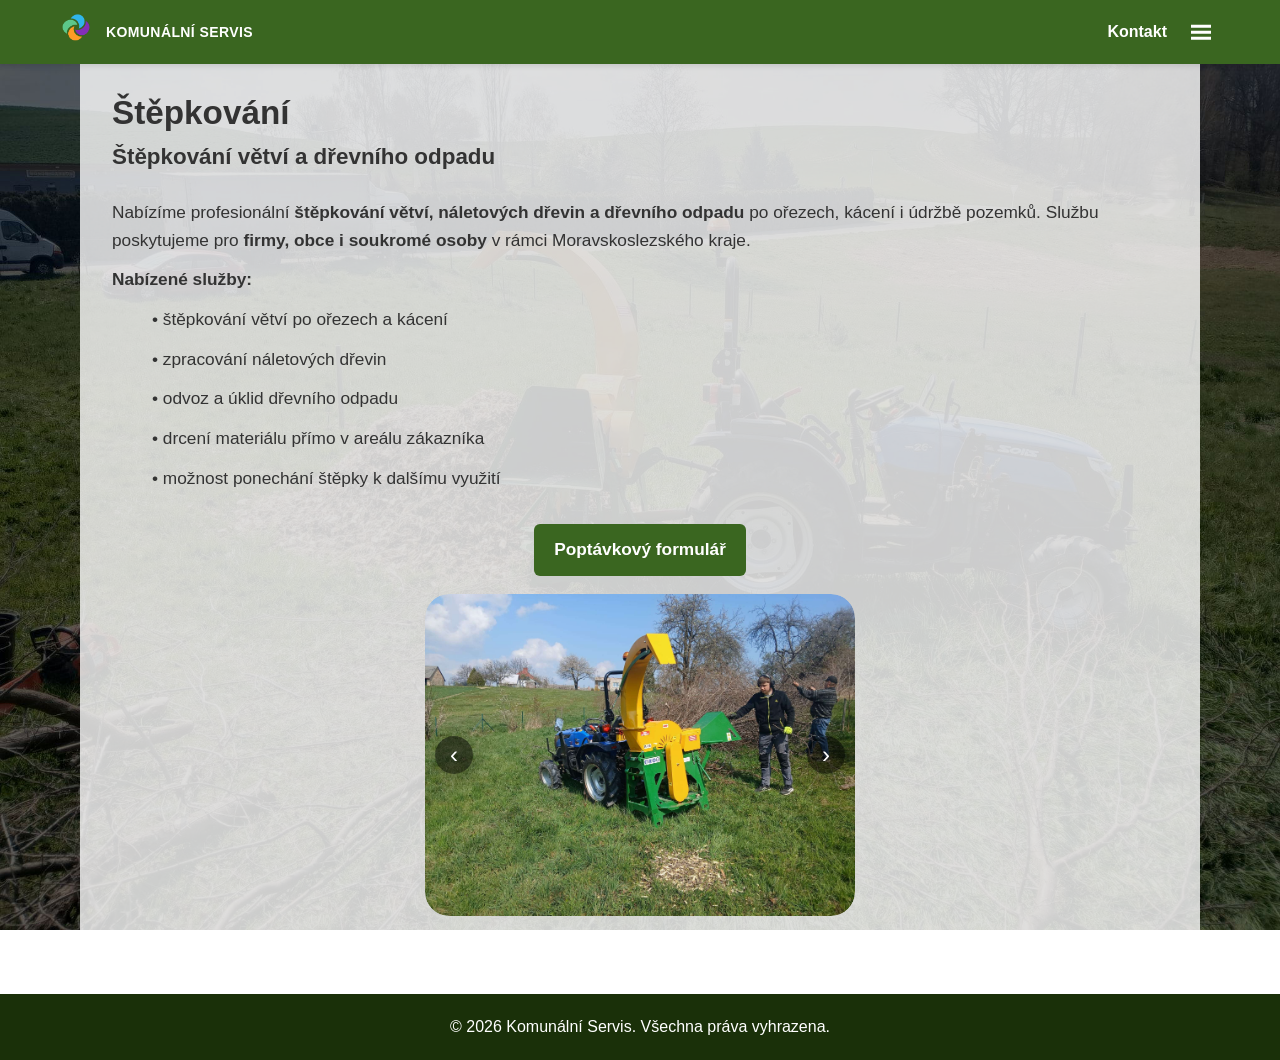
<file: prace/stepkovani.html>
﻿<!DOCTYPE html>
<html lang="cs">
<head>
    <!-- Google tag (gtag.js) -->
    <script async src="https://www.googletagmanager.com/gtag/js?id=G-T7KPS3735Z"></script>
    <script>
    window.dataLayer = window.dataLayer || [];
    function gtag(){dataLayer.push(arguments);}
    gtag('js', new Date());

    gtag('config', 'G-T7KPS3735Z');
    </script>
    
    <meta charset="UTF-8">
    <meta name="viewport" content="width=device-width, initial-scale=1.0">
    <title>Štěpkování - Komunální Servis</title>
    <link rel="stylesheet" href="../assets/styles.css">
    <link rel="icon" type="image/png" href="../assets/logo.png">
    <script src="../assets/adaptive-mobile-spacing.js" defer></script>
    <!-- POZNÁMKA: Detail služby „Štěpkování“ (popis činností a použití techniky). -->
    <style>
        .content-container p {
            font-size: 1.08em;
            margin-bottom: 12px;
        }

        .content-container h2 {
            font-size: 2.08em;
        }

        .stepkovani-gallery {
            position: relative;
            float: right;
            width: 470px;
            max-width: 100%;
            margin: 0 0 12px 24px;
            overflow: hidden;
            border-radius: 30px;
        }

        .stepkovani-gallery img {
            display: block;
            width: 100%;
            height: auto;
            border-radius: 30px;
            cursor: zoom-in;
        }

        .stepkovani-gallery-button {
            position: absolute;
            top: 50%;
            right: 14px;
            transform: translateY(-50%);
            width: 50px;
            height: 50px;
            border: none;
            border-radius: 50%;
            background: rgba(0, 0, 0, 0.52);
            color: #fff;
            font-size: 34px;
            line-height: 1;
            cursor: pointer;
            display: flex;
            align-items: center;
            justify-content: center;
            z-index: 2;
            box-shadow: 0 8px 20px rgba(0, 0, 0, 0.28);
            transition: background 0.2s ease, transform 0.2s ease;
        }

        .stepkovani-gallery-button-prev {
            left: 14px;
            right: auto;
        }

        .stepkovani-gallery-button:hover {
            background: rgba(0, 0, 0, 0.66);
            transform: translateY(-50%) scale(1.04);
        }

        .stepkovani-gallery-button-prev:hover {
            transform: translateY(-50%) scale(1.04);
        }

        .stepkovani-gallery-button:focus-visible {
            outline: 3px solid #ffffff;
            outline-offset: 3px;
        }

        @media (max-width: 1300px) and (min-width: 701px) {
            .stepkovani-content {
                display: flex;
                flex-direction: column;
            }

            .stepkovani-gallery {
                float: none;
                width: 100%;
                max-width: 430px;
                margin: 18px auto 0;
                border-radius: 24px;
                order: 20;
            }

            .stepkovani-clear {
                display: none;
            }

            .stepkovani-gallery img {
                border-radius: 24px;
            }

            .stepkovani-gallery-button {
                width: 38px;
                height: 38px;
                font-size: 24px;
                right: 10px;
            }

            .stepkovani-gallery-button-prev {
                left: 10px;
            }
        }

        @media (max-width: 700px) {
            body {
                background: none !important;
                background-color: #ffffff !important;
            }

            .desktop-float-image {
                display: none !important;
            }

            .stepkovani-content {
                display: flex;
                flex-direction: column;
            }

            .stepkovani-gallery {
                float: none;
                width: 100%;
                margin: 20px 0 0 0;
                border-radius: 10px;
                order: 20;
            }

            .stepkovani-clear {
                display: none;
            }

            .stepkovani-gallery img {
                border-radius: 10px;
            }

            .stepkovani-gallery-button {
                width: 64px;
                height: 64px;
                font-size: 44px;
            }

            .mobile-only-bg-image {
                display: block !important;
                width: 100%;
                margin: 20px 0;
                border-radius: 10px;
            }
        }


        .stepkovani-lightbox {
            display: none;
            position: fixed;
            inset: 0;
            background: rgba(0, 0, 0, 0.9);
            z-index: 10000;
            align-items: center;
            justify-content: center;
            padding: 20px;
        }

        .stepkovani-lightbox.open {
            display: flex;
        }

        .stepkovani-lightbox-image {
            max-width: min(92vw, 1200px);
            max-height: 82vh;
            width: auto;
            height: auto;
            border-radius: 10px;
            box-shadow: 0 10px 30px rgba(0, 0, 0, 0.45);
        }

        .stepkovani-lightbox-close,
        .stepkovani-lightbox-nav {
            position: absolute;
            border: none;
            color: #fff;
            cursor: pointer;
        }

        .stepkovani-lightbox-close {
            top: 14px;
            right: 14px;
            width: 44px;
            height: 44px;
            border-radius: 50%;
            background: rgba(255, 255, 255, 0.22);
            font-size: 22px;
        }

        .stepkovani-lightbox-nav {
            top: 50%;
            transform: translateY(-50%);
            width: 56px;
            height: 56px;
            border-radius: 50%;
            background: rgba(255, 255, 255, 0.22);
            font-size: 38px;
            display: flex;
            align-items: center;
            justify-content: center;
        }

        .stepkovani-lightbox-prev {
            left: 16px;
        }

        .stepkovani-lightbox-next {
            right: 16px;
        }

        @media (max-width: 700px) {
            .stepkovani-lightbox-nav {
                width: 48px;
                height: 48px;
                font-size: 32px;
            }
        }
    </style>
</head>
<body style="background: url('../assets/stepkovani_1.jpg') center center / cover no-repeat fixed;">
    <!-- HLAVIČKA: logo + navigace -->
    <header class="top-bar">
        <div class="container">
            <div class="logo-section">
                <div class="logo">
                    <a href="../index.html" aria-label="Hlavní stránka">
                        <img src="../assets/logo.png" alt="Logo" class="logo-img">
                    </a>
                </div>
                <h1 class="company-name"><a href="../index.html" style="color: inherit; text-decoration: none;">komunální servis</a></h1>
                <div class="header-phone">
                    <a href="tel:+420602504964" class="phone-number">Tel: 602 504 964</a>
                </div>
            </div>
            <a href="../contact.html" class="mobile-contact-btn">Kontakt</a>
            <button class="menu-toggle" aria-label="Otevřít menu" aria-expanded="false"></button>
            <nav class="navbar">
                <ul style="list-style: none; margin: 0; margin-right: 0; padding: 0; display: flex; align-items: center;">
                    <li><a href="../index.html#about-us" style="padding: 10px 15px; text-decoration: none; display: block;">O nás</a></li>
                    <li class="dropdown" style="position: relative;">
                        <a href="#" onclick="return false" style="padding: 10px 15px; text-decoration: none; display: flex; align-items: center; gap: 5px;">Práce <span style="font-size: 18px; opacity: 0.95; display: flex; align-items: center;">▾</span></a>
                        <ul class="dropdown-menu" style="margin: 0; padding: 0; list-style: none; display: flex; flex-direction: column; gap: 0;">
                            <li style="margin: 4px; padding: 0px;">
                                <a href="prace_s_malotraktorem.html" style="padding: 5px 15px; display: flex; justify-content: space-between; align-items: center; text-decoration: none; line-height: 1.2;">Práce s malotraktorem<span style="margin-left: 10px; font-weight: bold; font-size: 18px;">></span></a>
                            </li>
                            <li style="margin: 4px; padding: 0px;">
                                <a href="seceni_a_mulcovani.html" style="padding: 5px 15px; display: flex; justify-content: space-between; align-items: center; text-decoration: none; line-height: 1.2;">Sekání a mulčování<span style="margin-left: 10px; font-weight: bold; font-size: 18px;">></span></a>
                            </li>
                            <li style="margin: 4px; padding: 0px;">
                                <a href="rotovace_a_vertikutace.html" style="padding: 5px 15px; display: flex; justify-content: space-between; align-items: center; text-decoration: none; line-height: 1.2;">Rotovace a vertikutace<span style="margin-left: 10px; font-weight: bold; font-size: 18px;">></span></a>
                            </li>
                            <li style="margin: 4px; padding: 0px;">
                                <a href="stepkovani.html" style="padding: 5px 15px; display: flex; justify-content: space-between; align-items: center; text-decoration: none; line-height: 1.2;">Štěpkování<span style="margin-left: 10px; font-weight: bold; font-size: 18px;">></span></a>
                            </li>
                            <li style="margin: 4px; padding: 0px;">
                                <a href="zahradnicke_a_sadarske_prace.html" style="padding: 5px 15px; display: flex; justify-content: space-between; align-items: center; text-decoration: none; line-height: 1.2;">Zahradnické a sadařské práce<span style="margin-left: 10px; font-weight: bold; font-size: 18px;">></span></a>
                            </li>
                            <li style="margin: 4px; padding: 0px;">
                                <a href="malirske_prace.html" style="padding: 5px 15px; display: flex; justify-content: space-between; align-items: center; text-decoration: none; line-height: 1.2;">Malířské práce<span style="margin-left: 10px; font-weight: bold; font-size: 18px;">></span></a>
                            </li>
                        </ul>
                    </li>
                    <li class="dropdown" style="position: relative;">
                        <a href="#" onclick="return false" style="padding: 10px 15px; text-decoration: none; display: flex; align-items: center; gap: 5px;">Úklidy a údržba <span style="font-size: 18px; opacity: 0.95; display: flex; align-items: center;">▾</span></a>
                        <ul class="dropdown-menu" style="margin: 0; padding: 0; list-style: none; display: flex; flex-direction: column; gap: 0;">
                            <li style="margin: 4px; padding: 0px;">
                                <a href="uklidy_a_vyklizeni.html" style="padding: 5px 15px; display: flex; justify-content: space-between; align-items: center; text-decoration: none; line-height: 1.2;">Úklidy a vyklízení<span style="margin-left: 10px; font-weight: bold; font-size: 18px;">></span></a>
                            </li>
                            <li style="margin: 4px; padding: 0px;">
                                <a href="uklid_snehu.html" style="padding: 5px 15px; display: flex; justify-content: space-between; align-items: center; text-decoration: none; line-height: 1.2;">Úklid sněhu<span style="margin-left: 10px; font-weight: bold; font-size: 18px;">></span></a>
                            </li>
                            <li style="margin: 4px; padding: 0px;">
                                <a href="komplexni_udrzba_firemnich_arealu.html" style="padding: 5px 15px; display: flex; justify-content: space-between; align-items: center; text-decoration: none; line-height: 1.2;">Komplexní údržba firemních areálů<span style="margin-left: 10px; font-weight: bold; font-size: 18px;">></span></a>
                            </li>
                        </ul>
                    </li>
                    <li class="mobile-hide-contact"><a href="../contact.html" style="padding: 10px 15px; text-decoration: none; display: block;">Kontakt</a></li>
                </ul>

            </nav>
        </div>
    </header>

    <!-- HLAVNÍ OBSAH STRÁNKY -->
    <main>
        <section class="content-section" style="margin-top: 0; padding-top: 0; background: transparent;">
            <div class="content-container stepkovani-content" style="background: rgba(255, 255, 255, 0.80); padding: 28px 32px; border-radius: 5px;">
                <h2 style="font-weight: 700;">Štěpkování</h2>
                <p style="font-size: 1.4em; font-weight: bold;">Štěpkování větví a dřevního odpadu</p>
                <p></p>
                <div class="stepkovani-gallery" aria-label="Galerie štěpkování">
                    <img id="stepkovani-gallery-image" src="../assets/stepkovani_mobil.jpg" alt="Štěpkování">
                    <button class="stepkovani-gallery-button stepkovani-gallery-button-prev" id="stepkovani-gallery-prev" type="button" aria-label="Předchozí fotografie">‹</button>
                    <button class="stepkovani-gallery-button" id="stepkovani-gallery-next" type="button" aria-label="Další fotografie">›</button>
                </div>
                <p>Nabízíme profesionální <strong>štěpkování větví, náletových dřevin a dřevního odpadu</strong> po ořezech, kácení i údržbě pozemků. Službu poskytujeme pro <strong>firmy, obce i soukromé osoby</strong> v rámci Moravskoslezského kraje.</p>
                <p><strong>Nabízené služby:</strong></p>
                <p style="margin-left: 40px;">• štěpkování větví po ořezech a kácení</p>
                <p style="margin-left: 40px;">• zpracování náletových dřevin</p>
                <p style="margin-left: 40px;">• odvoz a úklid dřevního odpadu</p>
                <p style="margin-left: 40px;">• drcení materiálu přímo v areálu zákazníka</p>
                <p style="margin-left: 40px;">• možnost ponechání štěpky k dalšímu využití</p>
                <p style="margin-top: 20px; margin-bottom: 0; text-align: center;">
                    <a href="https://forms.office.com/r/ndNVtQugi9" target="_blank" rel="noopener noreferrer" style="display: inline-block; background-color: #3a6620; color: #ffffff; text-decoration: none; font-weight: 700; padding: 12px 20px; border-radius: 6px;">Poptávkový formulář</a>
                </p>
                <div class="stepkovani-clear" style="clear: both;"></div>
            </div>
        </section>
    </main>

    <div class="stepkovani-lightbox" id="stepkovani-lightbox" aria-hidden="true">
        <button class="stepkovani-lightbox-close" type="button" id="stepkovani-lightbox-close" aria-label="Zavřít galerii">✕</button>
        <button class="stepkovani-lightbox-nav stepkovani-lightbox-prev" type="button" id="stepkovani-lightbox-prev" aria-label="Předchozí fotka">‹</button>
        <img class="stepkovani-lightbox-image" id="stepkovani-lightbox-image" alt="">
        <button class="stepkovani-lightbox-nav stepkovani-lightbox-next" type="button" id="stepkovani-lightbox-next" aria-label="Další fotka">›</button>
    </div>

    <!-- PATIČKA -->
    <footer>
        <p>&copy; <span id="year"></span> Komunální Servis. Všechna práva vyhrazena.</p>
    </footer>

    <!-- SKRIPTY: menu a chování lišty -->
    <script>
        const stepkovaniGalleryImages = [
            {
                src: '../assets/stepkovani_mobil.jpg',
                alt: 'Štěpkování'
            },
            {
                src: '../assets/stepkovani_1_mobil.jpg',
                alt: 'Štěpkování - další fotografie'
            }
        ];

        const stepkovaniGalleryImage = document.getElementById('stepkovani-gallery-image');
        const stepkovaniGalleryPrev = document.getElementById('stepkovani-gallery-prev');
        const stepkovaniGalleryNext = document.getElementById('stepkovani-gallery-next');
        const stepkovaniLightbox = document.getElementById('stepkovani-lightbox');
        const stepkovaniLightboxImage = document.getElementById('stepkovani-lightbox-image');
        const stepkovaniLightboxClose = document.getElementById('stepkovani-lightbox-close');
        const stepkovaniLightboxPrev = document.getElementById('stepkovani-lightbox-prev');
        const stepkovaniLightboxNext = document.getElementById('stepkovani-lightbox-next');
        let stepkovaniGalleryIndex = 0;

        function updateStepkovaniGallery() {
            const currentImage = stepkovaniGalleryImages[stepkovaniGalleryIndex];
            stepkovaniGalleryImage.src = currentImage.src;
            stepkovaniGalleryImage.alt = currentImage.alt;
            if (stepkovaniLightboxImage) {
                stepkovaniLightboxImage.src = currentImage.src;
                stepkovaniLightboxImage.alt = currentImage.alt;
            }
        }

        function openStepkovaniLightbox() {
            if (!stepkovaniLightbox) return;
            updateStepkovaniGallery();
            stepkovaniLightbox.classList.add('open');
            stepkovaniLightbox.setAttribute('aria-hidden', 'false');
            document.body.style.overflow = 'hidden';
        }

        function closeStepkovaniLightbox() {
            if (!stepkovaniLightbox) return;
            stepkovaniLightbox.classList.remove('open');
            stepkovaniLightbox.setAttribute('aria-hidden', 'true');
            document.body.style.overflow = '';
        }

        function nextStepkovaniImage() {
            stepkovaniGalleryIndex = (stepkovaniGalleryIndex + 1) % stepkovaniGalleryImages.length;
            updateStepkovaniGallery();
        }

        function prevStepkovaniImage() {
            stepkovaniGalleryIndex = (stepkovaniGalleryIndex - 1 + stepkovaniGalleryImages.length) % stepkovaniGalleryImages.length;
            updateStepkovaniGallery();
        }

        if (stepkovaniGalleryImage) {
            stepkovaniGalleryPrev?.addEventListener('click', () => {
                prevStepkovaniImage();
            });

            stepkovaniGalleryNext.addEventListener('click', () => {
                nextStepkovaniImage();
            });

            stepkovaniGalleryImage.addEventListener('click', openStepkovaniLightbox);

            stepkovaniLightboxClose?.addEventListener('click', closeStepkovaniLightbox);
            stepkovaniLightboxPrev?.addEventListener('click', prevStepkovaniImage);
            stepkovaniLightboxNext?.addEventListener('click', nextStepkovaniImage);

            stepkovaniLightbox?.addEventListener('click', (event) => {
                if (event.target === stepkovaniLightbox) {
                    closeStepkovaniLightbox();
                }
            });

            document.addEventListener('keydown', (event) => {
                if (!stepkovaniLightbox?.classList.contains('open')) {
                    return;
                }

                if (event.key === 'Escape') {
                    closeStepkovaniLightbox();
                } else if (event.key === 'ArrowRight') {
                    nextStepkovaniImage();
                } else if (event.key === 'ArrowLeft') {
                    prevStepkovaniImage();
                }
            });
        }
        // POZNÁMKA: Sdílená logika pro menu a dropdown stavy.
        const topBar = document.querySelector('.top-bar');
        const menuToggle = document.querySelector('.menu-toggle');
        const navbar = document.querySelector('.navbar');
        const mobileQuery = window.matchMedia('(max-width: 1300px)');
        const dropdownItems = document.querySelectorAll('.dropdown');

        if (menuToggle && navbar) {
            menuToggle.addEventListener('click', () => {
                const isOpen = navbar.classList.toggle('mobile-open');
                menuToggle.setAttribute('aria-expanded', isOpen ? 'true' : 'false');

                if (!isOpen) {
                    dropdownItems.forEach((item) => item.classList.remove('mobile-open'));
                }
            });
        }

        // Zavření menu při kliknutí vedle
        document.addEventListener('click', (event) => {
            if (!mobileQuery.matches) return;
            
            const isClickInsideNavbar = navbar && navbar.contains(event.target);
            const isClickOnMenuToggle = menuToggle && menuToggle.contains(event.target);
            
            if (!isClickInsideNavbar && !isClickOnMenuToggle && navbar?.classList.contains('mobile-open')) {
                navbar.classList.remove('mobile-open');
                if (menuToggle) menuToggle.setAttribute('aria-expanded', 'false');
                dropdownItems.forEach((item) => item.classList.remove('mobile-open'));
            }
        });

        dropdownItems.forEach((item) => {
            const trigger = item.querySelector('a');
            if (!trigger) return;

            trigger.addEventListener('click', (event) => {
                if (!mobileQuery.matches) return;
                event.preventDefault();

                const wasOpen = item.classList.contains('mobile-open');
                dropdownItems.forEach((dropdown) => dropdown.classList.remove('mobile-open'));

                if (!wasOpen) {
                    item.classList.add('mobile-open');
                }
            });
        });

        window.addEventListener('resize', () => {
            if (!mobileQuery.matches) {
                navbar?.classList.remove('mobile-open');
                menuToggle?.setAttribute('aria-expanded', 'false');
                dropdownItems.forEach((item) => item.classList.remove('mobile-open'));
            }
        });

        function updateHeaderTransparency() {
            if (window.scrollY > 5) {
                topBar.classList.add('scrolled');
            } else {
                topBar.classList.remove('scrolled');
            }
        }

        window.addEventListener('scroll', updateHeaderTransparency);
        updateHeaderTransparency();

        document.getElementById('year').textContent = new Date().getFullYear();
    </script>
</body>
</html>
</file>
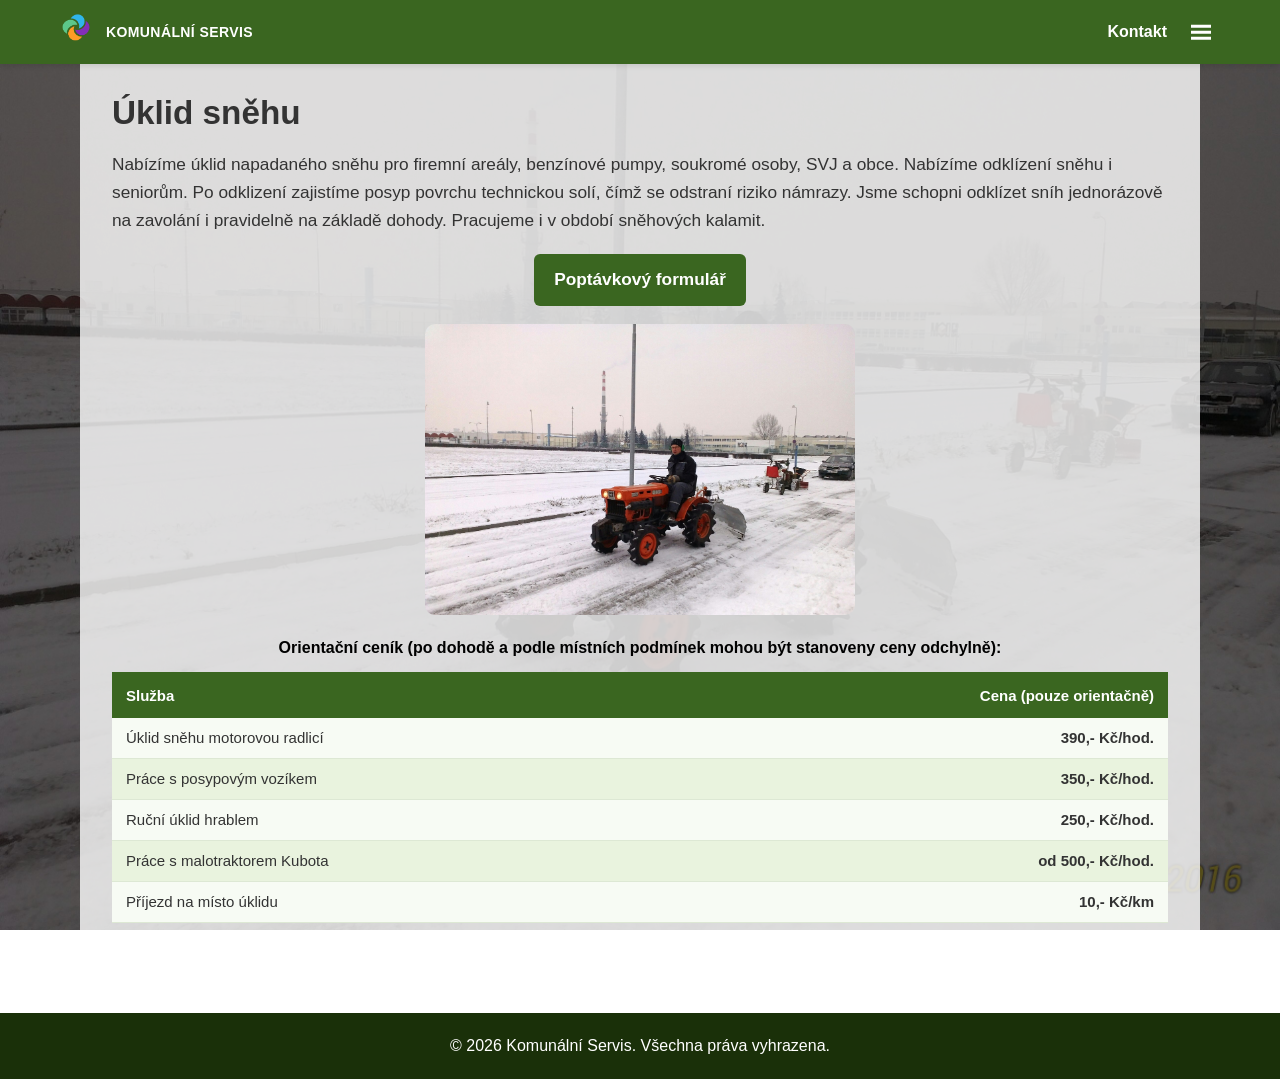
<file: prace/uklid_snehu.html>
﻿<!DOCTYPE html>
<html lang="cs">
<head>
    <!-- Google tag (gtag.js) -->
    <script async src="https://www.googletagmanager.com/gtag/js?id=G-T7KPS3735Z"></script>
    <script>
    window.dataLayer = window.dataLayer || [];
    function gtag(){dataLayer.push(arguments);}
    gtag('js', new Date());

    gtag('config', 'G-T7KPS3735Z');
    </script>
    
    <meta charset="UTF-8">
    <meta name="viewport" content="width=device-width, initial-scale=1.0">
    <title>Úklid sněhu - Komunální Servis</title>
    <link rel="stylesheet" href="../assets/styles.css">
    <link rel="icon" type="image/png" href="../assets/logo.png">
    <script src="../assets/adaptive-mobile-spacing.js" defer></script>
    <!-- POZNÁMKA: Detail služby „Úklid sněhu“ (popis + orientační ceník v tabulce). -->
    <style>
        .budget-table {
            width: 100%;
            border-collapse: collapse;
            margin-top: 10px;
            font-size: 15px;
        }
        .budget-table thead tr:first-child th {
            background-color: #00000000;
            color: #000000;
            padding: 10px 14px;
            text-align: center;
            font-size: 16px;
            border-bottom: 4px solid #ffffff00;
        }
        .budget-table thead tr:nth-child(2) th {
            background-color: #3a6620;
            color: #ffffff;
            padding: 10px 14px;
            text-align: left;
            font-size: 15px;
        }
        .budget-table thead tr:nth-child(2) th:last-child {
            text-align: right;
        }
        .budget-table td {
            padding: 8px 14px;
            border-bottom: 1px solid #dde8d4;
        }
        .budget-table td:last-child {
            text-align: right;
            white-space: nowrap;
            font-weight: 600;
        }
        .budget-table tbody tr {
            background-color: #f7fbf4;
        }

        .budget-table tbody tr:nth-child(even) {
            background-color: #e9f3de;
        }

        .content-container p {
            font-size: 1.08em;
            margin-bottom: 12px;
        }

        .content-container h2 {
            font-size: 2.08em;
        }

        .tablet-only-image {
            display: none;
        }

        @media (max-width: 700px) {
            body {
                background: none !important;
                background-color: #ffffff !important;
            }

            .desktop-float-image {
                display: none !important;
            }

            .mobile-only-bg-image {
                display: block !important;
                width: 100%;
                margin: 20px 0;
                border-radius: 10px;
            }
        }

        @media (max-width: 1300px) and (min-width: 701px) {
            .desktop-float-image {
                display: none !important;
            }

            .tablet-only-image {
                display: block !important;
                width: 100%;
                max-width: 430px;
                margin: 18px auto 0;
                border-radius: 10px;
            }
        }
    </style>
</head>
<body style="background: url('../assets/uklid_snehu.jpg') center center / cover no-repeat fixed;">
    <!-- HLAVIČKA: logo + navigace -->
    <header class="top-bar">
        <div class="container">
            <div class="logo-section">
                <div class="logo">
                    <a href="../index.html" aria-label="Hlavní stránka">
                        <img src="../assets/logo.png" alt="Logo" class="logo-img">
                    </a>
                </div>
                <h1 class="company-name"><a href="../index.html" style="color: inherit; text-decoration: none;">komunální servis</a></h1>
                <div class="header-phone">
                    <a href="tel:+420602504964" class="phone-number">Tel: 602 504 964</a>
                </div>
            </div>
            <a href="../contact.html" class="mobile-contact-btn">Kontakt</a>
            <button class="menu-toggle" aria-label="Otevřít menu" aria-expanded="false"></button>
            <nav class="navbar">
                <ul style="list-style: none; margin: 0; margin-right: 0; padding: 0; display: flex; align-items: center;">
                    <li><a href="../index.html#about-us" style="padding: 10px 15px; text-decoration: none; display: block;">O nás</a></li>
                    <li class="dropdown" style="position: relative;">
                        <a href="#" onclick="return false" style="padding: 10px 15px; text-decoration: none; display: flex; align-items: center; gap: 5px;">Práce <span style="font-size: 18px; opacity: 0.95; display: flex; align-items: center;">▾</span></a>
                        <!-- Submenu s nulovými mezerami -->
                        <ul class="dropdown-menu" style="margin: 0; padding: 0; list-style: none; display: flex; flex-direction: column; gap: 0;">
                            <li style="margin: 4px; padding: 0px;">
                                <a href="prace_s_malotraktorem.html" style="padding: 5px 15px; display: flex; justify-content: space-between; align-items: center; text-decoration: none; line-height: 1.2;">Práce s malotraktorem<span style="margin-left: 10px; font-weight: bold; font-size: 18px;">></span></a>
                            </li>
                            <li style="margin: 4px; padding: 0px;">
                                <a href="seceni_a_mulcovani.html" style="padding: 5px 15px; display: flex; justify-content: space-between; align-items: center; text-decoration: none; line-height: 1.2;">Sekání a mulčování<span style="margin-left: 10px; font-weight: bold; font-size: 18px;">></span></a>
                            </li>
                            <li style="margin: 4px; padding: 0px;">
                                <a href="rotovace_a_vertikutace.html" style="padding: 5px 15px; display: flex; justify-content: space-between; align-items: center; text-decoration: none; line-height: 1.2;">Rotovace a vertikutace<span style="margin-left: 10px; font-weight: bold; font-size: 18px;">></span></a>
                            </li>
                            <li style="margin: 4px; padding: 0px;">
                                <a href="stepkovani.html" style="padding: 5px 15px; display: flex; justify-content: space-between; align-items: center; text-decoration: none; line-height: 1.2;">Štěpkování<span style="margin-left: 10px; font-weight: bold; font-size: 18px;">></span></a>
                            </li>
                            <li style="margin: 4px; padding: 0px;">
                                <a href="zahradnicke_a_sadarske_prace.html" style="padding: 5px 15px; display: flex; justify-content: space-between; align-items: center; text-decoration: none; line-height: 1.2;">Zahradnické a sadařské práce<span style="margin-left: 10px; font-weight: bold; font-size: 18px;">></span></a>
                            </li>
                            <li style="margin: 4px; padding: 0px;">
                                <a href="malirske_prace.html" style="padding: 5px 15px; display: flex; justify-content: space-between; align-items: center; text-decoration: none; line-height: 1.2;">Malířské práce<span style="margin-left: 10px; font-weight: bold; font-size: 18px;">></span></a>
                            </li>
                        </ul>
                    </li>
                    <li class="dropdown" style="position: relative;">
                        <a href="#" onclick="return false" style="padding: 10px 15px; text-decoration: none; display: flex; align-items: center; gap: 5px;">Úklidy a údržba <span style="font-size: 18px; opacity: 0.95; display: flex; align-items: center;">▾</span></a>
                        <!-- Submenu s nulovými mezerami -->
                        <ul class="dropdown-menu" style="margin: 0; padding: 0; list-style: none; display: flex; flex-direction: column; gap: 0;">
                            <li style="margin: 4px; padding: 0px;">
                                <a href="uklidy_a_vyklizeni.html" style="padding: 5px 15px; display: flex; justify-content: space-between; align-items: center; text-decoration: none; line-height: 1.2;">Úklidy a vyklízení<span style="margin-left: 10px; font-weight: bold; font-size: 18px;">></span></a>
                            </li>
                            <li style="margin: 4px; padding: 0px;">
                                <a href="uklid_snehu.html" style="padding: 5px 15px; display: flex; justify-content: space-between; align-items: center; text-decoration: none; line-height: 1.2;">Úklid sněhu<span style="margin-left: 10px; font-weight: bold; font-size: 18px;">></span></a>
                            </li>
                            <li style="margin: 4px; padding: 0px;">
                                <a href="komplexni_udrzba_firemnich_arealu.html" style="padding: 5px 15px; display: flex; justify-content: space-between; align-items: center; text-decoration: none; line-height: 1.2;">Komplexní údržba firemních areálů<span style="margin-left: 10px; font-weight: bold; font-size: 18px;">></span></a>
                            </li>
                        </ul>
                    </li>
                    <li class="mobile-hide-contact"><a href="../contact.html" style="padding: 10px 15px; text-decoration: none; display: block;">Kontakt</a></li>
                </ul>

            </nav>
        </div>
    </header>

    <!-- HLAVNÍ OBSAH STRÁNKY -->
    <main>
        <section class="content-section" style="margin-top: 0; padding-top: 0; background: transparent;">
            <div class="content-container" style="background: rgba(255, 255, 255, 0.80); padding: 28px 32px; border-radius: 5px;">
                <h2 style="font-weight: 700;">Úklid sněhu</h2>

                <img class="desktop-float-image" src="../assets/uklid_snehu.jpg" alt="Úklid sněhu" style="float: right; width: 430px; margin-left: 20px; margin-bottom: 8px; border-radius: 30px;">
                <p></p>
                <p>Nabízíme úklid napadaného sněhu pro firemní areály, benzínové pumpy, soukromé osoby, SVJ a  obce. Nabízíme odklízení sněhu i  seniorům. Po odklizení zajistíme posyp povrchu technickou solí, čímž se odstraní riziko námrazy. Jsme schopni odklízet sníh  jednorázově na zavolání i pravidelně na základě dohody.  Pracujeme i v období sněhových kalamit.</p>
                <p style="margin-top: 20px; margin-bottom: 0; text-align: center;">
                    <a href="https://forms.office.com/r/ndNVtQugi9" target="_blank" rel="noopener noreferrer" style="display: inline-block; background-color: #3a6620; color: #ffffff; text-decoration: none; font-weight: 700; padding: 12px 20px; border-radius: 6px;">Poptávkový formulář</a>
                </p>
                <img class="tablet-only-image gallery-hidden-image" src="../assets/uklid_snehu_mobil.jpg" alt="Úklid sněhu">
                <img class="mobile-only-bg-image tablet-hide-image" src="../assets/uklid_snehu_mobil.jpg" alt="Úklid sněhu" style="display: none;">
                <table class="budget-table">
                    <thead>
                        <tr>
                            <th colspan="2">Orientační ceník (po dohodě a podle místních podmínek mohou být stanoveny ceny odchylně):</th>
                        </tr>
                        <tr>
                            <th>Služba</th>
                            <th>Cena (pouze orientačně)</th>
                        </tr>
                    </thead>
                    <tbody>
                        <tr><td>Úklid sněhu motorovou radlicí</td><td>390,- Kč/hod.</td></tr>
                        <tr><td>Práce s posypovým vozíkem</td><td>350,- Kč/hod.</td></tr>
                        <tr><td>Ruční úklid hrablem</td><td>250,- Kč/hod.</td></tr>
                        <tr><td>Práce s malotraktorem Kubota</td><td>od 500,- Kč/hod.</td></tr>
                        <tr><td>Příjezd na místo úklidu</td><td>10,- Kč/km</td></tr>
                    </tbody>
                </table>
                
                <p></p>
            </div>
        </section>
    </main>

    <!-- PATIČKA -->
    <footer>
        <p>&copy; <span id="year"></span> Komunální Servis. Všechna práva vyhrazena.</p>
    </footer>
    <script src="../assets/mobile-gallery.js" defer></script>

    <!-- SKRIPTY: menu a chování lišty -->
    <script>
        // POZNÁMKA: Sdílený skript hlavičky, dropdown menu a aktualizace roku.
        const topBar = document.querySelector('.top-bar');
        const menuToggle = document.querySelector('.menu-toggle');
        const navbar = document.querySelector('.navbar');
        const mobileQuery = window.matchMedia('(max-width: 1300px)');
        const dropdownItems = document.querySelectorAll('.dropdown');

        if (menuToggle && navbar) {
            menuToggle.addEventListener('click', () => {
                const isOpen = navbar.classList.toggle('mobile-open');
                menuToggle.setAttribute('aria-expanded', isOpen ? 'true' : 'false');

                if (!isOpen) {
                    dropdownItems.forEach((item) => item.classList.remove('mobile-open'));
                }
            });
        }

        // Zavření menu při kliknutí vedle
        document.addEventListener('click', (event) => {
            if (!mobileQuery.matches) return;
            
            const isClickInsideNavbar = navbar && navbar.contains(event.target);
            const isClickOnMenuToggle = menuToggle && menuToggle.contains(event.target);
            
            if (!isClickInsideNavbar && !isClickOnMenuToggle && navbar?.classList.contains('mobile-open')) {
                navbar.classList.remove('mobile-open');
                if (menuToggle) menuToggle.setAttribute('aria-expanded', 'false');
                dropdownItems.forEach((item) => item.classList.remove('mobile-open'));
            }
        });

        dropdownItems.forEach((item) => {
            const trigger = item.querySelector('a');
            if (!trigger) return;

            trigger.addEventListener('click', (event) => {
                if (!mobileQuery.matches) return;
                event.preventDefault();

                const wasOpen = item.classList.contains('mobile-open');
                dropdownItems.forEach((dropdown) => dropdown.classList.remove('mobile-open'));

                if (!wasOpen) {
                    item.classList.add('mobile-open');
                }
            });
        });

        window.addEventListener('resize', () => {
            if (!mobileQuery.matches) {
                navbar?.classList.remove('mobile-open');
                menuToggle?.setAttribute('aria-expanded', 'false');
                dropdownItems.forEach((item) => item.classList.remove('mobile-open'));
            }
        });

        function updateHeaderTransparency() {
            if (window.scrollY > 5) {
                topBar.classList.add('scrolled');
            } else {
                topBar.classList.remove('scrolled');
            }
        }

        // Lišta: nahoře plná, po scrollu průhlednější
        window.addEventListener('scroll', updateHeaderTransparency);
        updateHeaderTransparency();

        // Automatické nastavení aktuálního roku
        document.getElementById('year').textContent = new Date().getFullYear();
    </script>
</body>
</html>
</file>
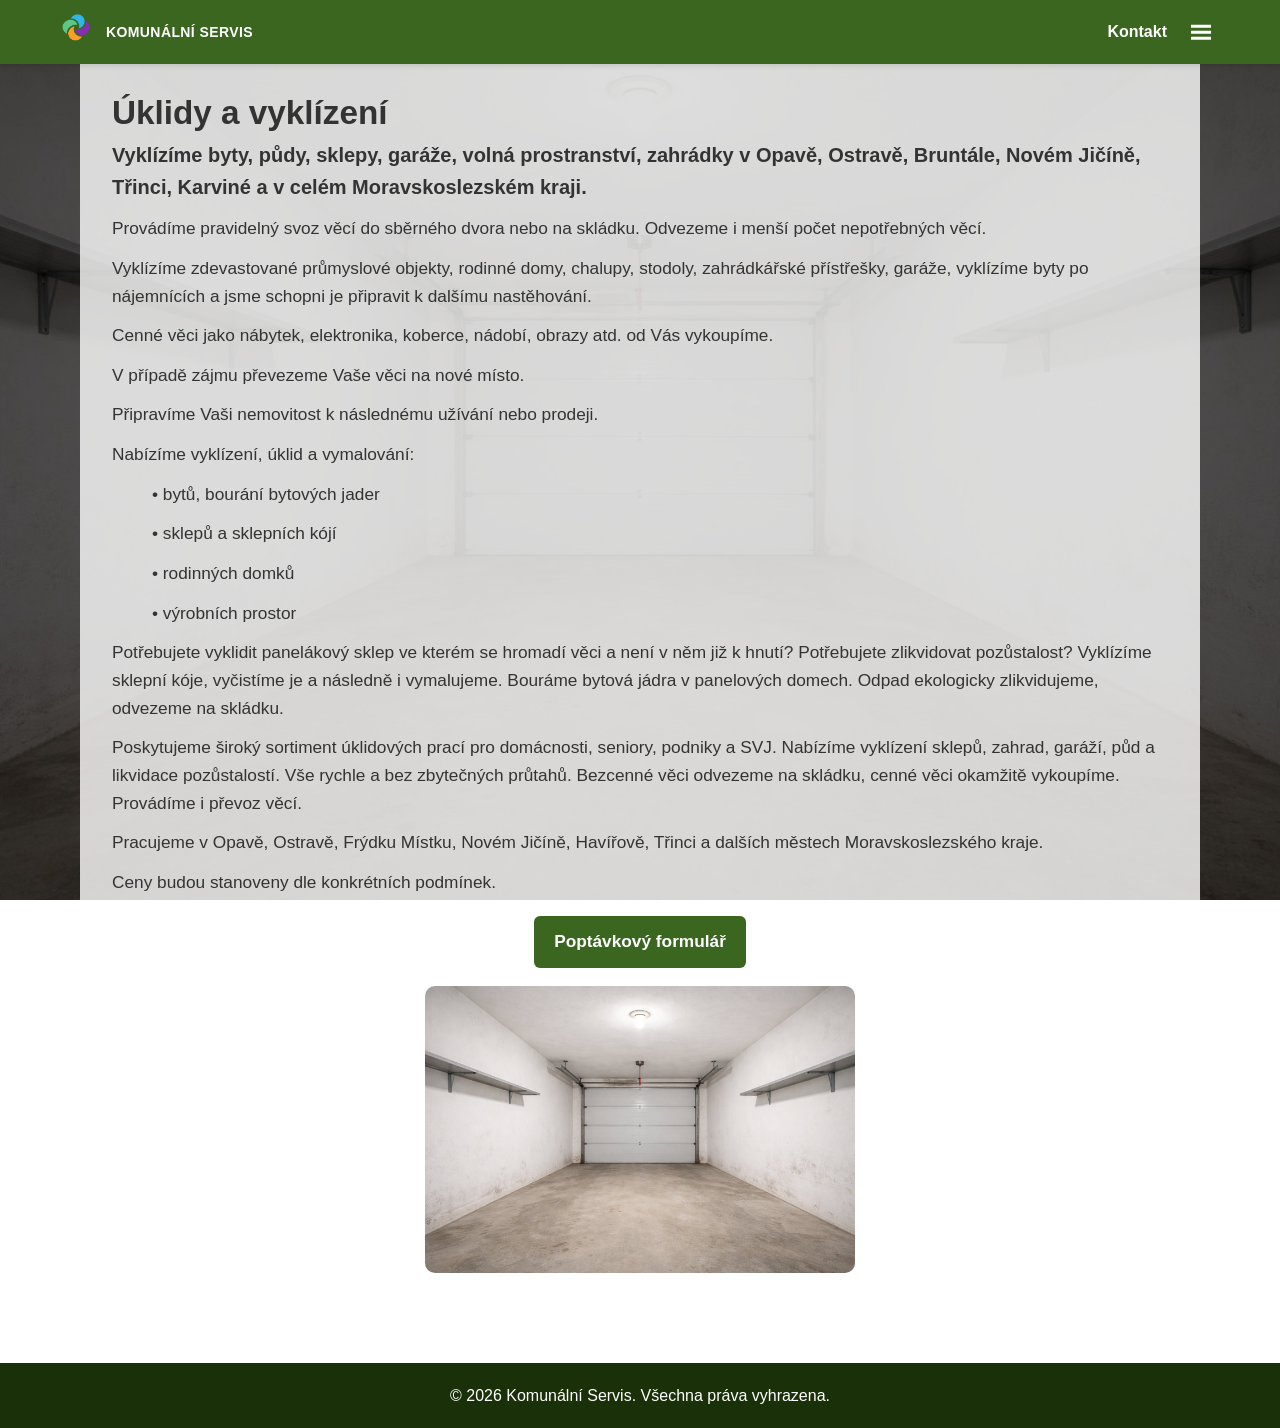
<file: prace/uklidy_a_vyklizeni.html>
﻿<!DOCTYPE html>
<html lang="cs">
<head>
    <!-- Google tag (gtag.js) -->
    <script async src="https://www.googletagmanager.com/gtag/js?id=G-T7KPS3735Z"></script>
    <script>
    window.dataLayer = window.dataLayer || [];
    function gtag(){dataLayer.push(arguments);}
    gtag('js', new Date());

    gtag('config', 'G-T7KPS3735Z');
    </script>
    
    <meta charset="UTF-8">
    <meta name="viewport" content="width=device-width, initial-scale=1.0">
    <title>Úklidy a vyklízení - Komunální Servis</title>
    <link rel="stylesheet" href="../assets/styles.css">
    <link rel="icon" type="image/png" href="../assets/logo.png">
    <script src="../assets/adaptive-mobile-spacing.js" defer></script>
    <!-- POZNÁMKA: Detail služby „Úklidy a vyklízení“ (seznam typů prací + doplňující popis). -->
    <style>
        .content-container p {
            font-size: 1.08em;
            margin-bottom: 12px;
        }

        .content-container h2 {
            font-size: 2.08em;
        }

        .tablet-only-image {
            display: none;
        }

        @media (max-width: 700px) {
            body {
                background: none !important;
                background-color: #ffffff !important;
            }

            .desktop-float-image {
                display: none !important;
            }

            .mobile-only-bg-image {
                display: block !important;
                width: 100%;
                margin: 20px 0;
                border-radius: 10px;
            }
        }

        @media (max-width: 1300px) and (min-width: 701px) {
            .desktop-float-image {
                display: none !important;
            }

            .tablet-only-image {
                display: block !important;
                width: 100%;
                max-width: 430px;
                margin: 18px auto 0;
                border-radius: 10px;
            }
        }
    </style>
</head>
<body style="background: url('../assets/uklidy_a_vyklizeni.jpg') center center / cover no-repeat fixed;">
    <!-- HLAVIČKA: logo + navigace -->
    <header class="top-bar">
        <div class="container">
            <div class="logo-section">
                <div class="logo">
                    <a href="../index.html" aria-label="Hlavní stránka">
                        <img src="../assets/logo.png" alt="Logo" class="logo-img">
                    </a>
                </div>
                <h1 class="company-name"><a href="../index.html" style="color: inherit; text-decoration: none;">komunální servis</a></h1>
                <div class="header-phone">
                    <a href="tel:+420602504964" class="phone-number">Tel: 602 504 964</a>
                </div>
            </div>
            <a href="../contact.html" class="mobile-contact-btn">Kontakt</a>
            <button class="menu-toggle" aria-label="Otevřít menu" aria-expanded="false"></button>
            <nav class="navbar">
                <ul style="list-style: none; margin: 0; margin-right: 0; padding: 0; display: flex; align-items: center;">
                    <li><a href="../index.html#about-us" style="padding: 10px 15px; text-decoration: none; display: block;">O nás</a></li>
                    <li class="dropdown" style="position: relative;">
                        <a href="#" onclick="return false" style="padding: 10px 15px; text-decoration: none; display: flex; align-items: center; gap: 5px;">Práce <span style="font-size: 18px; opacity: 0.95; display: flex; align-items: center;">▾</span></a>
                        <!-- Submenu s nulovými mezerami -->
                        <ul class="dropdown-menu" style="margin: 0; padding: 0; list-style: none; display: flex; flex-direction: column; gap: 0;">
                            <li style="margin: 4px; padding: 0px;">
                                <a href="prace_s_malotraktorem.html" style="padding: 5px 15px; display: flex; justify-content: space-between; align-items: center; text-decoration: none; line-height: 1.2;">Práce s malotraktorem<span style="margin-left: 10px; font-weight: bold; font-size: 18px;">></span></a>
                            </li>
                            <li style="margin: 4px; padding: 0px;">
                                <a href="seceni_a_mulcovani.html" style="padding: 5px 15px; display: flex; justify-content: space-between; align-items: center; text-decoration: none; line-height: 1.2;">Sekání a mulčování<span style="margin-left: 10px; font-weight: bold; font-size: 18px;">></span></a>
                            </li>
                            <li style="margin: 4px; padding: 0px;">
                                <a href="rotovace_a_vertikutace.html" style="padding: 5px 15px; display: flex; justify-content: space-between; align-items: center; text-decoration: none; line-height: 1.2;">Rotovace a vertikutace<span style="margin-left: 10px; font-weight: bold; font-size: 18px;">></span></a>
                            </li>
                            <li style="margin: 4px; padding: 0px;">
                                <a href="stepkovani.html" style="padding: 5px 15px; display: flex; justify-content: space-between; align-items: center; text-decoration: none; line-height: 1.2;">Štěpkování<span style="margin-left: 10px; font-weight: bold; font-size: 18px;">></span></a>
                            </li>
                            <li style="margin: 4px; padding: 0px;">
                                <a href="zahradnicke_a_sadarske_prace.html" style="padding: 5px 15px; display: flex; justify-content: space-between; align-items: center; text-decoration: none; line-height: 1.2;">Zahradnické a sadařské práce<span style="margin-left: 10px; font-weight: bold; font-size: 18px;">></span></a>
                            </li>
                            <li style="margin: 4px; padding: 0px;">
                                <a href="malirske_prace.html" style="padding: 5px 15px; display: flex; justify-content: space-between; align-items: center; text-decoration: none; line-height: 1.2;">Malířské práce<span style="margin-left: 10px; font-weight: bold; font-size: 18px;">></span></a>
                            </li>
                        </ul>
                    </li>
                    <li class="dropdown" style="position: relative;">
                        <a href="#" onclick="return false" style="padding: 10px 15px; text-decoration: none; display: flex; align-items: center; gap: 5px;">Úklidy a údržba <span style="font-size: 18px; opacity: 0.95; display: flex; align-items: center;">▾</span></a>
                        <!-- Submenu s nulovými mezerami -->
                        <ul class="dropdown-menu" style="margin: 0; padding: 0; list-style: none; display: flex; flex-direction: column; gap: 0;">
                            <li style="margin: 4px; padding: 0px;">
                                <a href="uklidy_a_vyklizeni.html" style="padding: 5px 15px; display: flex; justify-content: space-between; align-items: center; text-decoration: none; line-height: 1.2;">Úklidy a vyklízení<span style="margin-left: 10px; font-weight: bold; font-size: 18px;">></span></a>
                            </li>
                            <li style="margin: 4px; padding: 0px;">
                                <a href="uklid_snehu.html" style="padding: 5px 15px; display: flex; justify-content: space-between; align-items: center; text-decoration: none; line-height: 1.2;">Úklid sněhu<span style="margin-left: 10px; font-weight: bold; font-size: 18px;">></span></a>
                            </li>
                            <li style="margin: 4px; padding: 0px;">
                                <a href="komplexni_udrzba_firemnich_arealu.html" style="padding: 5px 15px; display: flex; justify-content: space-between; align-items: center; text-decoration: none; line-height: 1.2;">Komplexní údržba firemních areálů<span style="margin-left: 10px; font-weight: bold; font-size: 18px;">></span></a>
                            </li>
                        </ul>
                    </li>
                    <li class="mobile-hide-contact"><a href="../contact.html" style="padding: 10px 15px; text-decoration: none; display: block;">Kontakt</a></li>
                </ul>

            </nav>
        </div>
    </header>

    <!-- HLAVNÍ OBSAH STRÁNKY -->
    <main>
        <section class="content-section" style="margin-top: 0; padding-top: 0; background: transparent;">
            <div class="content-container" style="background: rgba(255, 255, 255, 0.80); padding: 28px 32px; border-radius: 5px;">
                <h2 style="font-weight: 700;">Úklidy a vyklízení</h2>

                <img class="desktop-float-image" src="../assets/uklidy_a_vyklizeni.jpg" alt="Úklidy a vyklízení" style="float: right; width: 430px; margin-left: 20px; margin-bottom: 8px; border-radius: 30px;">
                <p style="font-weight: bold; font-size: 20px;">Vyklízíme byty, půdy, sklepy, garáže, volná prostranství, zahrádky v Opavě, Ostravě, Bruntále, Novém Jičíně, Třinci, Karviné a v celém Moravskoslezském kraji.</p>
                <p></p>
                <p>Provádíme pravidelný svoz věcí do sběrného dvora nebo na skládku. Odvezeme i menší počet nepotřebných věcí.</p>
                <p>Vyklízíme zdevastované průmyslové objekty, rodinné domy, chalupy, stodoly, zahrádkářské přístřešky, garáže, vyklízíme byty po nájemnících a jsme schopni je připravit k dalšímu nastěhování.</p>
                <p>Cenné věci jako nábytek, elektronika, koberce, nádobí, obrazy atd. od Vás vykoupíme.</p>
                <p>V případě zájmu převezeme Vaše věci na nové místo.</p>
                <p>Připravíme Vaši nemovitost k následnému užívání nebo prodeji.</p>
                <p>Nabízíme vyklízení, úklid a vymalování:</p>
                <p style="margin-left: 40px;">    • bytů, bourání bytových jader</p>
                <p style="margin-left: 40px;">    •	sklepů a sklepních kójí</p>
                <p style="margin-left: 40px;">    • rodinných domků</p>
                <p style="margin-left: 40px;">    •	výrobních prostor</p>
                <p>Potřebujete vyklidit panelákový sklep ve kterém se hromadí věci a není v něm již k hnutí?  Potřebujete zlikvidovat pozůstalost? Vyklízíme sklepní kóje, vyčistíme je a následně i vymalujeme. Bouráme bytová jádra v panelových domech. Odpad ekologicky zlikvidujeme, odvezeme na skládku.</p>
                <p>Poskytujeme široký sortiment úklidových prací pro domácnosti, seniory, podniky a SVJ. Nabízíme vyklízení sklepů, zahrad, garáží, půd a likvidace pozůstalostí. Vše rychle a bez zbytečných průtahů. Bezcenné věci odvezeme na skládku, cenné věci okamžitě vykoupíme. Provádíme i převoz věcí.</p>
                <p>Pracujeme v Opavě, Ostravě, Frýdku Místku, Novém Jičíně, Havířově, Třinci a dalších městech Moravskoslezského kraje.</p>
                <p>Ceny budou stanoveny dle konkrétních podmínek.</p>
                <p style="margin-top: 20px; margin-bottom: 0; text-align: center;">
                    <a href="https://forms.office.com/r/ndNVtQugi9" target="_blank" rel="noopener noreferrer" style="display: inline-block; background-color: #3a6620; color: #ffffff; text-decoration: none; font-weight: 700; padding: 12px 20px; border-radius: 6px;">Poptávkový formulář</a>
                </p>
                <img class="tablet-only-image gallery-hidden-image" src="../assets/uklidy_a_vyklizeni_mobil.jpg" alt="Úklidy a vyklízení">
                <img class="mobile-only-bg-image tablet-hide-image" src="../assets/uklidy_a_vyklizeni_mobil.jpg" alt="Úklidy a vyklízení" style="display: none;">
                <p></p>
            </div>
        </section>
    </main>

    <!-- PATIČKA -->
    <footer>
        <p>&copy; <span id="year"></span> Komunální Servis. Všechna práva vyhrazena.</p>
    </footer>
    <script src="../assets/mobile-gallery.js" defer></script>

    <!-- SKRIPTY: menu a chování lišty -->
    <script>
        // POZNÁMKA: Sdílené ovládání mobilního/tabletového menu.
        const topBar = document.querySelector('.top-bar');
        const menuToggle = document.querySelector('.menu-toggle');
        const navbar = document.querySelector('.navbar');
        const mobileQuery = window.matchMedia('(max-width: 1300px)');
        const dropdownItems = document.querySelectorAll('.dropdown');

        if (menuToggle && navbar) {
            menuToggle.addEventListener('click', () => {
                const isOpen = navbar.classList.toggle('mobile-open');
                menuToggle.setAttribute('aria-expanded', isOpen ? 'true' : 'false');

                if (!isOpen) {
                    dropdownItems.forEach((item) => item.classList.remove('mobile-open'));
                }
            });
        }

        // Zavření menu při kliknutí vedle
        document.addEventListener('click', (event) => {
            if (!mobileQuery.matches) return;
            
            const isClickInsideNavbar = navbar && navbar.contains(event.target);
            const isClickOnMenuToggle = menuToggle && menuToggle.contains(event.target);
            
            if (!isClickInsideNavbar && !isClickOnMenuToggle && navbar?.classList.contains('mobile-open')) {
                navbar.classList.remove('mobile-open');
                if (menuToggle) menuToggle.setAttribute('aria-expanded', 'false');
                dropdownItems.forEach((item) => item.classList.remove('mobile-open'));
            }
        });

        dropdownItems.forEach((item) => {
            const trigger = item.querySelector('a');
            if (!trigger) return;

            trigger.addEventListener('click', (event) => {
                if (!mobileQuery.matches) return;
                event.preventDefault();

                const wasOpen = item.classList.contains('mobile-open');
                dropdownItems.forEach((dropdown) => dropdown.classList.remove('mobile-open'));

                if (!wasOpen) {
                    item.classList.add('mobile-open');
                }
            });
        });

        window.addEventListener('resize', () => {
            if (!mobileQuery.matches) {
                navbar?.classList.remove('mobile-open');
                menuToggle?.setAttribute('aria-expanded', 'false');
                dropdownItems.forEach((item) => item.classList.remove('mobile-open'));
            }
        });

        function updateHeaderTransparency() {
            if (window.scrollY > 5) {
                topBar.classList.add('scrolled');
            } else {
                topBar.classList.remove('scrolled');
            }
        }

        // Lišta: nahoře plná, po scrollu průhlednější
        window.addEventListener('scroll', updateHeaderTransparency);
        updateHeaderTransparency();

        // Automatické nastavení aktuálního roku
        document.getElementById('year').textContent = new Date().getFullYear();
    </script>
</body>
</html>
</file>
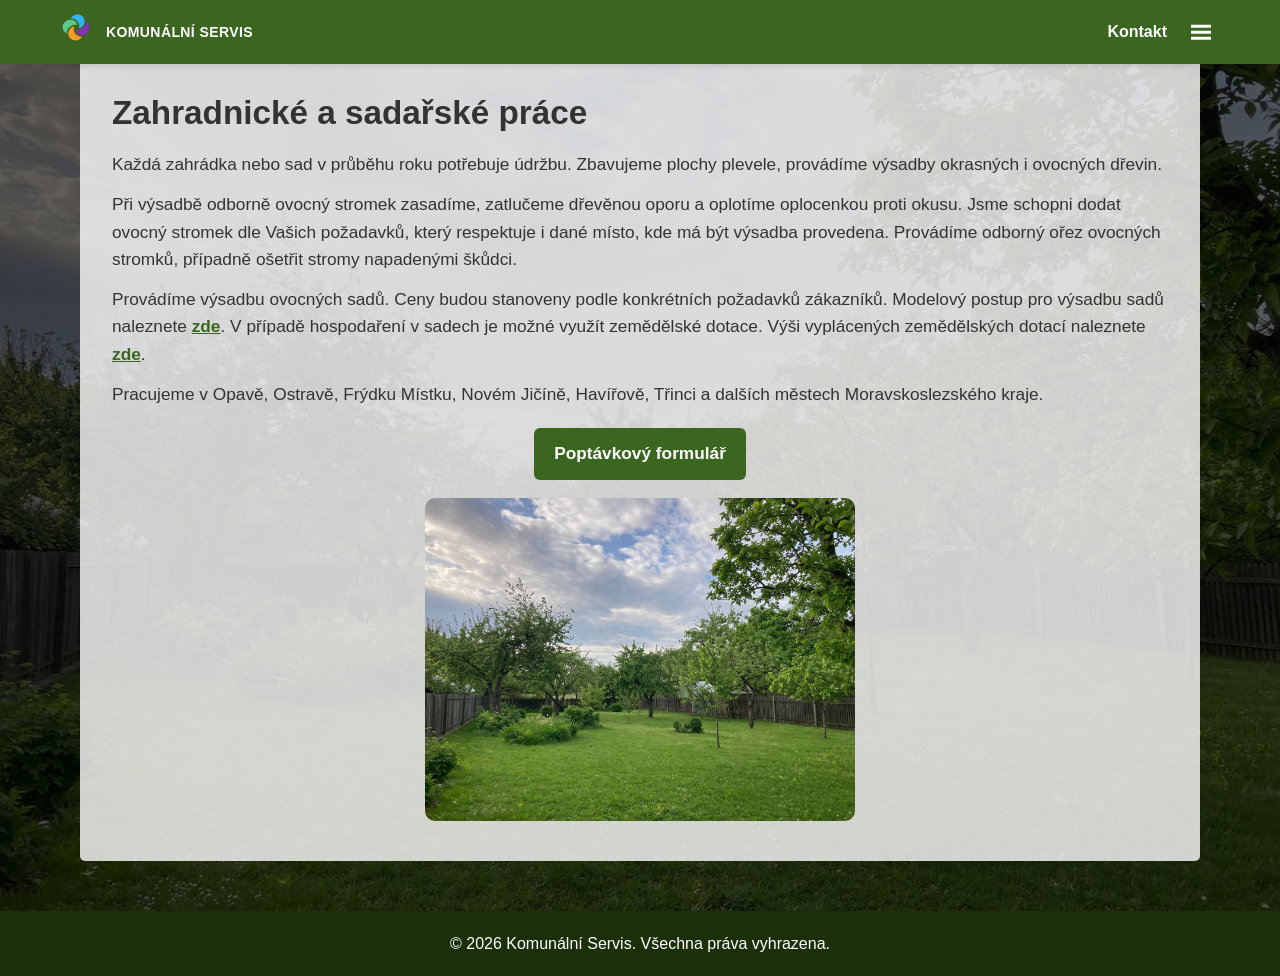
<file: prace/zahradnicke_a_sadarske_prace.html>
﻿<!DOCTYPE html>
<html lang="cs">
<head>
    <!-- Google tag (gtag.js) -->
    <script async src="https://www.googletagmanager.com/gtag/js?id=G-T7KPS3735Z"></script>
    <script>
    window.dataLayer = window.dataLayer || [];
    function gtag(){dataLayer.push(arguments);}
    gtag('js', new Date());

    gtag('config', 'G-T7KPS3735Z');
    </script>
    
    <meta charset="UTF-8">
    <meta name="viewport" content="width=device-width, initial-scale=1.0">
    <title>Zahradnické a sadařské práce - Komunální Servis</title>
    <link rel="stylesheet" href="../assets/styles.css">
    <link rel="icon" type="image/png" href="../assets/logo.png">
    <script src="../assets/adaptive-mobile-spacing.js" defer></script>
    <!-- POZNÁMKA: Detail služby „Zahradnické a sadařské práce“ (obsah + odkazy na související stránky). -->
    <style>
        .content-container p {
            font-size: 1.08em;
            margin-bottom: 12px;
        }

        .content-container h2 {
            font-size: 2.08em;
        }

        .tablet-only-image {
            display: none;
        }

        @media (max-width: 700px) {
            body {
                background: none !important;
                background-color: #ffffff !important;
            }

            .desktop-float-image {
                display: none !important;
            }

            .mobile-only-bg-image {
                display: block !important;
                width: 100%;
                margin: 20px 0;
                border-radius: 10px;
            }
        }

        @media (max-width: 1300px) and (min-width: 701px) {
            .desktop-float-image {
                display: none !important;
            }

            .tablet-only-image {
                display: block !important;
                width: 100%;
                max-width: 430px;
                margin: 18px auto 0;
                border-radius: 10px;
            }
        }
    </style>
</head>
<body style="background: url('../assets/zahradnicke_a_sadarske_prace.jpg') center center / cover no-repeat fixed;">
    <!-- HLAVIČKA: logo + navigace -->
    <header class="top-bar">
        <div class="container">
            <div class="logo-section">
                <div class="logo">
                    <a href="../index.html" aria-label="Hlavní stránka">
                        <img src="../assets/logo.png" alt="Logo" class="logo-img">
                    </a>
                </div>
                <h1 class="company-name"><a href="../index.html" style="color: inherit; text-decoration: none;">komunální servis</a></h1>
                <div class="header-phone">
                    <a href="tel:+420602504964" class="phone-number">Tel: 602 504 964</a>
                </div>
            </div>
            <a href="../contact.html" class="mobile-contact-btn">Kontakt</a>
            <button class="menu-toggle" aria-label="Otevřít menu" aria-expanded="false"></button>
            <nav class="navbar">
                <ul style="list-style: none; margin: 0; margin-right: 0; padding: 0; display: flex; align-items: center;">
                    <li><a href="../index.html#about-us" style="padding: 10px 15px; text-decoration: none; display: block;">O nás</a></li>
                    <li class="dropdown" style="position: relative;">
                        <a href="#" onclick="return false" style="padding: 10px 15px; text-decoration: none; display: flex; align-items: center; gap: 5px;">Práce <span style="font-size: 18px; opacity: 0.95; display: flex; align-items: center;">▾</span></a>
                        <!-- Submenu s nulovými mezerami -->
                        <ul class="dropdown-menu" style="margin: 0; padding: 0; list-style: none; display: flex; flex-direction: column; gap: 0;">
                            <li style="margin: 4px; padding: 0px;">
                                <a href="prace_s_malotraktorem.html" style="padding: 5px 15px; display: flex; justify-content: space-between; align-items: center; text-decoration: none; line-height: 1.2;">Práce s malotraktorem<span style="margin-left: 10px; font-weight: bold; font-size: 18px;">></span></a>
                            </li>
                            <li style="margin: 4px; padding: 0px;">
                                <a href="seceni_a_mulcovani.html" style="padding: 5px 15px; display: flex; justify-content: space-between; align-items: center; text-decoration: none; line-height: 1.2;">Sekání a mulčování<span style="margin-left: 10px; font-weight: bold; font-size: 18px;">></span></a>
                            </li>
                            <li style="margin: 4px; padding: 0px;">
                                <a href="rotovace_a_vertikutace.html" style="padding: 5px 15px; display: flex; justify-content: space-between; align-items: center; text-decoration: none; line-height: 1.2;">Rotovace a vertikutace<span style="margin-left: 10px; font-weight: bold; font-size: 18px;">></span></a>
                            </li>
                            <li style="margin: 4px; padding: 0px;">
                                <a href="stepkovani.html" style="padding: 5px 15px; display: flex; justify-content: space-between; align-items: center; text-decoration: none; line-height: 1.2;">Štěpkování<span style="margin-left: 10px; font-weight: bold; font-size: 18px;">></span></a>
                            </li>
                            <li style="margin: 4px; padding: 0px;">
                                <a href="zahradnicke_a_sadarske_prace.html" style="padding: 5px 15px; display: flex; justify-content: space-between; align-items: center; text-decoration: none; line-height: 1.2;">Zahradnické a sadařské práce<span style="margin-left: 10px; font-weight: bold; font-size: 18px;">></span></a>
                            </li>
                            <li style="margin: 4px; padding: 0px;">
                                <a href="malirske_prace.html" style="padding: 5px 15px; display: flex; justify-content: space-between; align-items: center; text-decoration: none; line-height: 1.2;">Malířské práce<span style="margin-left: 10px; font-weight: bold; font-size: 18px;">></span></a>
                            </li>
                        </ul>
                    </li>
                    <li class="dropdown" style="position: relative;">
                        <a href="#" onclick="return false" style="padding: 10px 15px; text-decoration: none; display: flex; align-items: center; gap: 5px;">Úklidy a údržba <span style="font-size: 18px; opacity: 0.95; display: flex; align-items: center;">▾</span></a>
                        <!-- Submenu s nulovými mezerami -->
                        <ul class="dropdown-menu" style="margin: 0; padding: 0; list-style: none; display: flex; flex-direction: column; gap: 0;">
                            <li style="margin: 4px; padding: 0px;">
                                <a href="uklidy_a_vyklizeni.html" style="padding: 5px 15px; display: flex; justify-content: space-between; align-items: center; text-decoration: none; line-height: 1.2;">Úklidy a vyklízení<span style="margin-left: 10px; font-weight: bold; font-size: 18px;">></span></a>
                            </li>
                            <li style="margin: 4px; padding: 0px;">
                                <a href="uklid_snehu.html" style="padding: 5px 15px; display: flex; justify-content: space-between; align-items: center; text-decoration: none; line-height: 1.2;">Úklid sněhu<span style="margin-left: 10px; font-weight: bold; font-size: 18px;">></span></a>
                            </li>
                            <li style="margin: 4px; padding: 0px;">
                                <a href="komplexni_udrzba_firemnich_arealu.html" style="padding: 5px 15px; display: flex; justify-content: space-between; align-items: center; text-decoration: none; line-height: 1.2;">Komplexní údržba firemních areálů<span style="margin-left: 10px; font-weight: bold; font-size: 18px;">></span></a>
                            </li>
                        </ul>
                    </li>
                    <li class="mobile-hide-contact"><a href="../contact.html" style="padding: 10px 15px; text-decoration: none; display: block;">Kontakt</a></li>
                </ul>

            </nav>
        </div>
    </header>

    <!-- HLAVNÍ OBSAH STRÁNKY -->
    <main>
        <section class="content-section" style="margin-top: 0; padding-top: 0; background: transparent;">
            <div class="content-container" style="background: rgba(255, 255, 255, 0.80); padding: 28px 32px; border-radius: 5px;">
                <h2 style="font-weight: 700;">Zahradnické a sadařské práce</h2>

                <img class="desktop-float-image" src="../assets/zahradnicke_a_sadarske_prace.jpg" alt="Zahradnické a sadařské práce" style="float: right; width: 430px; margin-left: 20px; margin-bottom: 8px; border-radius: 30px;">
                <p></p>
                <p>Každá zahrádka nebo sad v průběhu roku potřebuje údržbu. Zbavujeme plochy plevele, provádíme výsadby okrasných i ovocných dřevin.</p>
                <p>Při výsadbě odborně ovocný stromek zasadíme, zatlučeme dřevěnou oporu a oplotíme oplocenkou proti okusu. Jsme schopni dodat ovocný stromek dle Vašich požadavků, který respektuje i dané místo, kde má být výsadba provedena. Provádíme odborný ořez ovocných stromků, případně ošetřit stromy napadenými škůdci.</p>
                <p>Provádíme výsadbu ovocných sadů. Ceny budou stanoveny podle konkrétních požadavků zákazníků. Modelový postup pro výsadbu sadů naleznete <a href="model_vysadby.html" style="color: #3a6620; font-weight: 600;">zde</a>. V případě hospodaření v sadech je možné využít zemědělské dotace. Výši vyplácených zemědělských dotací naleznete <a href="https://www.trzniceny.cz/?page_id=4272" target="_blank" style="color: #3a6620; font-weight: 600;">zde</a>.</p>
                <p>Pracujeme v Opavě, Ostravě, Frýdku Místku, Novém Jičíně, Havířově, Třinci a dalších městech Moravskoslezského kraje.</p>
                <p style="margin-top: 20px; margin-bottom: 0; text-align: center;">
                    <a href="https://forms.office.com/r/ndNVtQugi9" target="_blank" rel="noopener noreferrer" style="display: inline-block; background-color: #3a6620; color: #ffffff; text-decoration: none; font-weight: 700; padding: 12px 20px; border-radius: 6px;">Poptávkový formulář</a>
                </p>
                <img class="tablet-only-image gallery-hidden-image" src="../assets/zahradnicke_a_sadarske_prace_mobil.jpg" alt="Zahradnické a sadařské práce">
                <img class="mobile-only-bg-image tablet-hide-image" src="../assets/zahradnicke_a_sadarske_prace_mobil.jpg" alt="Zahradnické a sadařské práce" style="display: none;">
                <p></p>
            </div>
        </section>
    </main>

    <!-- PATIČKA -->
    <footer>
        <p>&copy; <span id="year"></span> Komunální Servis. Všechna práva vyhrazena.</p>
    </footer>
    <script src="../assets/mobile-gallery.js" defer></script>

    <!-- SKRIPTY: menu a chování lišty -->
    <script>
        // POZNÁMKA: Sdílené chování menu v responzivních režimech.
        const topBar = document.querySelector('.top-bar');
        const menuToggle = document.querySelector('.menu-toggle');
        const navbar = document.querySelector('.navbar');
        const mobileQuery = window.matchMedia('(max-width: 1300px)');
        const dropdownItems = document.querySelectorAll('.dropdown');

        if (menuToggle && navbar) {
            menuToggle.addEventListener('click', () => {
                const isOpen = navbar.classList.toggle('mobile-open');
                menuToggle.setAttribute('aria-expanded', isOpen ? 'true' : 'false');

                if (!isOpen) {
                    dropdownItems.forEach((item) => item.classList.remove('mobile-open'));
                }
            });
        }

        // Zavření menu při kliknutí vedle
        document.addEventListener('click', (event) => {
            if (!mobileQuery.matches) return;
            
            const isClickInsideNavbar = navbar && navbar.contains(event.target);
            const isClickOnMenuToggle = menuToggle && menuToggle.contains(event.target);
            
            if (!isClickInsideNavbar && !isClickOnMenuToggle && navbar?.classList.contains('mobile-open')) {
                navbar.classList.remove('mobile-open');
                if (menuToggle) menuToggle.setAttribute('aria-expanded', 'false');
                dropdownItems.forEach((item) => item.classList.remove('mobile-open'));
            }
        });

        dropdownItems.forEach((item) => {
            const trigger = item.querySelector('a');
            if (!trigger) return;

            trigger.addEventListener('click', (event) => {
                if (!mobileQuery.matches) return;
                event.preventDefault();

                const wasOpen = item.classList.contains('mobile-open');
                dropdownItems.forEach((dropdown) => dropdown.classList.remove('mobile-open'));

                if (!wasOpen) {
                    item.classList.add('mobile-open');
                }
            });
        });

        window.addEventListener('resize', () => {
            if (!mobileQuery.matches) {
                navbar?.classList.remove('mobile-open');
                menuToggle?.setAttribute('aria-expanded', 'false');
                dropdownItems.forEach((item) => item.classList.remove('mobile-open'));
            }
        });

        function updateHeaderTransparency() {
            if (window.scrollY > 5) {
                topBar.classList.add('scrolled');
            } else {
                topBar.classList.remove('scrolled');
            }
        }

        // Lišta: nahoře plná, po scrollu průhlednější
        window.addEventListener('scroll', updateHeaderTransparency);
        updateHeaderTransparency();

        // Automatické nastavení aktuálního roku
        document.getElementById('year').textContent = new Date().getFullYear();
    </script>
</body>
</html>
</file>
<file: assets/styles.css>
/*
 * STYLES.CSS – HLAVNÍ STYLY WEBU KOMUNÁLNÍ SERVIS
 * - Desktop layout (hlavička, navigace, hero, obsah, patička)
 * - Tablet režim (1300px–701px): hamburger menu + přeuspořádání
 * - Mobilní režim (<=700px): full responsive layout
 * - Podpora obrázků/galerie a čitelnosti tabulek na menších displejích
 */

/* --- GLOBÁLNÍ RESET A POJISTKY --- */
* {
    margin: 0;
    padding: 0;
    box-sizing: border-box;
}

html {
    scroll-behavior: smooth;
    overflow-y: scroll;
    overflow-x: hidden; /* Zabrání vodorovnému posunu na úrovni okna */
    width: 100%;
}

body {
    font-family: 'Arial', sans-serif;
    line-height: 1.6;
    color: #333;
    background-color: #3a6620;
    display: flex;
    flex-direction: column;
    min-height: 100vh;
    overflow-x: hidden; /* Klíčové pro mobily (Samsung/Xiaomi) */
    width: 100%;
    position: relative;
}

/* Oprava pro obrázky, aby nikdy nepřetekly šířku displeje */
img, video, svg {
    max-width: 100%;
    height: auto;
}

/* --- HLAVIČKA (TOP BAR) --- */
.top-bar {
    background-color: #3a6620;
    padding: 8px 0;
    box-shadow: 0 2px 5px rgba(0, 0, 0, 0.1);
    position: fixed;
    top: 0;
    left: 0;
    right: 0; /* Použito místo width 100% pro lepší stabilitu */
    z-index: 100;
    transition: background-color 0.25s ease;
}

.top-bar.scrolled {
    background-color: #3a6620;
}

.container {
    max-width: 1200px;
    margin: 0 auto;
    padding: 0 20px;
    width: 100%;
    display: flex;
    justify-content: space-between;
    align-items: center;
    position: relative;
}

/* --- LOGO SEKCE (OPRAVENO) --- */
.logo-section {
    display: flex;
    align-items: center;
    gap: 5px;
    flex-shrink: 0;
    /* Odstraněn negativní margin, který způsoboval posun doprava */
}

.logo {
    width: 70px;
    height: 70px;
    display: flex;
    align-items: center;
    justify-content: center;
    padding: 10px;
}

.logo-img {
    max-width: 100%;
    max-height: 100%;
    object-fit: contain;
}

.company-name {
    color: white;
    font-size: 24px;
    font-weight: bold;
    text-transform: uppercase;
    letter-spacing: 1px;
}

/* --- NAVIGACE (OPRAVENO) --- */
.navbar {
    display: flex;
    align-items: center;
    gap: 8px;
    margin-left: auto;
    margin-right: 230px;    /* Odstraněn margin-right s výpočtem calc, který tlačil menu mimo displej */
    justify-content: flex-end;
}

.navbar ul {
    display: flex;
    list-style: none;
    gap: 12px;
}

.navbar li {
    position: relative;
}

.navbar a {
    color: white;
    text-decoration: none;
    font-weight: 500;
    font-size: 18px;
    transition: color 0.3s ease;
    border-bottom: 2px solid transparent;
    padding-bottom: 5px;
    display: block;
}

.navbar a:hover {
    color: #a8d5ba;
    border-bottom-color: #a8d5ba;
}

/* --- ELEMENTY SKRYTÉ NA DESKTOPU --- */
.menu-toggle, .mobile-contact-btn {
    display: none;
}

/* --- HLAVIČKA - KONTAKT A SEARCH --- */
.header-phone {
    position: absolute;
    right: 20px;
    top: 50%;
    transform: translateY(-50%);
    padding-left: 20px;
    border-left: 1px solid rgba(255, 255, 255, 0.3);
}

.phone-number {
    color: white;
    font-size: 20px;
    font-weight: 600;
    white-space: nowrap;
    text-decoration: none;
}

/* --- DROPDOWN MENU --- */
.dropdown-menu {
    position: absolute;
    top: 100%;
    left: 0;
    background-color: #3a6620;
    list-style: none;
    padding: 0;
    margin-top: 5px;
    border-radius: 4px;
    min-width: 250px;
    box-shadow: 0 4px 6px rgba(0, 0, 0, 0.2);
    max-height: 0;
    overflow: hidden;
    transition: max-height 0.3s ease, opacity 0.3s ease;
    opacity: 0;
    display: flex;
    flex-direction: column;
}

.dropdown-menu a {
    padding: 10px;
    color: white;
    border-bottom: none;
}

/* --- HLAVNÍ OBSAH --- */
main {
    flex: 1;
    margin-top: 82px;
}

.hero-section {
    position: relative;
    min-height: 70vh;
    overflow: hidden;
    background-color: #3a6620;
}

.carousel-bg {
    position: absolute;
    inset: 0;
    z-index: 1;
}

.carousel-img {
    position: absolute;
    inset: 0;
    width: 100%;
    height: 100%;
    object-fit: cover;
    opacity: 0;
    transition: opacity 1.4s ease-in-out;
}

.carousel-img.active {
    opacity: 1;
}

.hero-content {
    min-height: 70vh;
    display: flex;
    align-items: center;
    justify-content: center;
    padding: 20px;
    position: relative;
    z-index: 2;
}

.hero-text-overlay {
    background: rgba(0, 0, 0, 0.5);
    padding: 40px;
    border-radius: 8px;
    max-width: 700px;
    color: white;
    text-align: center;
}

.hero-text-overlay h2 {
    font-size: 56px;
    margin-bottom: 20px;
}

/* --- SEKCE OBSAHU --- */
.content-section {
    background: white;
    padding: 50px 20px;
}

.content-container {
    max-width: none;
    margin: 0 220px;
    overflow: auto;
}

.mobile-only-bg-image,
.mobile-only-image {
    display: none;
}

.service-page-image {
    float: right;
    width: clamp(280px, 34vw, 430px);
    max-width: 100%;
    margin: 0 0 12px 24px;
    border-radius: 30px;
    display: block;
}

.service-page-image-mobile {
    display: none;
}

.service-page-hero {
    display: flex;
    align-items: flex-start;
    gap: 24px;
    margin: 8px 0 12px;
}

.service-page-hero-text {
    flex: 1 1 auto;
    min-width: 0;
}

.service-page-hero-image {
    flex: 0 0 min(430px, 38vw);
    width: min(430px, 38vw);
    max-width: 100%;
    border-radius: 30px;
    display: block;
}

.service-page-hero-image-mobile {
    display: none;
}

/* Galerie overlay */
.mobile-gallery-overlay {
    display: none;
    position: fixed;
    inset: 0;
    background: rgba(0, 0, 0, 0.88);
    z-index: 10000;
    align-items: center;
    justify-content: center;
    padding: 20px;
}

.mobile-gallery-overlay.open {
    display: flex;
}

.mobile-gallery-image {
    max-width: min(92vw, 1200px);
    max-height: 82vh;
    width: auto;
    height: auto;
    border-radius: 10px;
    box-shadow: 0 10px 30px rgba(0, 0, 0, 0.45);
}

.mobile-gallery-nav {
    position: absolute;
    top: 50%;
    transform: translateY(-50%);
    width: 52px;
    height: 52px;
    border: none;
    border-radius: 50%;
    background: rgba(255, 255, 255, 0.22);
    color: #fff;
    font-size: 34px;
    line-height: 1;
    cursor: pointer;
    display: flex;
    align-items: center;
    justify-content: center;
    z-index: 1;
}

.mobile-gallery-prev {
    left: 18px;
}

.mobile-gallery-next {
    right: 18px;
}

.mobile-gallery-close {
    position: absolute;
    top: 14px;
    right: 14px;
    width: 42px;
    height: 42px;
    border: none;
    border-radius: 50%;
    background: rgba(255, 255, 255, 0.22);
    color: #fff;
    font-size: 22px;
    line-height: 1;
    cursor: pointer;
}

.mobile-gallery-nav:hover,
.mobile-gallery-close:hover {
    background: rgba(255, 255, 255, 0.3);
}

@media (hover: none), (pointer: coarse) {
    .navbar a:hover,
    .dropdown > a:hover {
        color: white;
        border-bottom-color: transparent;
    }

    .dropdown:hover .dropdown-menu {
        max-height: 0;
        opacity: 0;
    }
}

@media (max-width: 700px) {
    .mobile-gallery-nav {
        width: 44px;
        height: 44px;
        font-size: 30px;
    }

    .mobile-gallery-prev {
        left: 10px;
    }

    .mobile-gallery-next {
        right: 10px;
    }

    .mobile-gallery-image {
        max-width: 92vw;
    }
}

/* --- FOOTER --- */
footer {
    background-color: #1a3009;
    color: white;
    text-align: center;
    padding: 20px;
    margin-top: auto;
}

/* --- TABLET MENU (desktop vzhled + hamburger) --- */
@media (max-width: 1300px) and (min-width: 701px) {
    main {
        margin-top: 58px;
    }

    .carousel-img {
        object-position: center 20% !important;
    }

    .container {
        padding-left: 15px;
        padding-right: 15px;
        justify-content: space-between;
    }

    .top-bar .logo {
        width: 46px !important;
        height: 46px !important;
        padding: 7px !important;
    }

    .top-bar .company-name {
        font-size: 14px !important;
        letter-spacing: 0.4px;
    }

    .header-phone {
        display: none;
    }

    .menu-toggle {
        display: inline-flex;
        width: 48px;
        height: 48px;
        background: transparent !important;
        position: relative;
        border: none !important;
        border-radius: 0;
        cursor: pointer;
        appearance: none;
        -webkit-appearance: none;
        outline: none;
        box-shadow: none;
        -webkit-tap-highlight-color: transparent;
    }

    .menu-toggle:focus,
    .menu-toggle:focus-visible,
    .menu-toggle:active,
    .menu-toggle:hover {
        background: transparent !important;
        border: none !important;
        outline: none !important;
        box-shadow: none !important;
        -webkit-tap-highlight-color: transparent;
    }

    .menu-toggle::before {
        content: '';
        width: 20px;
        height: 2.5px;
        background: white;
        box-shadow: 0 -6px 0 white, 0 6px 0 white;
        position: absolute;
        left: 50%;
        top: 50%;
        transform: translate(-50%, -50%);
    }

    .mobile-contact-btn {
        display: inline-flex;
        color: white;
        text-decoration: none;
        font-weight: 600;
        margin-left: auto;
        padding: 0 10px;
    }

    .mobile-hide-contact {
        display: none !important;
    }

    .navbar {
        position: absolute;
        right: 15px;
        top: 100%;
        width: 280px;
        max-height: 0;
        opacity: 0;
        overflow: hidden;
        transition: all 0.3s ease;
        flex-direction: column;
        z-index: 200;
        margin-left: 0;
        margin-right: 0;
    }

    .navbar.mobile-open {
        max-height: 80vh;
        opacity: 1;
        overflow-y: auto;
    }

    .navbar ul {
        flex-direction: column;
        align-items: stretch !important;
        background: #3a6620;
        padding: 15px;
        border-radius: 0;
        width: 100%;
        gap: 4px;
    }

    .navbar ul > li {
        width: 100%;
    }

    .navbar > ul > li > a {
        padding-top: 6px !important;
        padding-bottom: 6px !important;
        font-weight: 700;
    }

    .dropdown-menu a {
        font-weight: 400;
    }

    .dropdown > a {
        display: flex !important;
        justify-content: space-between;
        align-items: center;
        width: 100%;
        gap: 0 !important;
    }

    .navbar a:hover,
    .dropdown > a:hover,
    .dropdown-menu a:hover {
        color: white;
        border-bottom-color: transparent;
    }

    .dropdown > a:focus-visible {
        color: #a8d5ba;
        border-bottom-color: #a8d5ba;
    }

    .dropdown.mobile-open > a {
        color: #a8d5ba;
        border-bottom-color: #a8d5ba;
    }

    .dropdown > a span {
        margin-left: auto !important;
        transition: transform 0.22s ease;
    }

    .dropdown.mobile-open > a span {
        transform: rotate(180deg);
    }

    .dropdown-menu {
        position: static;
        display: flex !important;
        opacity: 0;
        max-height: 0;
        overflow: hidden;
        transition: max-height 0.3s ease, opacity 0.3s ease;
        min-width: 0;
        margin-top: 0;
        background: rgba(0, 0, 0, 0.12);
        box-shadow: none;
        pointer-events: none;
    }

    .dropdown.mobile-open > .dropdown-menu {
        opacity: 1;
        max-height: 500px;
        margin-top: 0;
        pointer-events: auto;
    }

    .content-container {
        margin: 0 60px;
        border-radius: 0 0 5px 5px !important;
    }

    .desktop-float-image {
        display: none !important;
    }

    .service-page-image {
        display: none !important;
    }

    .service-page-hero {
        display: block;
    }

    .service-page-hero-image {
        display: none !important;
    }

    .service-page-image-mobile {
        display: block !important;
        width: 100%;
        max-width: 100%;
        margin: 18px 0 0;
        border-radius: 10px;
    }

    .service-page-hero-image-mobile {
        display: block !important;
        width: 100%;
        max-width: 100%;
        margin: 18px 0 0;
        border-radius: 10px;
    }

    .mobile-only-bg-image {
        display: block !important;
        clear: both;
        margin: 20px auto;
        width: 100%;
        max-width: 400px;
        border-radius: 10px;
    }

    .tablet-hide-image {
        display: none !important;
    }
}

/* --- DESKTOP (1301px+) --- */
@media (min-width: 1301px) {
    .dropdown:hover .dropdown-menu {
        max-height: 1000px;
        opacity: 1;
    }
}

/* --- RESPONSIVE DESIGN (MOBILY) --- */
@media (max-width: 700px) {
    main {
        margin-top: 72px;
    }

    .hero-section,
    .hero-content {
        min-height: 48vh;
    }

    .container {
        padding-left: 15px;
        padding-right: 15px;
        justify-content: space-between;
    }

    .logo {
        width: 56px;
        height: 56px;
    }

    .top-bar .company-name {
        font-size: 13px !important;
        letter-spacing: 0.4px;
    }

    .header-phone {
        display: none;
    }

    .menu-toggle {
        display: inline-flex;
        width: 48px;
        height: 48px;
        background: transparent !important;
        position: relative;
        border: none !important;
        border-radius: 0;
        cursor: pointer;
        appearance: none;
        -webkit-appearance: none;
        outline: none;
        box-shadow: none;
        -webkit-tap-highlight-color: transparent;
    }

    .menu-toggle:focus,
    .menu-toggle:focus-visible,
    .menu-toggle:active,
    .menu-toggle:hover {
        background: transparent !important;
        border: none !important;
        outline: none !important;
        box-shadow: none !important;
        -webkit-tap-highlight-color: transparent;
    }

    .menu-toggle::before {
        content: '';
        width: 20px;
        height: 2.5px;
        background: white;
        box-shadow: 0 -6px 0 white, 0 6px 0 white;
        position: absolute;
        left: 50%;
        top: 50%;
        transform: translate(-50%, -50%);
    }

    .mobile-contact-btn {
        display: inline-flex;
        color: white;
        text-decoration: none;
        font-weight: 600;
        margin-left: auto;
        padding: 0 10px;
    }

    .mobile-hide-contact {
        display: none !important;
    }

    /* Mobilní menu vysouvací */
    .navbar {
        position: absolute;
        right: 15px;
        top: 100%;
        width: 280px;
        max-height: 0;
        opacity: 0;
        overflow: hidden;
        transition: all 0.3s ease;
        flex-direction: column;
        z-index: 200;
        margin-left: 0;
        margin-right: 0;
    }

    .navbar.mobile-open {
        max-height: 80vh;
        opacity: 1;
        overflow-y: auto;
    }

    .navbar ul {
        flex-direction: column;
        align-items: stretch !important;
        background: #3a6620;
        padding: 15px;
        border-radius: 0;
        width: 100%;
        gap: 4px;
    }

    .navbar ul > li {
        width: 100%;
    }

    .navbar > ul > li > a {
        padding-top: 6px !important;
        padding-bottom: 6px !important;
        font-weight: 700;
    }

    .dropdown-menu a {
        font-weight: 400;
    }

    .dropdown > a {
        display: flex !important;
        justify-content: space-between;
        align-items: center;
        width: 100%;
        gap: 0 !important;
    }

    .navbar a:hover,
    .dropdown > a:hover,
    .dropdown-menu a:hover {
        color: white;
        border-bottom-color: transparent;
    }

    .dropdown > a:focus-visible {
        color: #a8d5ba;
        border-bottom-color: #a8d5ba;
    }

    .dropdown.mobile-open > a {
        color: #a8d5ba;
        border-bottom-color: #a8d5ba;
    }

    .dropdown > a span {
        margin-left: auto !important;
        transition: transform 0.22s ease;
    }

    .dropdown.mobile-open > a span {
        transform: rotate(180deg);
    }

    .dropdown-menu {
        position: static;
        display: flex !important;
        opacity: 0;
        max-height: 0;
        overflow: hidden;
        transition: max-height 0.3s ease, opacity 0.3s ease;
        min-width: 0;
        margin-top: 0;
        background: rgba(0, 0, 0, 0.12);
        box-shadow: none;
        pointer-events: none;
    }

    .dropdown.mobile-open > .dropdown-menu {
        opacity: 1;
        max-height: 500px;
        margin-top: 0;
        pointer-events: auto;
    }

    .hero-text-overlay h2 {
        font-size: 32px;
    }

    .hero-text-overlay {
        padding: 22px;
    }
    
    /* Zabránění dlouhým slovům rozbít layout */
    .content-container p {
        overflow-wrap: break-word;
        word-wrap: break-word;
    }

    .content-container,
    .content-section {
        background: #fff !important;
        opacity: 1 !important;
    }

    .content-section {
        padding-left: 12px;
        padding-right: 12px;
    }

    .content-container {
        width: 100% !important;
        max-width: 100% !important;
        margin: 0 auto !important;
        padding: 20px 16px !important;
        border-radius: 0 !important;
    }

    .content-container table {
        width: 100%;
        display: block;
        overflow-x: auto;
        -webkit-overflow-scrolling: touch;
    }

    .mobile-only-bg-image,
    .mobile-only-image {
        display: block !important;
        width: 100%;
        max-width: 100%;
        margin: 16px 0 18px;
        border-radius: 0;
        cursor: auto !important;
        pointer-events: auto !important;
    }
}
</file>
